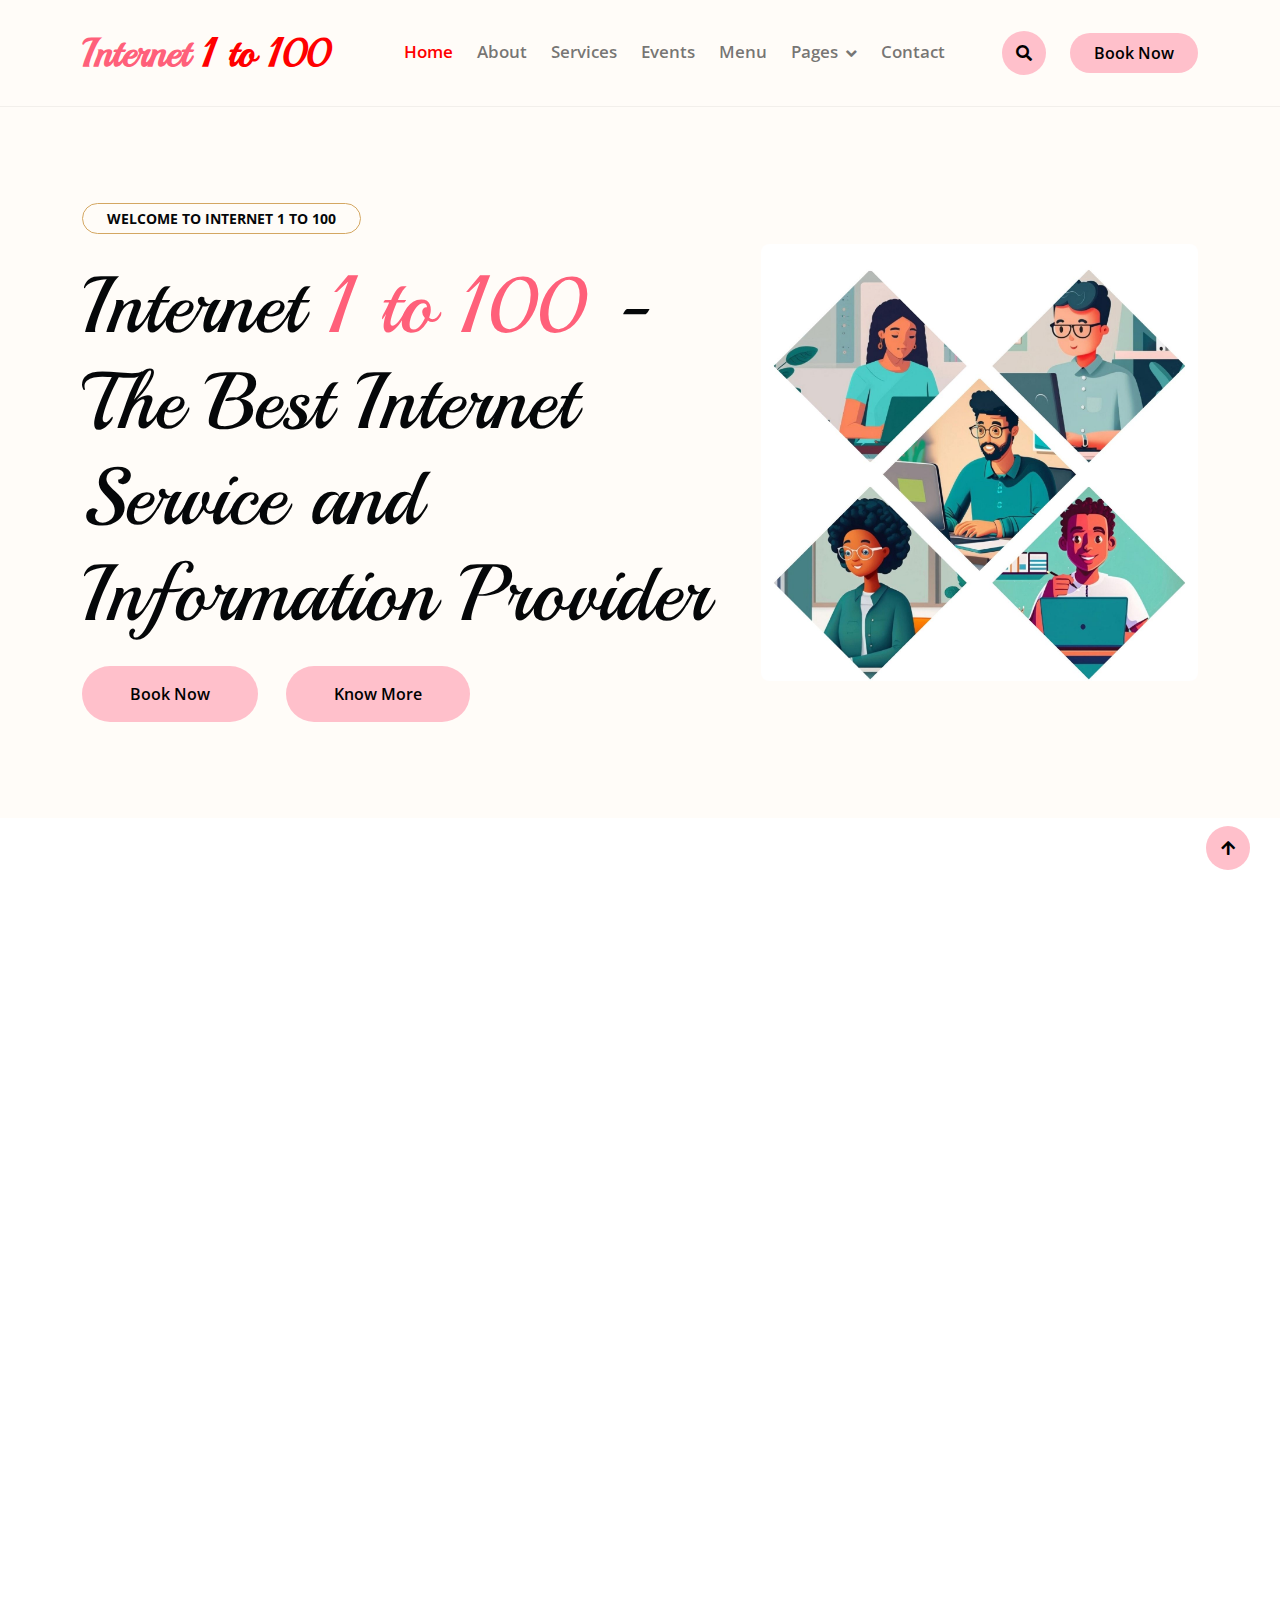
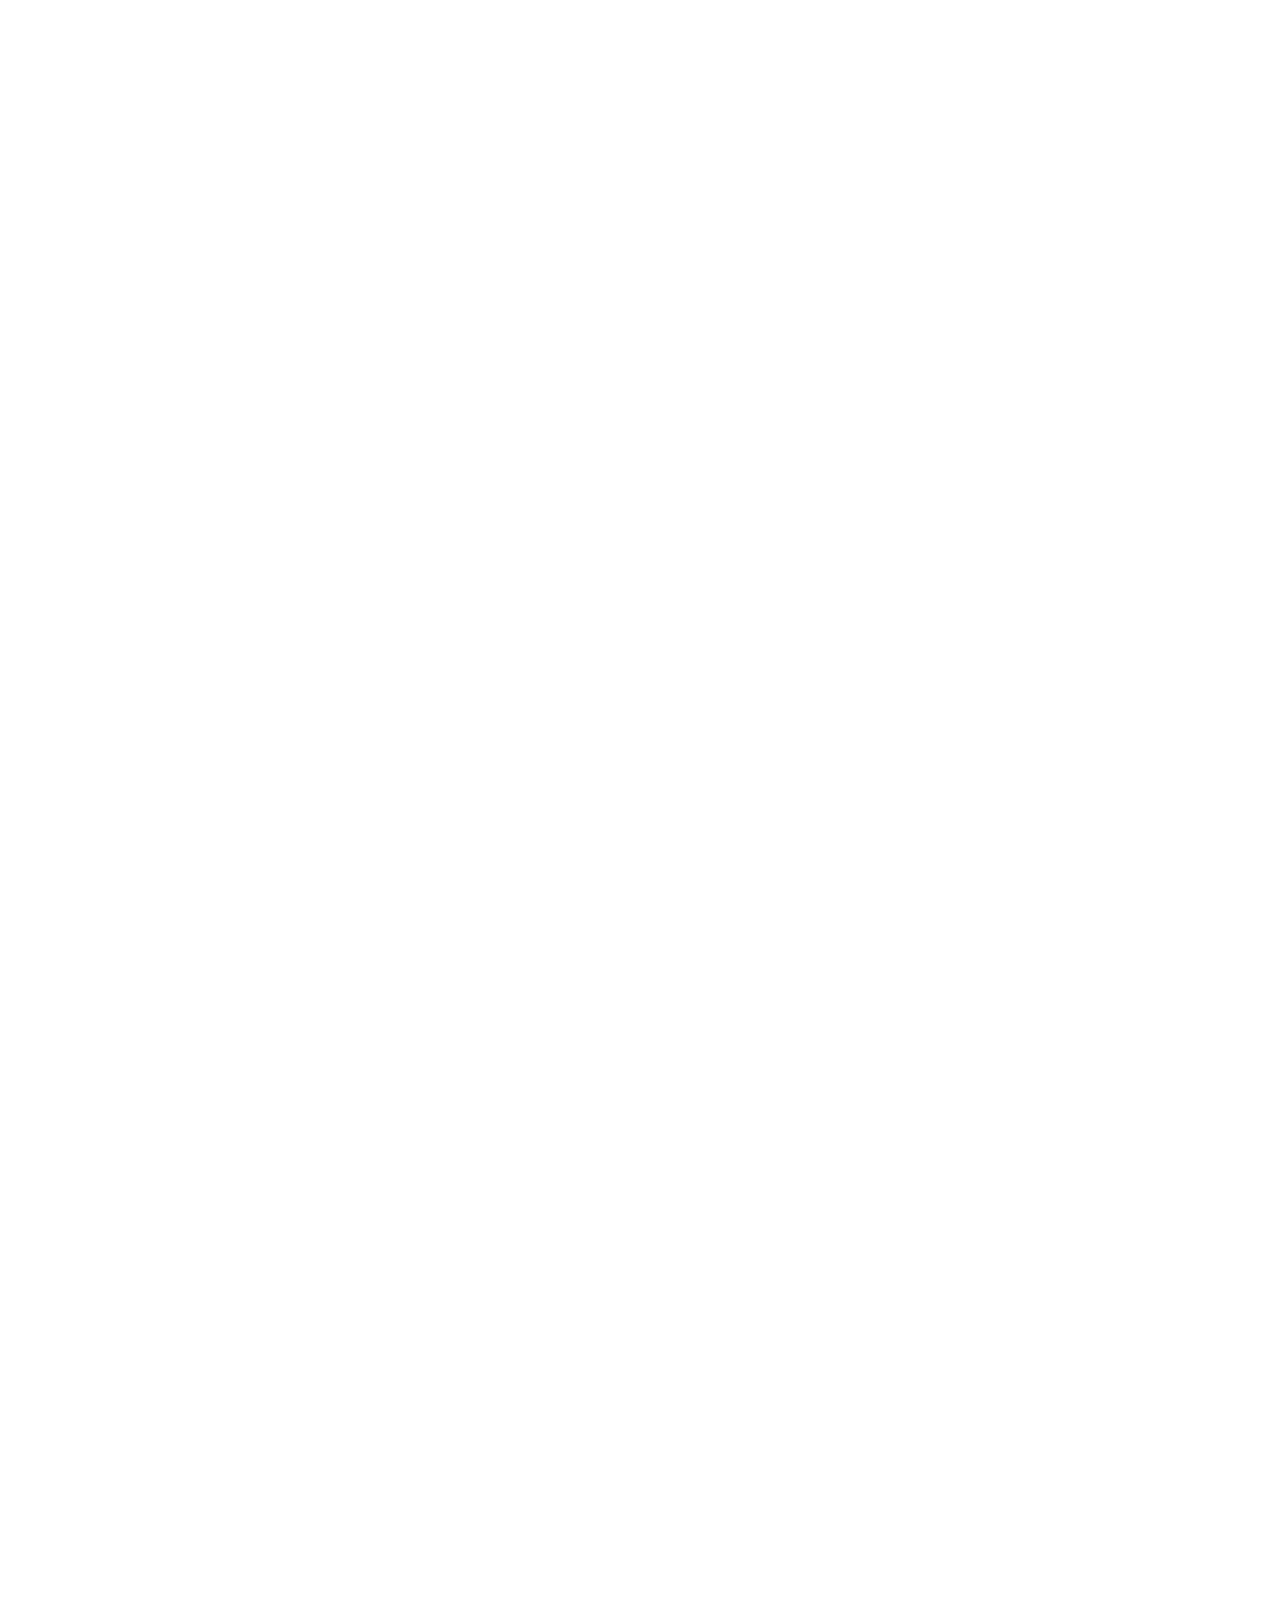
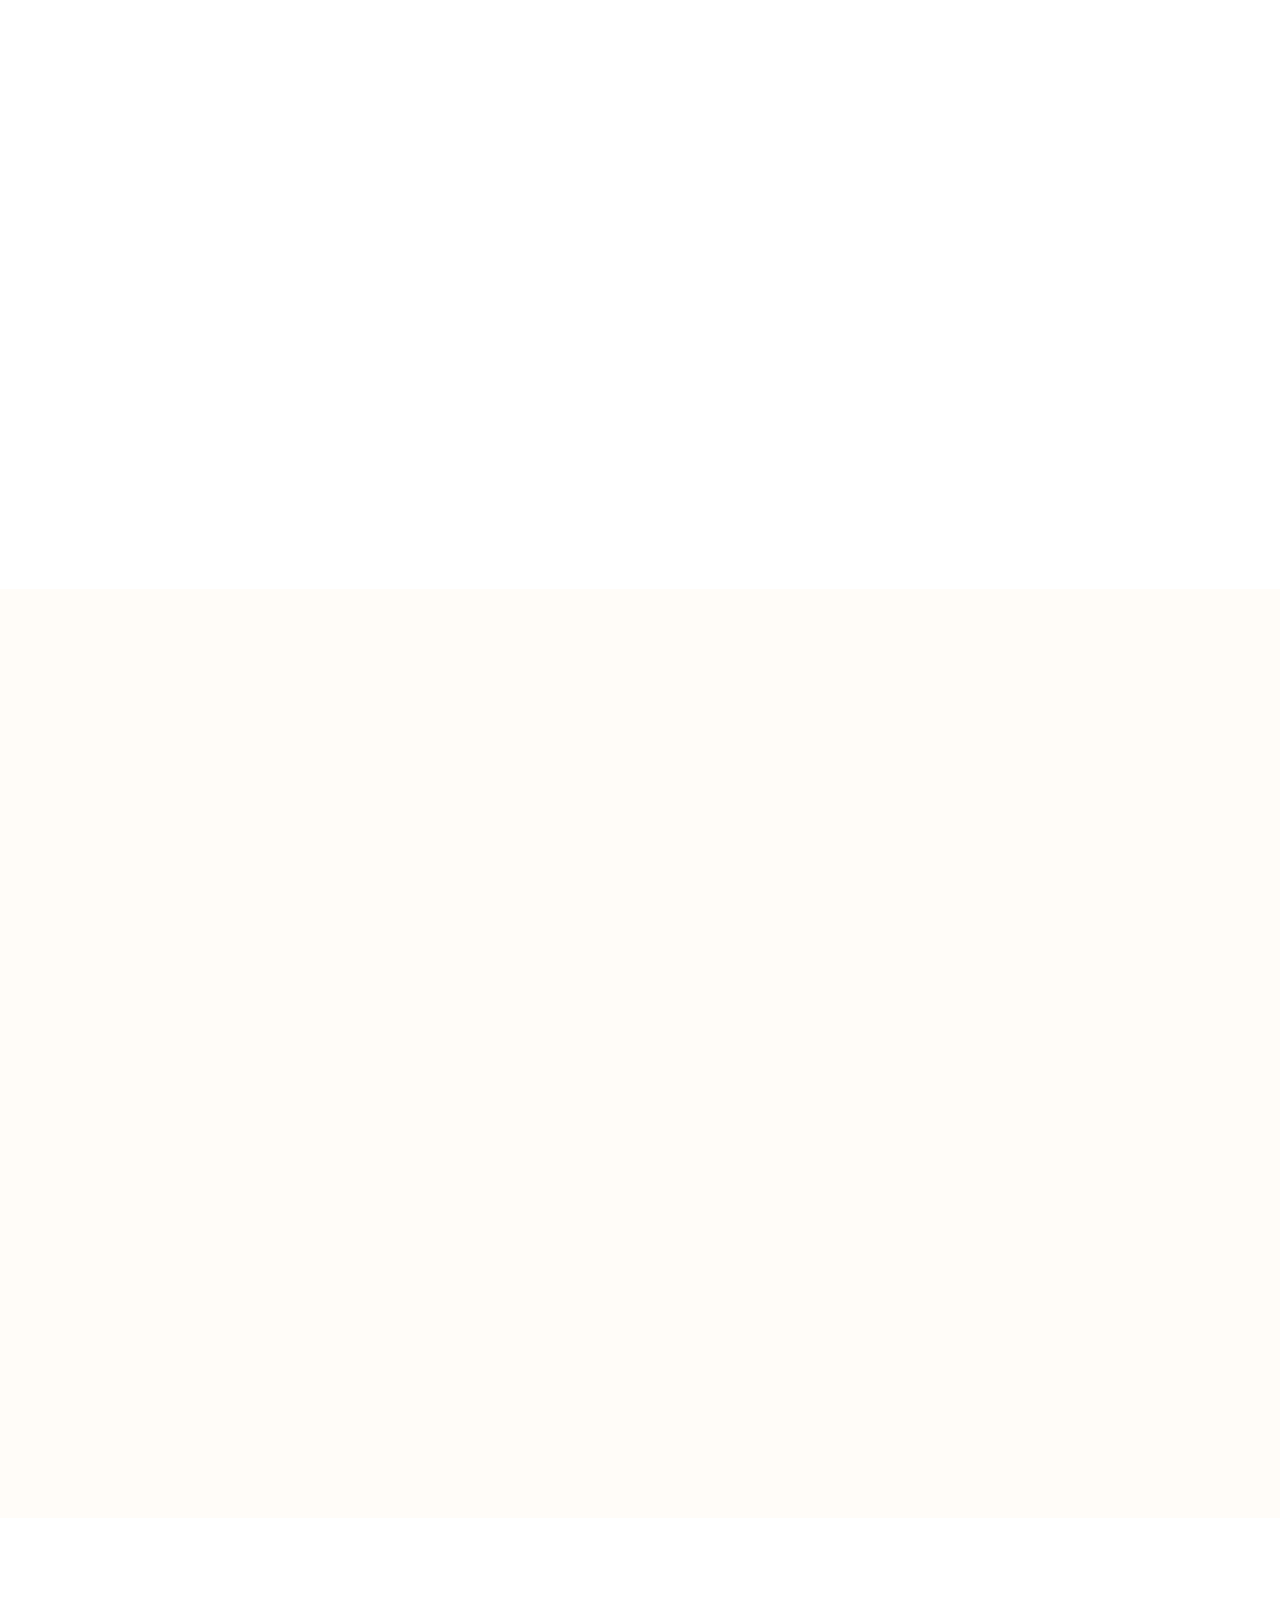
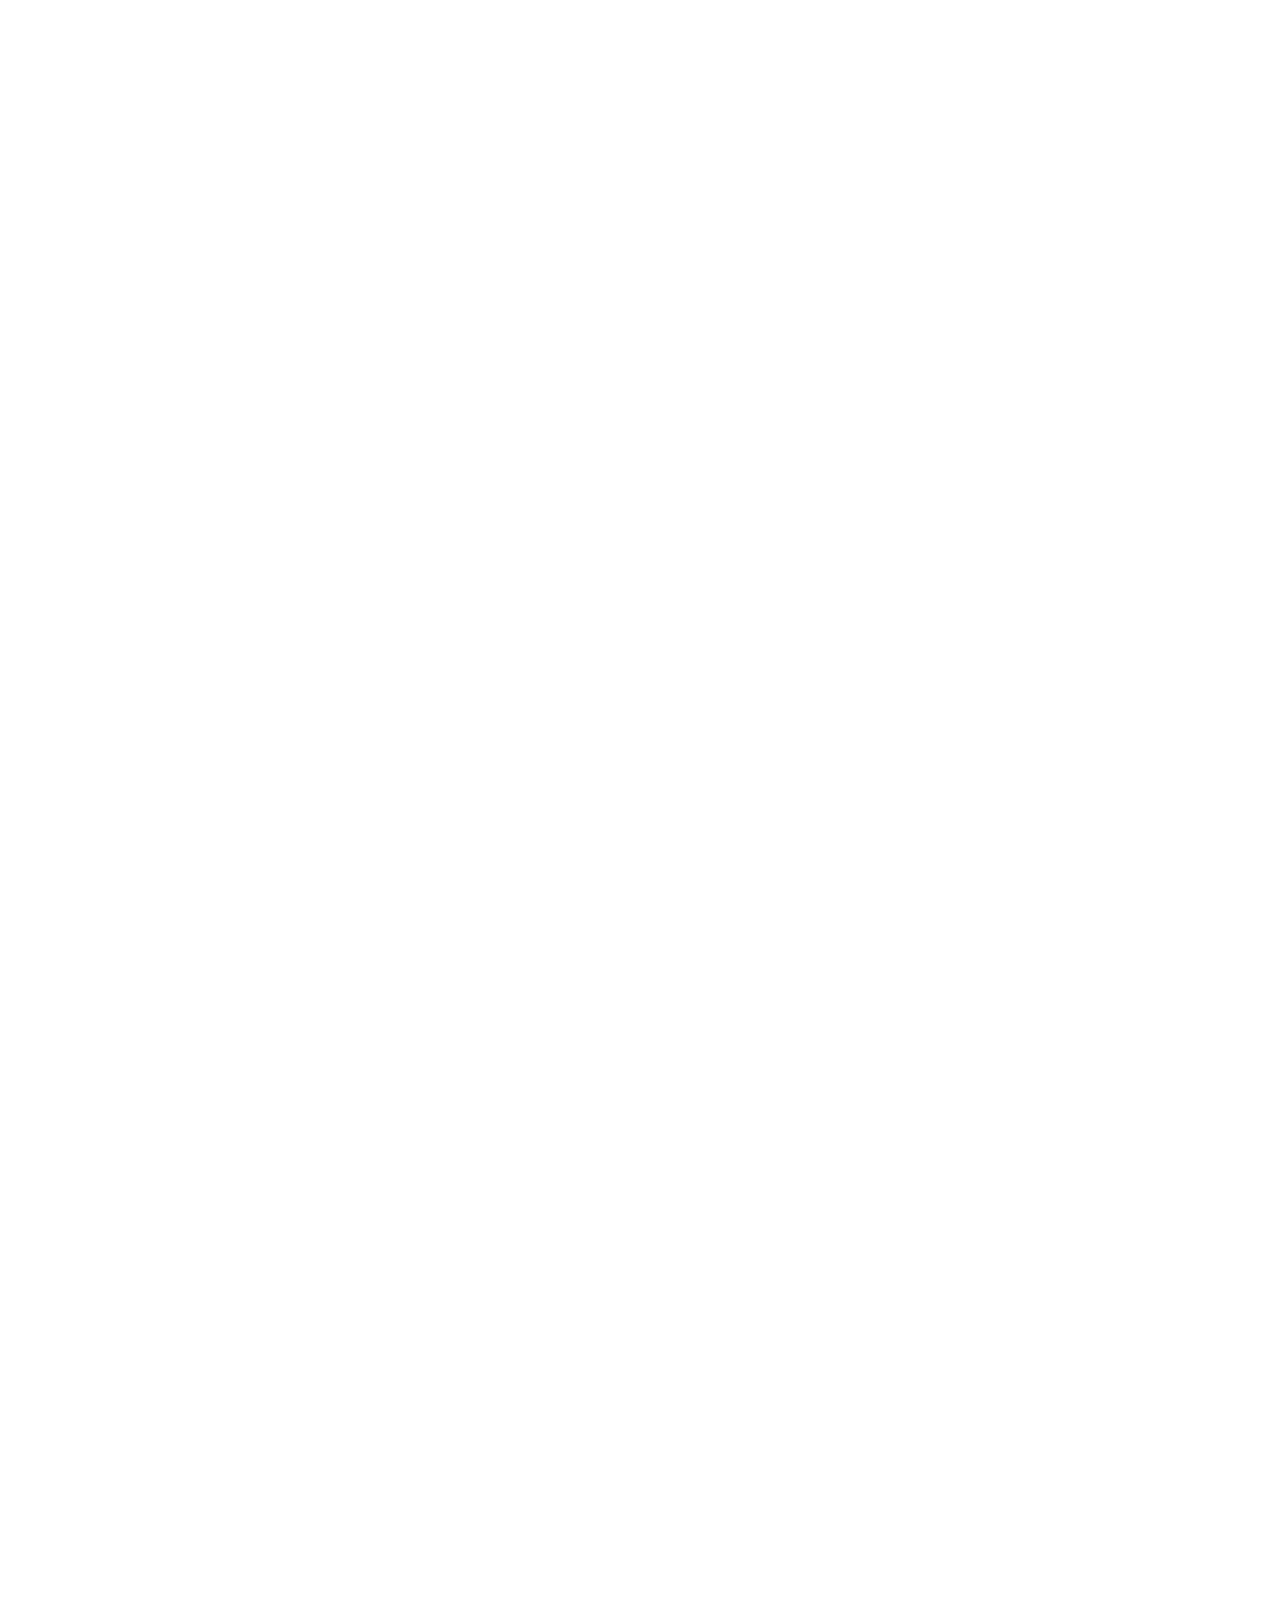
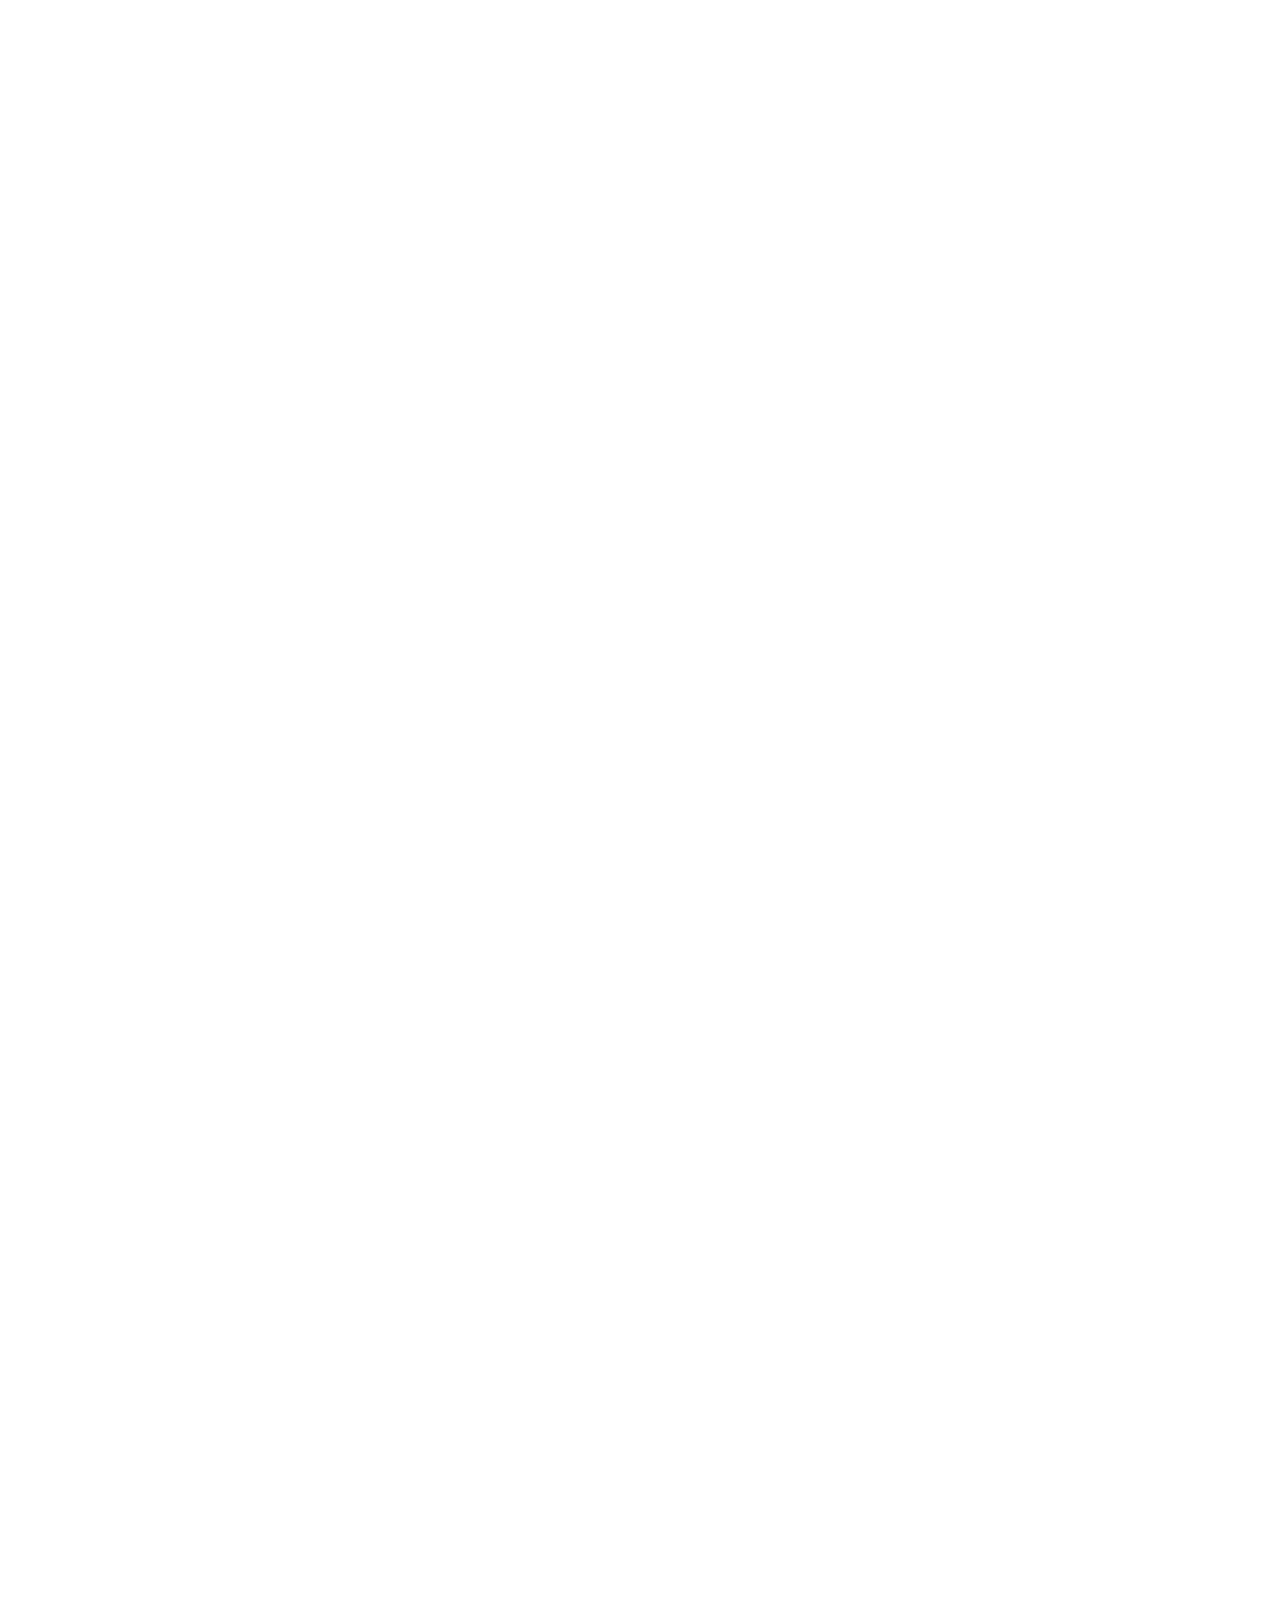
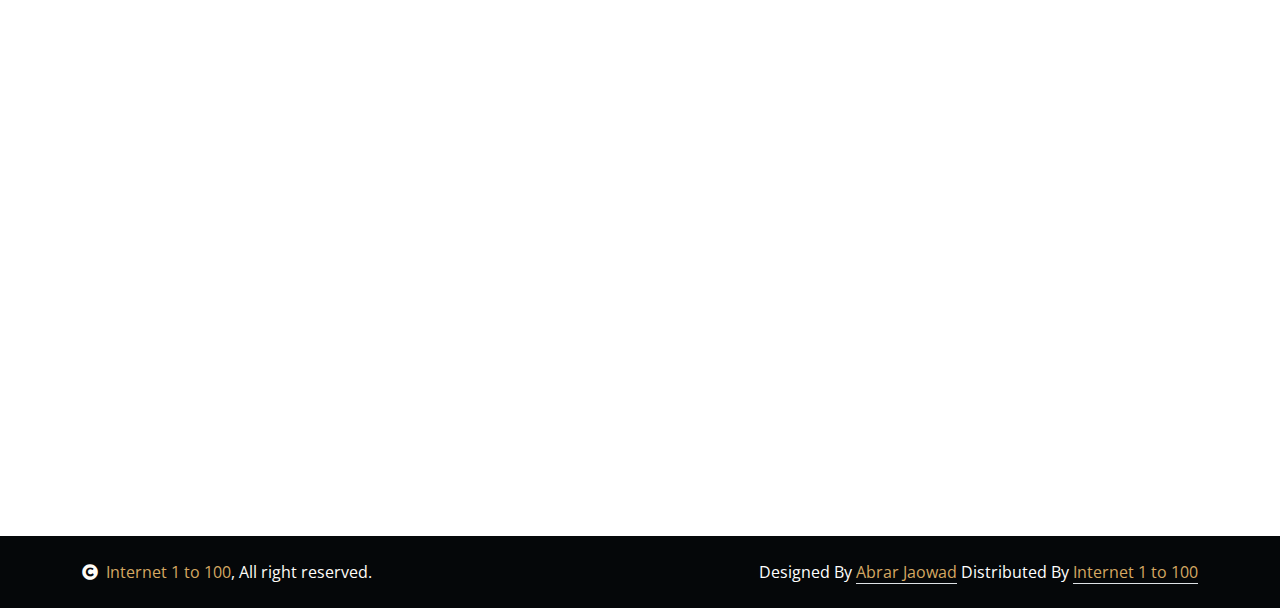
<file: index.html>
<!DOCTYPE html>
<html lang="en">

<head>
    <meta charset="utf-8">
    <title>Internet 1 to 100</title>
    <link rel="stylesheet" href="css/my-css.css">
    <meta content="width=device-width, initial-scale=1.0" name="viewport">
    <meta content="" name="keywords">
    <meta content="" name="description">

    <!-- Google Web Fonts -->
    <link rel="preconnect" href="https://fonts.googleapis.com">
    <link rel="preconnect" href="https://fonts.gstatic.com" crossorigin>
    <link href="https://fonts.googleapis.com/css2?family=Open+Sans:wght@400;600&family=Playball&display=swap"
        rel="stylesheet">

    <!-- Icon Font Stylesheet -->
    <link rel="stylesheet" href="https://use.fontawesome.com/releases/v5.15.4/css/all.css" />
    <link href="https://cdn.jsdelivr.net/npm/bootstrap-icons@1.4.1/font/bootstrap-icons.css" rel="stylesheet">

    <!-- Libraries Stylesheet -->
    <link href="lib/animate/animate.min.css" rel="stylesheet">
    <link href="lib/lightbox/css/lightbox.min.css" rel="stylesheet">
    <link href="lib/owlcarousel/owl.carousel.min.css" rel="stylesheet">

    <!-- Customized Bootstrap Stylesheet -->
    <link href="css/bootstrap.min.css" rel="stylesheet">

    <!-- Template Stylesheet -->
    <link href="css/style.css" rel="stylesheet">
</head>

<body>

    <!-- Spinner Start -->
    <div id="spinner"
        class="show w-100 vh-100 bg-white position-fixed translate-middle top-50 start-50  d-flex align-items-center justify-content-center">
        <div class="spinner-grow text-primary" role="status"></div>
    </div>
    <!-- Spinner End -->


    <!-- Navbar start -->
    <div class="container-fluid nav-bar">
        <div class="container">
            <nav class="navbar navbar-light navbar-expand-lg py-4">
                <a href="index.html" class="navbar-brand">
                    <h1 class="text-primary fw-bold mb-0">Internet <span class="red"> 1 to 100</span> </h1>
                </a>
                <button class="navbar-toggler py-2 px-3" type="button" data-bs-toggle="collapse"
                    data-bs-target="#navbarCollapse">
                    <span class="fa fa-bars text-primary"></span>
                </button>
                <div class="collapse navbar-collapse" id="navbarCollapse">
                    <div class="navbar-nav mx-auto">
                        <a href="index.html" class="nav-item nav-link active">Home</a>
                        <a href="about.html" class="nav-item nav-link">About</a>
                        <a href="service.html" class="nav-item nav-link">Services</a>
                        <a href="event.html" class="nav-item nav-link">Events</a>
                        <a href="menu.html" class="nav-item nav-link">Menu</a>
                        <div class="nav-item dropdown">
                            <a href="#" class="nav-link dropdown-toggle" data-bs-toggle="dropdown">Pages</a>
                            <div class="dropdown-menu bg-light">
                                <a href="book.html" class="dropdown-item">Booking</a>
                                <a href="blog.html" class="dropdown-item">Our Blog</a>
                                <a href="team.html" class="dropdown-item">Our Team</a>
                                <a href="testimonial.html" class="dropdown-item">Testimonial</a>
                                <a href="ppt.html" class="dropdown-item"> Marketplace</a>
                            </div>
                        </div>
                        <a href="contact.html" class="nav-item nav-link">Contact</a>
                    </div>
                    <button class="btn-search btn btn-primary btn-md-square me-4 rounded-circle d-none d-lg-inline-flex"
                        data-bs-toggle="modal" data-bs-target="#searchModal"><i class="fas fa-search"></i></button>
                    <a href="" class="btn btn-primary py-2 px-4 d-none d-xl-inline-block rounded-pill">Book Now</a>
                </div>
            </nav>
        </div>
    </div>
    <!-- Navbar End -->


    <!-- Modal Search Start -->
    <div class="modal fade" id="searchModal" tabindex="-1" aria-labelledby="exampleModalLabel" aria-hidden="true">
        <div class="modal-dialog modal-fullscreen">
            <div class="modal-content rounded-0">
                <div class="modal-header">
                    <h5 class="modal-title" id="exampleModalLabel">Search by keyword</h5>
                    <button type="button" class="btn-close" data-bs-dismiss="modal" aria-label="Close"></button>
                </div>
                <div class="modal-body d-flex align-items-center">
                    <div class="input-group w-75 mx-auto d-flex">
                        <input type="search" class="form-control bg-transparent p-3" placeholder="keywords"
                            aria-describedby="search-icon-1">
                        <span id="search-icon-1" class="input-group-text p-3"><i class="fa fa-search"></i></span>
                    </div>
                </div>
            </div>
        </div>
    </div>
    <!-- Modal Search End -->


    <!-- Hero Start -->
    <div class="container-fluid bg-light py-6 my-6 mt-0">
        <div class="container">
            <div class="row g-5 align-items-center">
                <div class="col-lg-7 col-md-12">
                    <small
                        class="d-inline-block fw-bold text-dark text-uppercase bg-light border border-primary rounded-pill px-4 py-1 mb-4 animated bounceInDown">Welcome
                        to Internet 1 to 100</small>
                    <h1 class="display-1 mb-4 animated bounceInDown">Internet <span class="text-primary">1 to 100
                        </span> - The Best Internet Service and Information Provider</h1>
                    <a href=""
                        class="btn btn-primary border-0 rounded-pill py-3 px-4 px-md-5 me-4 animated bounceInLeft">Book
                        Now</a>
                    <a href=""
                        class="btn btn-primary border-0 rounded-pill py-3 px-4 px-md-5 animated bounceInLeft">Know
                        More</a>
                </div>
                <div class="col-lg-5 col-md-12">
                    <img src="img/main.jpg" width="1000px" class="img-fluid rounded animated zoomIn" alt="">
                </div>
            </div>
        </div>
    </div>
    <!-- Hero End -->


    <!-- About Satrt -->
    <div class="container-fluid py-6">
        <div class="container">
            <div class="row g-5 align-items-center">
                <div class="col-lg-5 wow bounceInUp" data-wow-delay="0.1s">
                    <img src="img/about.jpg" class="img-fluid rounded" alt="">
                </div>
                <div class="col-lg-7 wow bounceInUp" data-wow-delay="0.3s">
                    <small
                        class="d-inline-block fw-bold text-dark text-uppercase bg-light border border-primary rounded-pill px-4 py-1 mb-3">About
                        Us</small>
                    <h1 class="display-5 mb-4">Trusted By 200 + satisfied clients</h1>
                    <p class="mb-4">Consectetur adipisicing elit, sed do eiusmod tempor incididunt ut labore eit
                        esdioilore magna aliqua. Ut enim ad minim veniam,
                        quis nostrud exercitation ullaemco laboeeiris nisi ut aliquip ex ea commodo consequat. Duis aute
                        irure
                        dolor iesdein reprehendeerit in voluptate velit esse cillum dolore.</p>
                    <div class="row g-4 text-dark mb-5">
                        <div class="col-sm-6">
                            <i class="fas fa-share text-primary me-2"></i>Full time Support
                        </div>
                        <div class="col-sm-6">
                            <i class="fas fa-share text-primary me-2"></i> Internet Guideline
                        </div>
                        <div class="col-sm-6">
                            <i class="fas fa-share text-primary me-2"></i>Easy Customization Options
                        </div>
                        <div class="col-sm-6">
                            <i class="fas fa-share text-primary me-2"></i>Good Deals for Internet Service
                        </div>
                    </div>
                    <a href="" class="btn btn-primary py-3 px-5 rounded-pill">About Us<i
                            class="fas fa-arrow-right ps-2"></i></a>
                </div>
            </div>
        </div>
    </div>
    <!-- About End -->


    <!-- Fact Start-->
    <div class="container-fluid faqt py-6">
        <div class="container">
            <div class="row g-4 align-items-center">
                <div class="col-lg-7">
                    <div class="row g-4">
                        <div class="col-sm-4 wow bounceInUp" data-wow-delay="0.3s">
                            <div class="faqt-item bg-primary rounded p-4 text-center">
                                <i class="fas fa-users fa-4x mb-4 text-white"></i>
                                <h1 class="display-4 fw-bold" data-toggle="counter-up">689</h1>
                                <p class="text-dark text-uppercase fw-bold mb-0">Happy Customers</p>
                            </div>
                        </div>
                        <div class="col-sm-4 wow bounceInUp" data-wow-delay="0.5s">
                            <div class="faqt-item bg-primary rounded p-4 text-center">
                                <i class="fas fa-users-cog fa-4x mb-4 text-white"></i>
                                <h1 class="display-4 fw-bold" data-toggle="counter-up">107</h1>
                                <p class="text-dark text-uppercase fw-bold mb-0">Expert Chefs</p>
                            </div>
                        </div>
                        <div class="col-sm-4 wow bounceInUp" data-wow-delay="0.7s">
                            <div class="faqt-item bg-primary rounded p-4 text-center">
                                <i class="fas fa-check fa-4x mb-4 text-white"></i>
                                <h1 class="display-4 fw-bold" data-toggle="counter-up">253</h1>
                                <p class="text-dark text-uppercase fw-bold mb-0">Events Complete</p>
                            </div>
                        </div>
                    </div>
                </div>
                <div class="col-lg-5 wow bounceInUp" data-wow-delay="0.1s">
                    <!-- <div class="video"> -->
                    <!-- <button type="button" class="btn btn-play" data-bs-toggle="modal" data-src="https://www.youtube.com/embed/DWRcNpR6Kdc" data-bs-target="#videoModal"> -->
                    <img class="img-fluid img-responsive" src="img/number-1.jpg" alt="">
                    <span></span>
                    </button>
                </div>
            </div>
        </div>
    </div>
    </div>
    <!-- Modal Video -->
    <div class="modal fade" id="videoModal" tabindex="-1" aria-labelledby="exampleModalLabel" aria-hidden="true">
        <div class="modal-dialog">
            <div class="modal-content rounded-0">
                <div class="modal-header">
                    <h5 class="modal-title" id="exampleModalLabel">Youtube Video</h5>
                    <button type="button" class="btn-close" data-bs-dismiss="modal" aria-label="Close"></button>
                </div>
                <div class="modal-body">
                    <!-- 16:9 aspect ratio -->
                    <div class="ratio ratio-16x9">
                        <iframe class="embed-responsive-item" src="" id="video" allowfullscreen
                            allowscriptaccess="always" allow="autoplay"></iframe>
                    </div>
                </div>
            </div>
        </div>
    </div>
    <!-- Fact End -->


    <!-- Service Start -->
    <div class="container-fluid service py-6">
        <div class="container">
            <div class="text-center wow bounceInUp" data-wow-delay="0.1s">
                <small
                    class="d-inline-block fw-bold text-dark text-uppercase bg-light border border-primary rounded-pill px-4 py-1 mb-3">Our
                    Services</small>
                <h1 class="display-5 mb-5">What We Offer</h1>
            </div>
            <div class="row g-4">
                <div class="col-lg-3 col-md-6 col-sm-12 wow bounceInUp" data-wow-delay="0.1s">
                    <div class="bg-light rounded service-item">
                        <div class="service-content d-flex align-items-center justify-content-center p-4">
                            <div class="service-content-icon text-center">

                                <h4 class="mb-3">Wedding Services</h4>
                                <p class="mb-4">Contrary to popular belief, ipsum is not simply random.</p>
                                <a href="#" class="btn btn-primary px-4 py-2 rounded-pill">Read More</a>
                            </div>
                        </div>
                    </div>
                </div>
                <div class="col-lg-3 col-md-6 col-sm-12 wow bounceInUp" data-wow-delay="0.3s">
                    <div class="bg-light rounded service-item">
                        <div class="service-content d-flex align-items-center justify-content-center p-4">
                            <div class="service-content-icon text-center">

                                <h4 class="mb-3">Corporate Catering</h4>
                                <p class="mb-4">Contrary to popular belief, ipsum is not simply random.</p>
                                <a href="#" class="btn btn-primary px-4 py-2 rounded-pill">Read More</a>
                            </div>
                        </div>
                    </div>
                </div>
                <div class="col-lg-3 col-md-6 col-sm-12 wow bounceInUp" data-wow-delay="0.5s">
                    <div class="bg-light rounded service-item">
                        <div class="service-content d-flex align-items-center justify-content-center p-4">
                            <div class="service-content-icon text-center">

                                <h4 class="mb-3">Cocktail Reception</h4>
                                <p class="mb-4">Contrary to popular belief, ipsum is not simply random.</p>
                                <a href="#" class="btn btn-primary px-4 py-2 rounded-pill">Read More</a>
                            </div>
                        </div>
                    </div>
                </div>
                <div class="col-lg-3 col-md-6 col-sm-12 wow bounceInUp" data-wow-delay="0.7s">
                    <div class="bg-light rounded service-item">
                        <div class="service-content d-flex align-items-center justify-content-center p-4">
                            <div class="service-content-icon text-center">

                                <h4 class="mb-3">Bento Catering</h4>
                                <p class="mb-4">Contrary to popular belief, ipsum is not simply random.</p>
                                <a href="#" class="btn btn-primary px-4 py-2 rounded-pill">Read More</a>
                            </div>
                        </div>
                    </div>
                </div>
                <div class="col-lg-3 col-md-6 col-sm-12 wow bounceInUp" data-wow-delay="0.1s">
                    <div class="bg-light rounded service-item">
                        <div class="service-content d-flex align-items-center justify-content-center p-4">
                            <div class="service-content-icon text-center">

                                <h4 class="mb-3">Pub Party</h4>
                                <p class="mb-4">Contrary to popular belief, ipsum is not simply random.</p>
                                <a href="#" class="btn btn-primary px-4 py-2 rounded-pill">Read More</a>
                            </div>
                        </div>
                    </div>
                </div>
                <div class="col-lg-3 col-md-6 col-sm-12 wow bounceInUp" data-wow-delay="0.3s">
                    <div class="bg-light rounded service-item">
                        <div class="service-content d-flex align-items-center justify-content-center p-4">
                            <div class="service-content-icon text-center">

                                <h4 class="mb-3">Home Delivery</h4>
                                <p class="mb-4">Contrary to popular belief, ipsum is not simply random.</p>
                                <a href="#" class="btn btn-primary px-4 py-2 rounded-pill">Read More</a>
                            </div>
                        </div>
                    </div>
                </div>
                <div class="col-lg-3 col-md-6 col-sm-12 wow bounceInUp" data-wow-delay="0.5s">
                    <div class="bg-light rounded service-item">
                        <div class="service-content d-flex align-items-center justify-content-center p-4">
                            <div class="service-content-icon text-center">

                                <h4 class="mb-3">Sit-down Catering</h4>
                                <p class="mb-4">Contrary to popular belief, ipsum is not simply random.</p>
                                <a href="#" class="btn btn-primary px-4 py-2 rounded-pill">Read More</a>
                            </div>
                        </div>
                    </div>
                </div>
                <div class="col-lg-3 col-md-6 col-sm-12 wow bounceInUp" data-wow-delay="0.7s">
                    <div class="bg-light rounded service-item">
                        <div class="service-content d-flex align-items-center justify-content-center p-4">
                            <div class="service-content-icon text-center">

                                <h4 class="mb-3">Buffet Catering</h4>
                                <p class="mb-4">Contrary to popular belief, ipsum is not simply random.</p>
                                <a href="#" class="btn btn-primary px-4 py-2 rounded-pill">Read More</a>
                            </div>
                        </div>
                    </div>
                </div>
            </div>
        </div>
    </div>
    <!-- Service End -->


    <!-- Events Start -->
    <div class="container-fluid event py-6">
        <div class="container">
            <div class="text-center wow bounceInUp" data-wow-delay="0.1s">
                <small
                    class="d-inline-block fw-bold text-dark text-uppercase bg-light border border-primary rounded-pill px-4 py-1 mb-3">Latest
                    Projects </small>
                <h1 class="display-5 mb-5">Our Most Recent and Latest Projects</h1>
            </div>
            <div class="tab-class text-center">
                <ul class="nav nav-pills d-inline-flex justify-content-center mb-5 wow bounceInUp"
                    data-wow-delay="0.1s">
                    <li class="nav-item p-2">
                        <a class="d-flex mx-2 py-2 border border-primary bg-light rounded-pill active"
                            data-bs-toggle="pill" href="#tab-1">
                            <span class="text-dark" style="width: 150px;">All Projects</span>
                        </a>
                    </li>
                    <li class="nav-item p-2">
                        <a class="d-flex py-2 mx-2 border border-primary bg-light rounded-pill" data-bs-toggle="pill"
                            href="#tab-2">
                            <span class="text-dark" style="width: 150px;">Data Entry</span>
                        </a>
                    </li>
                    <li class="nav-item p-2">
                        <a class="d-flex mx-2 py-2 border border-primary bg-light rounded-pill" data-bs-toggle="pill"
                            href="#tab-3">
                            <span class="text-dark" style="width: 150px;">Lead Generation</span>
                        </a>
                    </li>
                    <li class="nav-item p-2">
                        <a class="d-flex mx-2 py-2 border border-primary bg-light rounded-pill" data-bs-toggle="pill"
                            href="#tab-4">
                            <span class="text-dark" style="width: 150px;">Virtual Assistant</span>
                        </a>
                    </li>
                    <li class="nav-item p-2">
                        <a class="d-flex mx-2 py-2 border border-primary bg-light rounded-pill" data-bs-toggle="pill"
                            href="#tab-5">
                            <span class="text-dark" style="width: 150px;">Digital Marketing</span>
                        </a>
                    </li>
                </ul>
                <div class="tab-content">
                    <div id="tab-1" class="tab-pane fade show p-0 active">
                        <div class="row g-4">
                            <div class="col-lg-12">
                                <div class="row g-4">
                                    <div class="col-md-6 col-lg-3 wow bounceInUp" data-wow-delay="0.1s">
                                        <div class="event-img position-relative">
                                            <img class="img-fluid rounded w-100" src="img/set-1.jpg" alt="">
                                            <div class="event-overlay d-flex flex-column p-4">
                                                <h4 class="me-auto">Wedding</h4>
                                                <a href="img/set-1.jpg" data-lightbox="event-1" class="my-auto"><i
                                                        class="fas fa-search-plus text-dark fa-2x"></i></a>
                                            </div>
                                        </div>
                                    </div>
                                    <div class="col-md-6 col-lg-3 wow bounceInUp" data-wow-delay="0.3s">
                                        <div class="event-img position-relative">
                                            <img class="img-fluid rounded w-100" src="img/set-1.jpg" alt="">
                                            <div class="event-overlay d-flex flex-column p-4">
                                                <h4 class="me-auto">Corporate</h4>
                                                <a href="img/set-1.jpg" data-lightbox="event-2" class="my-auto"><i
                                                        class="fas fa-search-plus text-dark fa-2x"></i></a>
                                            </div>
                                        </div>
                                    </div>
                                    <div class="col-md-6 col-lg-3 wow bounceInUp" data-wow-delay="0.5s">
                                        <div class="event-img position-relative">
                                            <img class="img-fluid rounded w-100" src="img/images.jpeg" alt="">
                                            <div class="event-overlay d-flex flex-column p-4">
                                                <h4 class="me-auto">Data Entry</h4>
                                                <a href="img/images.jpeg" data-lightbox="event-3" class="my-auto"><i
                                                        class="fas fa-search-plus text-dark fa-2x"></i></a>
                                            </div>
                                        </div>
                                    </div>
                                    <div class="col-md-6 col-lg-3 wow bounceInUp" data-wow-delay="0.7s">
                                        <div class="event-img position-relative">
                                            <img class="img-fluid rounded w-100" src="img/images.jpeg" alt="">
                                            <div class="event-overlay d-flex flex-column p-4">
                                                <h4 class="me-auto">Buffet</h4>
                                                <a href="img/images.jpeg" data-lightbox="event-4" class="my-auto"><i
                                                        class="fas fa-search-plus text-dark fa-2x"></i></a>
                                            </div>
                                        </div>
                                    </div>
                                    <div class="col-md-6 col-lg-3 wow bounceInUp" data-wow-delay="0.1s">
                                        <div class="event-img position-relative">
                                            <img class="img-fluid rounded w-100" src="img/images.jpeg" alt="">
                                            <div class="event-overlay d-flex flex-column p-4">
                                                <h4 class="me-auto">Cocktail</h4>
                                                <a href="img/images.jpeg" data-lightbox="event-5" class="my-auto"><i
                                                        class="fas fa-search-plus text-dark fa-2x"></i></a>
                                            </div>
                                        </div>
                                    </div>
                                    <div class="col-md-6 col-lg-3 wow bounceInUp" data-wow-delay="0.3s">
                                        <div class="event-img position-relative">
                                            <img class="img-fluid rounded w-100" src="img/set-1.jpg" alt="">
                                            <div class="event-overlay d-flex flex-column p-4">
                                                <h4 class="me-auto">Wedding</h4>
                                                <a href="img/set-1.jpg" data-lightbox="event-6" class="my-auto"><i
                                                        class="fas fa-search-plus text-dark fa-2x"></i></a>
                                            </div>
                                        </div>
                                    </div>
                                    <div class="col-md-6 col-lg-3 wow bounceInUp" data-wow-delay="0.5s">
                                        <div class="event-img position-relative">
                                            <img class="img-fluid rounded w-100" src="img/images.jpeg" alt="">
                                            <div class="event-overlay d-flex flex-column p-4">
                                                <h4 class="me-auto">Buffet</h4>
                                                <a href="img/images.jpeg" data-lightbox="event-7" class="my-auto"><i
                                                        class="fas fa-search-plus text-dark fa-2x"></i></a>
                                            </div>
                                        </div>
                                    </div>
                                    <div class="col-md-6 col-lg-3 wow bounceInUp" data-wow-delay="0.7s">
                                        <div class="event-img position-relative">
                                            <img class="img-fluid rounded w-100" src="img/set-1.jpg" alt="">
                                            <div class="event-overlay d-flex flex-column p-4">
                                                <h4 class="me-auto">Corporate</h4>
                                                <a href="img/set-1.jpg" data-lightbox="event-17" class="my-auto"><i
                                                        class="fas fa-search-plus text-dark fa-2x"></i></a>
                                            </div>
                                        </div>
                                    </div>
                                </div>
                            </div>
                        </div>
                    </div>
                    <div id="tab-2" class="tab-pane fade show p-0">
                        <div class="row g-4">
                            <div class="col-lg-12">
                                <div class="row g-4">
                                    <div class="col-md-6 col-lg-3">
                                        <div class="event-img position-relative">
                                            <img class="img-fluid rounded w-100" src="img/event-1.jpg" alt="">
                                            <div class="event-overlay d-flex flex-column p-4">
                                                <h4 class="me-auto">Wedding</h4>
                                                <a href="img/01.jpg" data-lightbox="event-8" class="my-auto"><i
                                                        class="fas fa-search-plus text-dark fa-2x"></i></a>
                                            </div>
                                        </div>
                                    </div>
                                    <div class="col-md-6 col-lg-3">
                                        <div class="event-img position-relative">
                                            <img class="img-fluid rounded w-100" src="img/event-2.jpg" alt="">
                                            <div class="event-overlay d-flex flex-column p-4">
                                                <h4 class="me-auto">Wedding</h4>
                                                <a href="img/01.jpg" data-lightbox="event-9" class="my-auto"><i
                                                        class="fas fa-search-plus text-dark fa-2x"></i></a>
                                            </div>
                                        </div>
                                    </div>
                                </div>
                            </div>
                        </div>
                    </div>
                    <div id="tab-3" class="tab-pane fade show p-0">
                        <div class="row g-4">
                            <div class="col-lg-12">
                                <div class="row g-4">
                                    <div class="col-md-6 col-lg-3">
                                        <div class="event-img position-relative">
                                            <img class="img-fluid rounded w-100" src="img/event-3.jpg" alt="">
                                            <div class="event-overlay d-flex flex-column p-4">
                                                <h4 class="me-auto">Corporate</h4>
                                                <a href="img/01.jpg" data-lightbox="event-10" class="my-auto"><i
                                                        class="fas fa-search-plus text-dark fa-2x"></i></a>
                                            </div>
                                        </div>
                                    </div>
                                    <div class="col-md-6 col-lg-3">
                                        <div class="event-img position-relative">
                                            <img class="img-fluid rounded w-100" src="img/event-4.jpg" alt="">
                                            <div class="event-overlay d-flex flex-column p-4">
                                                <h4 class="me-auto">Corporate</h4>
                                                <a href="img/01.jpg" data-lightbox="event-11" class="my-auto"><i
                                                        class="fas fa-search-plus text-dark fa-2x"></i></a>
                                            </div>
                                        </div>
                                    </div>
                                </div>
                            </div>
                        </div>
                    </div>
                    <div id="tab-4" class="tab-pane fade show p-0">
                        <div class="row g-4">
                            <div class="col-lg-12">
                                <div class="row g-4">
                                    <div class="col-md-6 col-lg-3">
                                        <div class="event-img position-relative">
                                            <img class="img-fluid rounded w-100" src="img/event-5.jpg" alt="">
                                            <div class="event-overlay d-flex flex-column p-4">
                                                <h4 class="me-auto">Cocktail</h4>
                                                <a href="img/01.jpg" data-lightbox="event-12" class="my-auto"><i
                                                        class="fas fa-search-plus text-dark fa-2x"></i></a>
                                            </div>
                                        </div>
                                    </div>
                                    <div class="col-md-6 col-lg-3">
                                        <div class="event-img position-relative">
                                            <img class="img-fluid rounded w-100" src="img/event-6.jpg" alt="">
                                            <div class="event-overlay d-flex flex-column p-4">
                                                <h4 class="me-auto">Cocktail</h4>
                                                <a href="img/01.jpg" data-lightbox="event-13" class="my-auto"><i
                                                        class="fas fa-search-plus text-dark fa-2x"></i></a>
                                            </div>
                                        </div>
                                    </div>
                                </div>
                            </div>
                        </div>
                    </div>
                    <div id="tab-5" class="tab-pane fade show p-0">
                        <div class="row g-4">
                            <div class="col-lg-12">
                                <div class="row g-4">
                                    <div class="col-md-6 col-lg-3">
                                        <div class="event-img position-relative">
                                            <img class="img-fluid rounded w-100" src="img/event-7.jpg" alt="">
                                            <div class="event-overlay d-flex flex-column p-4">
                                                <h4 class="me-auto">Buffet</h4>
                                                <a href="img/01.jpg" data-lightbox="event-14" class="my-auto"><i
                                                        class="fas fa-search-plus text-dark fa-2x"></i></a>
                                            </div>
                                        </div>
                                    </div>
                                    <div class="col-md-6 col-lg-3">
                                        <div class="event-img position-relative">
                                            <img class="img-fluid rounded w-100" src="img/event-8.jpg" alt="">
                                            <div class="event-overlay d-flex flex-column p-4">
                                                <h4 class="me-auto">Buffet</h4>
                                                <a href="img/01.jpg" data-lightbox="event-15" class="my-auto"><i
                                                        class="fas fa-search-plus text-dark fa-2x"></i></a>
                                            </div>
                                        </div>
                                    </div>
                                </div>
                            </div>
                        </div>
                    </div>
                </div>
            </div>
        </div>
    </div>
    <!-- Events End -->


    <!-- Menu Start -->
    <div class="container-fluid menu bg-light py-6 my-6">
        <div class="container">
            <div class="text-center wow bounceInUp" data-wow-delay="0.1s">
                <small
                    class="d-inline-block fw-bold text-dark text-uppercase bg-light border border-primary rounded-pill px-4 py-1 mb-3">Our
                    Menu</small>
                <h1 class="display-5 mb-5">Most Popular Freelancing Services the World</h1>
            </div>
            <div class="tab-class text-center">
                <ul class="nav nav-pills d-inline-flex justify-content-center mb-5 wow bounceInUp"
                    data-wow-delay="0.1s">
                    <li class="nav-item p-2">
                        <a class="d-flex py-2 mx-2 border border-primary bg-white rounded-pill active"
                            data-bs-toggle="pill" href="#tab-6">
                            <span class="text-dark" style="width: 150px;"> Data Entry</span>
                        </a>
                    </li>
                    <li class="nav-item p-2">
                        <a class="d-flex py-2 mx-2 border border-primary bg-white rounded-pill" data-bs-toggle="pill"
                            href="#tab-7">
                            <span class="text-dark" style="width: 150px;">Lead Generation</span>
                        </a>
                    </li>
                    <li class="nav-item p-2">
                        <a class="d-flex py-2 mx-2 border border-primary bg-white rounded-pill" data-bs-toggle="pill"
                            href="#tab-8">
                            <span class="text-dark" style="width: 150px;">Graphic Design</span>
                        </a>
                    </li>
                    <li class="nav-item p-2">
                        <a class="d-flex py-2 mx-2 border border-primary bg-white rounded-pill" data-bs-toggle="pill"
                            href="#tab-9">
                            <span class="text-dark" style="width: 150px;">Digital Marketing</span>
                        </a>
                    </li>
                    <li class="nav-item p-2">
                        <a class="d-flex py-2 mx-2 border border-primary bg-white rounded-pill" data-bs-toggle="pill"
                            href="#tab-10">
                            <span class="text-dark" style="width: 150px;">Web Development</span>
                        </a>
                    </li>
                </ul>
                <div class="tab-content">
                    <div id="tab-6" class="tab-pane fade show p-0 active">
                        <div class="row g-4">
                            <div class="col-lg-6 wow bounceInUp" data-wow-delay="0.1s">
                                <div class="menu-item d-flex align-items-center">
                                    <img class="flex-shrink-0 img-fluid rounded-circle" src="img/st-1.png" width="15%"
                                        alt="">
                                    <div class="w-100 d-flex flex-column text-start ps-4">
                                        <div
                                            class="d-flex justify-content-between border-bottom border-primary pb-2 mb-2">
                                            <h4>Data Entry</h4>
                                            <h4 class="text-primary">$90</h4>
                                        </div>
                                        <p class="mb-0">Consectetur adipiscing elit sed dwso eiusmod tempor incididunt
                                            ut labore.</p>
                                    </div>
                                </div>
                            </div>
                            <div class="col-lg-6 wow bounceInUp" data-wow-delay="0.2s">
                                <div class="menu-item d-flex align-items-center">
                                    <img class="flex-shrink-0 img-fluid rounded-circle" src="img/st-2.png" width="15%"
                                        alt="">
                                    <div class="w-100 d-flex flex-column text-start ps-4">
                                        <div
                                            class="d-flex justify-content-between border-bottom border-primary pb-2 mb-2">
                                            <h4>Lead Generation</h4>
                                            <h4 class="text-primary">$90</h4>
                                        </div>
                                        <p class="mb-0">Consectetur adipiscing elit sed dwso eiusmod tempor incididunt
                                            ut labore.</p>
                                    </div>
                                </div>
                            </div>
                            <div class="col-lg-6 wow bounceInUp" data-wow-delay="0.3s">
                                <div class="menu-item d-flex align-items-center">
                                    <img class="flex-shrink-0 img-fluid rounded-circle" src="img/st-3.png" width="15%"
                                        alt="">
                                    <div class="w-100 d-flex flex-column text-start ps-4">
                                        <div
                                            class="d-flex justify-content-between border-bottom border-primary pb-2 mb-2">
                                            <h4> Copy Paste</h4>
                                            <h4 class="text-primary">$90</h4>
                                        </div>
                                        <p class="mb-0">Consectetur adipiscing elit sed dwso eiusmod tempor incididunt
                                            ut labore.</p>
                                    </div>
                                </div>
                            </div>
                            <div class="col-lg-6 wow bounceInUp" data-wow-delay="0.4s">
                                <div class="menu-item d-flex align-items-center">
                                    <img class="flex-shrink-0 img-fluid rounded-circle" src="img/st-4.png" width="15%"
                                        alt="">
                                    <div class="w-100 d-flex flex-column text-start ps-4">
                                        <div
                                            class="d-flex justify-content-between border-bottom border-primary pb-2 mb-2">
                                            <h4>Web Research</h4>
                                            <h4 class="text-primary">$90</h4>
                                        </div>
                                        <p class="mb-0">Consectetur adipiscing elit sed dwso eiusmod tempor incididunt
                                            ut labore.</p>
                                    </div>
                                </div>
                            </div>
                            <div class="col-lg-6 wow bounceInUp" data-wow-delay="0.5s">
                                <div class="menu-item d-flex align-items-center">
                                    <img class="flex-shrink-0 img-fluid rounded-circle" src="img/st-5.png" width="15%"
                                        alt="">
                                    <div class="w-100 d-flex flex-column text-start ps-4">
                                        <div
                                            class="d-flex justify-content-between border-bottom border-primary pb-2 mb-2">
                                            <h4>Bacon</h4>
                                            <h4 class="text-primary">$90</h4>
                                        </div>
                                        <p class="mb-0">Consectetur adipiscing elit sed dwso eiusmod tempor incididunt
                                            ut labore.</p>
                                    </div>
                                </div>
                            </div>
                            <div class="col-lg-6 wow bounceInUp" data-wow-delay="0.6s">
                                <div class="menu-item d-flex align-items-center">
                                    <img class="flex-shrink-0 img-fluid rounded-circle" src="img/st-1.png" width="15%"
                                        alt="">
                                    <div class="w-100 d-flex flex-column text-start ps-4">
                                        <div
                                            class="d-flex justify-content-between border-bottom border-primary pb-2 mb-2">
                                            <h4>B2b/B2c Lead Generation</h4>
                                            <h4 class="text-primary">$90</h4>
                                        </div>
                                        <p class="mb-0">Consectetur adipiscing elit sed dwso eiusmod tempor incididunt
                                            ut labore.</p>
                                    </div>
                                </div>
                            </div>
                            <div class="col-lg-6 wow bounceInUp" data-wow-delay="0.7s">
                                <div class="menu-item d-flex align-items-center">
                                    <img class="flex-shrink-0 img-fluid rounded-circle" src="img/st-2.png" width="15%"
                                        alt="">
                                    <div class="w-100 d-flex flex-column text-start ps-4">
                                        <div
                                            class="d-flex justify-content-between border-bottom border-primary pb-2 mb-2">
                                            <h4>Virtual Assistant</h4>
                                            <h4 class="text-primary">$90</h4>
                                        </div>
                                        <p class="mb-0">Consectetur adipiscing elit sed dwso eiusmod tempor incididunt
                                            ut labore.</p>
                                    </div>
                                </div>
                            </div>
                            <div class="col-lg-6 wow bounceInUp" data-wow-delay="0.8s">
                                <div class="menu-item d-flex align-items-center">
                                    <img class="flex-shrink-0 img-fluid rounded-circle" src="img/st-3.png" width="15%"
                                        alt="">
                                    <div class="w-100 d-flex flex-column text-start ps-4">
                                        <div
                                            class="d-flex justify-content-between border-bottom border-primary pb-2 mb-2">
                                            <h4>Microsoft 365</h4>
                                            <h4 class="text-primary">$90</h4>
                                        </div>
                                        <p class="mb-0">Consectetur adipiscing elit sed dwso eiusmod tempor incididunt
                                            ut labore.</p>
                                    </div>
                                </div>
                            </div>
                        </div>
                    </div>
                    <div id="tab-7" class="tab-pane fade show p-0">
                        <div class="row g-4">
                            <div class="col-lg-6">
                                <div class="menu-item d-flex align-items-center">
                                    <img class="flex-shrink-0 img-fluid rounded-circle" src="img/st-4.png" width="15%"
                                        alt="">
                                    <div class="w-100 d-flex flex-column text-start ps-4">
                                        <div
                                            class="d-flex justify-content-between border-bottom border-primary pb-2 mb-2">
                                            <h4>Pdf to Word</h4>
                                            <h4 class="text-primary">$90</h4>
                                        </div>
                                        <p class="mb-0">Consectetur adipiscing elit sed dwso eiusmod tempor incididunt
                                            ut labore.</p>
                                    </div>
                                </div>
                            </div>
                            <div class="col-lg-6">
                                <div class="menu-item d-flex align-items-center">
                                    <img class="flex-shrink-0 img-fluid rounded-circle" src="img/st-3.png" width="15%"
                                        alt="">
                                    <div class="w-100 d-flex flex-column text-start ps-4">
                                        <div
                                            class="d-flex justify-content-between border-bottom border-primary pb-2 mb-2">
                                            <h4>Crispy</h4>
                                            <h4 class="text-primary">$90</h4>
                                        </div>
                                        <p class="mb-0">Consectetur adipiscing elit sed dwso eiusmod tempor incididunt
                                            ut labore.</p>
                                    </div>
                                </div>
                            </div>
                            <div class="col-lg-6">
                                <div class="menu-item d-flex align-items-center">
                                    <img class="flex-shrink-0 img-fluid img rounded-circle" src="img/st-1.png" alt="">
                                    <div class="w-100 d-flex flex-column text-start ps-4">
                                        <div
                                            class="d-flex justify-content-between border-bottom border-primary pb-2 mb-2">
                                            <h4>Sabudana Tikki</h4>
                                            <h4 class="text-primary">$90</h4>
                                        </div>
                                        <p class="mb-0">Consectetur adipiscing elit sed dwso eiusmod tempor incididunt
                                            ut labore.</p>
                                    </div>
                                </div>
                            </div>
                            <div class="col-lg-6">
                                <div class="menu-item d-flex align-items-center">
                                    <img class="flex-shrink-0 img-fluid  rounded-circle" src="img/menu-07.jpg" alt="" width="15%">
                                    <div class="w-100 d-flex flex-column text-start ps-4">
                                        <div
                                            class="d-flex justify-content-between border-bottom border-primary pb-2 mb-2">
                                            <h4>Virtual Assistant</h4>
                                            <h4 class="text-primary">$90</h4>
                                        </div>
                                        <p class="mb-0">Consectetur adipiscing elit sed dwso eiusmod tempor incididunt
                                            ut labore.</p>
                                    </div>
                                </div>
                            </div>
                            <div class="col-lg-6">
                                <div class="menu-item d-flex align-items-center">
                                    <img class="flex-shrink-0 img-fluid rounded-circle" src="img/menu-08.jpg" alt="" width="15%">
                                    <div class="w-100 d-flex flex-column text-start ps-4">
                                        <div
                                            class="d-flex justify-content-between border-bottom border-primary pb-2 mb-2">
                                            <h4>Pdf to Word</h4>
                                            <h4 class="text-primary">$90</h4>
                                        </div>
                                        <p class="mb-0">Consectetur adipiscing elit sed dwso eiusmod tempor incididunt
                                            ut labore.</p>
                                    </div>
                                </div>
                            </div>
                            <div class="col-lg-6">
                                <div class="menu-item d-flex align-items-center">
                                    <img class="flex-shrink-0 img-fluid rounded-circle" src="img/menu-03.jpg" alt="" width="15%">
                                    <div class="w-100 d-flex flex-column text-start ps-4">
                                        <div
                                            class="d-flex justify-content-between border-bottom border-primary pb-2 mb-2">
                                            <h4>Lemon</h4>
                                            <h4 class="text-primary">$90</h4>
                                        </div>
                                        <p class="mb-0">Consectetur adipiscing elit sed dwso eiusmod tempor incididunt
                                            ut labore.</p>
                                    </div>
                                </div>
                            </div>
                            <div class="col-lg-6">
                                <div class="menu-item d-flex align-items-center">
                                    <img class="flex-shrink-0 img-fluid rounded-circle" src="img/menu-02.jpg" alt="" width="15%">
                                    <div class="w-100 d-flex flex-column text-start ps-4">
                                        <div
                                            class="d-flex justify-content-between border-bottom border-primary pb-2 mb-2">
                                            <h4>Water Drink</h4>
                                            <h4 class="text-primary">$90</h4>
                                        </div>
                                        <p class="mb-0">Consectetur adipiscing elit sed dwso eiusmod tempor incididunt
                                            ut labore.</p>
                                    </div>
                                </div>
                            </div>
                            <div class="col-lg-6">
                                <div class="menu-item d-flex align-items-center">
                                    <img class="flex-shrink-0 img-fluid rounded-circle" src="img/menu-01.jpg" alt="" width="15%">
                                    <div class="w-100 d-flex flex-column text-start ps-4">
                                        <div
                                            class="d-flex justify-content-between border-bottom border-primary pb-2 mb-2">
                                            <h4>Salty lemon</h4>
                                            <h4 class="text-primary">$90</h4>
                                        </div>
                                        <p class="mb-0">Consectetur adipiscing elit sed dwso eiusmod tempor incididunt
                                            ut labore.</p>
                                    </div>
                                </div>
                            </div>
                        </div>
                    </div>
                    <div id="tab-8" class="tab-pane fade show p-0">
                        <div class="row g-4">
                            <div class="col-lg-6">
                        width="15%"        <div class="menu-item d-flex align-items-center">
                                    <img class="flex-shrink-0 img-fluid rounded-circle" src="img/menu-01.jpg" alt="" width="15%">
                                    <div class="w-100 d-flex flex-column text-start ps-4">
                                        <div
                                            class="d-flex justify-content-between border-bottom border-primary pb-2 mb-2">
                                            <h4>Crispy water</h4>
                                            <h4 class="text-primary">$90</h4>
                                        </div>
                                        <p class="mb-0">Consectetur adipiscing elit sed dwso eiusmod tempor incididunt
                                            ut labore.</p>
                                    </div>
                                </div>
                            </div>
                            <div class="col-lg-6">
                                <div class="menu-item d-flex align-items-center">
                                    <img class="flex-shrink-0 img-fluid rounded-circle" src="img/menu-02.jpg" alt="" width="15%">
                                    <div class="w-100 d-flex flex-column text-start ps-4">
                                        <div
                                            class="d-flex justify-content-between border-bottom border-primary pb-2 mb-2">
                                            <h4>Juice</h4>
                                            <h4 class="text-primary">$90</h4>
                                        </div>
                                        <p class="mb-0">Consectetur adipiscing elit sed dwso eiusmod tempor incididunt
                                            ut labore.</p>
                                    </div>
                                </div>
                            </div>
                            <div class="col-lg-6">
                                <div class="menu-item d-flex align-items-center">
                                    <img class="flex-shrink-0 img-fluid rounded-circle" src="img/menu-03.jpg" alt="" width="15%">
                                    <div class="w-100 d-flex flex-column text-start ps-4">
                                        <div
                                            class="d-flex justify-content-between border-bottom border-primary pb-2 mb-2">
                                            <h4>Orange</h4>
                                            <h4 class="text-primary">$90</h4>
                                        </div>
                                        <p class="mb-0">Consectetur adipiscing elit sed dwso eiusmod tempor incididunt
                                            ut labore.</p>
                                    </div>
                                </div>
                            </div>
                            <div class="col-lg-6">
                                <div class="menu-item d-flex align-items-center">
                                    <img class="flex-shrink-0 img-fluid rounded-circle" src="img/menu-04.jpg" alt="" width="15%">
                                    <div class="w-100 d-flex flex-column text-start ps-4">
                                        <div
                                            class="d-flex justify-content-between border-bottom border-primary pb-2 mb-2">
                                            <h4>Apple Juice</h4>
                                            <h4 class="text-primary">$90</h4>
                                        </div>
                                        <p class="mb-0">Consectetur adipiscing elit sed dwso eiusmod tempor incididunt
                                            ut labore.</p>
                                    </div>
                                </div>
                            </div>
                            <div class="col-lg-6">
                                <div class="menu-item d-flex align-items-center">
                                    <img class="flex-shrink-0 img-fluid rounded-circle" src="img/st-5.png" alt="" width="15%">
                                    <div class="w-100 d-flex flex-column text-start ps-4">
                                        <div
                                            class="d-flex justify-content-between border-bottom border-primary pb-2 mb-2">
                                            <h4>Banana</h4>
                                            <h4 class="text-primary">$90</h4>
                                        </div>
                                        <p class="mb-0">Consectetur adipiscing elit sed dwso eiusmod tempor incididunt
                                            ut labore.</p>
                                    </div>
                                </div>
                            </div>
                            <div class="col-lg-6">
                                <div class="menu-item d-flex align-items-center">
                                    <img class="flex-shrink-0 img-fluid rounded-circle" src="img/menu-06.jpg" alt="" width="15%">
                                    <div class="w-100 d-flex flex-column text-start ps-4">
                                        <div
                                            class="d-flex justify-content-between border-bottom border-primary pb-2 mb-2">
                                            <h4>Microsoft 365 Water</h4>
                                            <h4 class="text-primary">$90</h4>
                                        </div>
                                        <p class="mb-0">Consectetur adipiscing elit sed dwso eiusmod tempor incididunt
                                            ut labore.</p>
                                    </div>
                                </div>
                            </div>
                            <div class="col-lg-6">
                                <div class="menu-item d-flex align-items-center">
                                    <img class="flex-shrink-0 img-fluid rounded-circle" src="img/menu-07.jpg" alt="" width="15%">
                                    <div class="w-100 d-flex flex-column text-start ps-4">
                                        <div
                                            class="d-flex justify-content-between border-bottom border-primary pb-2 mb-2">
                                            <h4>Hot Coffee</h4>
                                            <h4 class="text-primary">$90</h4>
                                        </div>
                                        <p class="mb-0">Consectetur adipiscing elit sed dwso eiusmod tempor incididunt
                                            ut labore.</p>
                                    </div>
                                </div>
                            </div>
                            <div class="col-lg-6">
                                <div class="menu-item d-flex align-items-center">
                                    <img class="flex-shrink-0 img-fluid rounded-circle" src="img/menu-08.jpg" alt="" width="15%">
                                    <div class="w-100 d-flex flex-column text-start ps-4">
                                        <div
                                            class="d-flex justify-content-between border-bottom border-primary pb-2 mb-2">
                                            <h4>Microsoft 365 Potato</h4>
                                            <h4 class="text-primary">$90</h4>
                                        </div>
                                        <p class="mb-0">Consectetur adipiscing elit sed dwso eiusmod tempor incididunt
                                            ut labore.</p>
                                    </div>
                                </div>
                            </div>
                        </div>
                    </div>
                    <div id="tab-9" class="tab-pane fade show p-0">
                        <div class="row g-4">
                            <div class="col-lg-6">
                                <div class="menu-item d-flex align-items-center">
                                    <img class="flex-shrink-0 img-fluid rounded-circle" src="img/menu-06.jpg" alt="" width="15%">
                                    <div class="w-100 d-flex flex-column text-start ps-4">
                                        <div
                                            class="d-flex justify-content-between border-bottom border-primary pb-2 mb-2">
                                            <h4>Sabudana Tikki</h4>
                                            <h4 class="text-primary">$90</h4>
                                        </div>
                                        <p class="mb-0">Consectetur adipiscing elit sed dwso eiusmod tempor incididunt
                                            ut labore.</p>
                                    </div>
                                </div>
                            </div>
                            <div class="col-lg-6">
                                <div class="menu-item d-flex align-items-center">
                                    <img class="flex-shrink-0 img-fluid rounded-circle" src="img/menu-07.jpg" alt="" width="15%">
                                    <div class="w-100 d-flex flex-column text-start ps-4">
                                        <div
                                            class="d-flex justify-content-between border-bottom border-primary pb-2 mb-2">
                                            <h4>Crispy</h4>
                                            <h4 class="text-primary">$90</h4>
                                        </div>
                                        <p class="mb-0">Consectetur adipiscing elit sed dwso eiusmod tempor incididunt
                                            ut labore.</p>
                                    </div>
                                </div>
                            </div>
                            <div class="col-lg-6">
                                <div class="menu-item d-flex align-items-center">
                                    <img class="flex-shrink-0 img-fluid rounded-circle" src="img/menu-09.jpg" alt="" width="15%">
                                    <div class="w-100 d-flex flex-column text-start ps-4">
                                        <div
                                            class="d-flex justify-content-between border-bottom border-primary pb-2 mb-2">
                                            <h4>Web Research</h4>
                                            <h4 class="text-primary">$90</h4>
                                        </div>
                                        <p class="mb-0">Consectetur adipiscing elit sed dwso eiusmod tempor incididunt
                                            ut labore.</p>
                                    </div>
                                </div>
                            </div>
                            <div class="col-lg-6">
                                <div class="menu-item d-flex align-items-center">
                                    <img class="flex-shrink-0 img-fluid rounded-circle" src="img/menu-02.jpg" alt="" width="15%">
                                    <div class="w-100 d-flex flex-column text-start ps-4">
                                        <div
                                            class="d-flex justify-content-between border-bottom border-primary pb-2 mb-2">
                                            <h4>Bacon</h4>
                                            <h4 class="text-primary">$90</h4>
                                        </div>
                                        <p class="mb-0">Consectetur adipiscing elit sed dwso eiusmod tempor incididunt
                                            ut labore.</p>
                                    </div>
                                </div>
                            </div>
                            <div class="col-lg-6">
                                <div class="menu-item d-flex align-items-center">
                                    <img class="flex-shrink-0 img-fluid rounded-circle" src="img/menu-03.jpg" alt="" width="15%">
                                    <div class="w-100 d-flex flex-column text-start ps-4">
                                        <div
                                            class="d-flex justify-content-between border-bottom border-primary pb-2 mb-2">
                                            <h4>B2b/B2c Lead Generation</h4>
                                            <h4 class="text-primary">$90</h4>
                                        </div>
                                        <p class="mb-0">Consectetur adipiscing elit sed dwso eiusmod tempor incididunt
                                            ut labore.</p>
                                    </div>
                                </div>
                            </div>
                            <div class="col-lg-6">
                                <div class="menu-item d-flex align-items-center">
                                    <img class="flex-shrink-0 img-fluid rounded-circle" src="img/st-5.png" alt="" width="15%">
                                    <div class="w-100 d-flex flex-column text-start ps-4">
                                        <div
                                            class="d-flex justify-content-between border-bottom border-primary pb-2 mb-2">
                                            <h4>Virtual Assistant</h4>
                                            <h4 class="text-primary">$90</h4>
                                        </div>
                                        <p class="mb-0">Consectetur adipiscing elit sed dwso eiusmod tempor incididunt
                                            ut labore.</p>
                                    </div>
                                </div>
                            </div>
                            <div class="col-lg-6">
                                <div class="menu-item d-flex align-items-center">
                                    <img class="flex-shrink-0 img-fluid rounded-circle" src="img/menu-07.jpg" alt="" width="15%">
                                    <div class="w-100 d-flex flex-column text-start ps-4">
                                        <div
                                            class="d-flex justify-content-between border-bottom border-primary pb-2 mb-2">
                                            <h4>Microsoft 365</h4>
                                            <h4 class="text-primary">$90</h4>
                                        </div>
                                        <p class="mb-0">Consectetur adipiscing elit sed dwso eiusmod tempor incididunt
                                            ut labore.</p>
                                    </div>
                                </div>
                            </div>
                            <div class="col-lg-6">
                                <div class="menu-item d-flex align-items-center">
                                    <img class="flex-shrink-0 img-fluid rounded-circle" src="img/menu-09.jpg" alt="" width="15%">
                                    <div class="w-100 d-flex flex-column text-start ps-4">
                                        <div
                                            class="d-flex justify-content-between border-bottom border-primary pb-2 mb-2">
                                            <h4>Pdf to Word</h4>
                                            <h4 class="text-primary">$90</h4>
                                        </div>
                                        <p class="mb-0">Consectetur adipiscing elit sed dwso eiusmod tempor incididunt
                                            ut labore.</p>
                                    </div>
                                </div>
                            </div>
                        </div>
                    </div>
                    <div id="tab-10" class="tab-pane fade show p-0">
                        <div class="row g-4">
                            <div class="col-lg-6">
                                <div class="menu-item d-flex align-items-center">
                                    <img class="flex-shrink-0 img-fluid rounded-circle" src="img/menu-06.jpg" alt="" width="15%">
                                    <div class="w-100 d-flex flex-column text-start ps-4">
                                        <div
                                            class="d-flex justify-content-between border-bottom border-primary pb-2 mb-2">
                                            <h4>Sabudana Tikki</h4>
                                            <h4 class="text-primary">$90</h4>
                                        </div>
                                        <p class="mb-0">Consectetur adipiscing elit sed dwso eiusmod tempor incididunt
                                            ut labore.</p>
                                    </div>
                                </div>
                            </div>
                            <div class="col-lg-6">
                                <div class="menu-item d-flex align-items-center">
                                    <img class="flex-shrink-0 img-fluid rounded-circle" src="img/menu-07.jpg" alt="" width="15%">
                                    <div class="w-100 d-flex flex-column text-start ps-4">
                                        <div
                                            class="d-flex justify-content-between border-bottom border-primary pb-2 mb-2">
                                            <h4>Crispy</h4>
                                            <h4 class="text-primary">$90</h4>
                                        </div>
                                        <p class="mb-0">Consectetur adipiscing elit sed dwso eiusmod tempor incididunt
                                            ut labore.</p>
                                    </div>
                                </div>
                            </div>
                            <div class="col-lg-6">
                                <div class="menu-item d-flex align-items-center">
                                    <img class="flex-shrink-0 img-fluid rounded-circle" src="img/menu-09.jpg" alt="" width="15%">
                                    <div class="w-100 d-flex flex-column text-start ps-4">
                                        <div
                                            class="d-flex justify-content-between border-bottom border-primary pb-2 mb-2">
                                            <h4>Web Research</h4>
                                            <h4 class="text-primary">$90</h4>
                                        </div>
                                        <p class="mb-0">Consectetur adipiscing elit sed dwso eiusmod tempor incididunt
                                            ut labore.</p>
                                    </div>
                                </div>
                            </div>
                            <div class="col-lg-6">
                                <div class="menu-item d-flex align-items-center">
                                    <img class="flex-shrink-0 img-fluid rounded-circle" src="img/menu-02.jpg" alt="" width="15%">
                                    <div class="w-100 d-flex flex-column text-start ps-4">
                                        <div
                                            class="d-flex justify-content-between border-bottom border-primary pb-2 mb-2">
                                            <h4>Bacon</h4>
                                            <h4 class="text-primary">$90</h4>
                                        </div>
                                        <p class="mb-0">Consectetur adipiscing elit sed dwso eiusmod tempor incididunt
                                            ut labore.</p>
                                    </div>
                                </div>
                            </div>
                            <div class="col-lg-6">
                                <div class="menu-item d-flex align-items-center">
                                    <img class="flex-shrink-0 img-fluid rounded-circle" src="img/menu-03.jpg" alt="" width="15%">
                                    <div class="w-100 d-flex flex-column text-start ps-4">
                                        <div
                                            class="d-flex justify-content-between border-bottom border-primary pb-2 mb-2">
                                            <h4>B2b/B2c Lead Generation</h4>
                                            <h4 class="text-primary">$90</h4>
                                        </div>
                                        <p class="mb-0">Consectetur adipiscing elit sed dwso eiusmod tempor incididunt
                                            ut labore.</p>
                                    </div>
                                </div>
                            </div>
                            <div class="col-lg-6">
                                <div class="menu-item d-flex align-items-center">
                                    <img class="flex-shrink-0 img-fluid rounded-circle" src="img/st-5.png" alt="" width="15%">
                                    <div class="w-100 d-flex flex-column text-start ps-4">
                                        <div
                                            class="d-flex justify-content-between border-bottom border-primary pb-2 mb-2">
                                            <h4>Virtual Assistant</h4>
                                            <h4 class="text-primary">$90</h4>
                                        </div>
                                        <p class="mb-0">Consectetur adipiscing elit sed dwso eiusmod tempor incididunt
                                            ut labore.</p>
                                    </div>
                                </div>
                            </div>
                            <div class="col-lg-6">
                                <div class="menu-item d-flex align-items-center">
                                    <img class="flex-shrink-0 img-fluid rounded-circle" src="img/menu-07.jpg" alt="" width="15%">
                                    <div class="w-100 d-flex flex-column text-start ps-4">
                                        <div
                                            class="d-flex justify-content-between border-bottom border-primary pb-2 mb-2">
                                            <h4>Microsoft 365</h4>
                                            <h4 class="text-primary">$90</h4>
                                        </div>
                                        <p class="mb-0">Consectetur adipiscing elit sed dwso eiusmod tempor incididunt
                                            ut labore.</p>
                                    </div>
                                </div>
                            </div>
                            <div class="col-lg-6">
                                <div class="menu-item d-flex align-items-center">
                                    <img class="flex-shrink-0 img-fluid rounded-circle" src="img/menu-09.jpg" alt="" width="15%">
                                    <div class="w-100 d-flex flex-column text-start ps-4">
                                        <div
                                            class="d-flex justify-content-between border-bottom border-primary pb-2 mb-2">
                                            <h4>Pdf to Word</h4>
                                            <h4 class="text-primary">$90</h4>
                                        </div>
                                        <p class="mb-0">Consectetur adipiscing elit sed dwso eiusmod tempor incididunt
                                            ut labore.</p>
                                    </div>
                                </div>
                            </div>
                        </div>
                    </div>
                </div>
            </div>
        </div>
    </div>
    <!-- Menu End -->


    <!-- Book Us Start -->
    <div class="container-fluid contact py-6 wow bounceInUp" data-wow-delay="0.1s">
        <div class="container">
            <div class="row g-0">
                <div class="col-1">
                    <img src="img/background-site.jpg" class="img-fluid h-100 w-100 rounded-start"
                        style="object-fit: cover; opacity: 0.7;" alt="">
                </div>
                <div class="col-10">
                    <div class="border-bottom border-top border-primary bg-light py-5 px-4">
                        <div class="text-center">
                            <small
                                class="d-inline-block fw-bold text-dark text-uppercase bg-light border border-primary rounded-pill px-4 py-1 mb-3">Book
                                Us</small>
                            <h1 class="display-5 mb-5">Where you want Our Services</h1>
                        </div>
                        <div class="row g-4 form">
                            <div class="col-lg-4 col-md-6">
                                <select class="form-select border-primary p-2" aria-label="Default select example">
                                    <option selected>Select Country</option>
                                    <option value="1">USA</option>
                                    <option value="2">UK</option>
                                    <option value="3">Other</option>
                                </select>
                            </div>
                            <div class="col-lg-4 col-md-6">
                                <select class="form-select border-primary p-2" aria-label="Default select example">
                                    <option selected>Select City</option>
                                    <option value="1">Depend On Country</option>
                                    <option value="2"></option>
                                    <option value="3"></option>
                                </select>
                            </div>
                            <div class="col-lg-4 col-md-6">
                                <select class="form-select border-primary p-2" aria-label="Default select example">
                                    <option selected>Select Palace</option>
                                    <option value="1">Depend On Country</option>
                                </select>
                            </div>
                            <div class="col-lg-4 col-md-6">
                                <select class="form-select border-primary p-2" aria-label="Default select example">
                                    <option selected>Small project</option>
                                    <option value="1">Medium Project</option>
                                    <option value="2">Big Project</option>
                                    <option value="3">Long time Project</option>
                                </select>
                            </div>
                            <div class="col-lg-4 col-md-6">
                                <select class="form-select border-primary p-2" aria-label="Default select example">
                                    <option selected>No. Of Service</option>
                                    <option value="1">1</option>
                                    <option value="2">2</option>
                                    <option value="3">3</option>
                                    <option value="4">4</option>
                                    <option value="5">5</option>
                                    <option value="6">6+</option>
                                </select>
                            </div>
                            <div class="col-lg-4 col-md-6">
                                <select class="form-select border-primary p-2" aria-label="Default select example">
                                    <option selected>Service</option>
                                    <option value="1">Data Entry</option>
                                    <option value="2">lead Generation</option>
                                    <option value="2">Virtual Assistant</option>
                                    <option value="2">Graphic Design</option>
                                    <option value="2">Web Development</option>
                                </select>
                            </div>
                            <div class="col-lg-4 col-md-6">
                                <input type="mobile" class="form-control border-primary p-2"
                                    placeholder="Your Contact No.">
                            </div>
                            <div class="col-lg-4 col-md-6">
                                <input type="date" class="form-control border-primary p-2" placeholder="Select Date">
                            </div>
                            <div class="col-lg-4 col-md-6">
                                <input type="email" class="form-control border-primary p-2"
                                    placeholder="Enter Your Email">
                            </div>
                            <div class="col-12 text-center">
                                <button type="submit" class="btn btn-primary px-5 py-3 rounded-pill">Submit Now</button>
                            </div>
                        </div>
                    </div>
                </div>
                <div class="col-1">
                    <img src="img/background-site.jpg" class="img-fluid h-100 w-100 rounded-end"
                        style="object-fit: cover; opacity: 0.7;" alt="">
                </div>
            </div>
        </div>
    </div>
    <!-- Book Us End -->


    <!-- Team Start -->
    <div class="container-fluid team py-6">
        <div class="container">
            <div class="text-center wow bounceInUp" data-wow-delay="0.1s">
                <small
                    class="d-inline-block fw-bold text-dark text-uppercase bg-light border border-primary rounded-pill px-4 py-1 mb-3">Our
                    Team</small>
                <h1 class="display-5 mb-5">We have experienced IT Team</h1>
            </div>
            <div class="row g-4">
                <div class="col-lg-3 col-md-6 wow bounceInUp" data-wow-delay="0.1s">
                    <div class="team-item rounded">
                        <img class="img-fluid rounded-top " src="img/team-1.jpg" alt="">
                        <div class="team-content text-center py-3 bg-dark rounded-bottom">
                            <h4 class="text-primary">Henry</h4>
                            <p class="text-white mb-0">Marketing Manager</p>
                        </div>
                        <div class="team-icon d-flex flex-column justify-content-center m-4">
                            <a class="share btn btn-primary btn-md-square rounded-circle mb-2" href=""><i
                                    class="fas fa-share-alt"></i></a>
                            <a class="share-link btn btn-primary btn-md-square rounded-circle mb-2" href=""><i
                                    class="fab fa-facebook-f"></i></a>
                            <a class="share-link btn btn-primary btn-md-square rounded-circle mb-2" href=""><i
                                    class="fab fa-twitter"></i></a>
                            <a class="share-link btn btn-primary btn-md-square rounded-circle mb-2" href=""><i
                                    class="fab fa-instagram"></i></a>
                        </div>
                    </div>
                </div>
                <div class="col-lg-3 col-md-6 wow bounceInUp" data-wow-delay="0.3s">
                    <div class="team-item rounded">
                        <img class="img-fluid rounded-top " src="img/team-2.jpg" alt="">
                        <div class="team-content text-center py-3 bg-dark rounded-bottom">
                            <h4 class="text-primary">Jemes Born</h4>
                            <p class="text-white mb-0">Supervisor</p>
                        </div>
                        <div class="team-icon d-flex flex-column justify-content-center m-4">
                            <a class="share btn btn-primary btn-md-square rounded-circle mb-2" href=""><i
                                    class="fas fa-share-alt"></i></a>
                            <a class="share-link btn btn-primary btn-md-square rounded-circle mb-2" href=""><i
                                    class="fab fa-facebook-f"></i></a>
                            <a class="share-link btn btn-primary btn-md-square rounded-circle mb-2" href=""><i
                                    class="fab fa-twitter"></i></a>
                            <a class="share-link btn btn-primary btn-md-square rounded-circle mb-2" href=""><i
                                    class="fab fa-instagram"></i></a>
                        </div>
                    </div>
                </div>
                <div class="col-lg-3 col-md-6 wow bounceInUp" data-wow-delay="0.5s">
                    <div class="team-item rounded">
                        <img class="img-fluid rounded-top " src="img/team-3.jpg" alt="">
                        <div class="team-content text-center py-3 bg-dark rounded-bottom">
                            <h4 class="text-primary">Martin Hill</h4>
                            <p class="text-white mb-0">CEO</p>
                        </div>
                        <div class="team-icon d-flex flex-column justify-content-center m-4">
                            <a class="share btn btn-primary btn-md-square rounded-circle mb-2" href=""><i
                                    class="fas fa-share-alt"></i></a>
                            <a class="share-link btn btn-primary btn-md-square rounded-circle mb-2" href=""><i
                                    class="fab fa-facebook-f"></i></a>
                            <a class="share-link btn btn-primary btn-md-square rounded-circle mb-2" href=""><i
                                    class="fab fa-twitter"></i></a>
                            <a class="share-link btn btn-primary btn-md-square rounded-circle mb-2" href=""><i
                                    class="fab fa-instagram"></i></a>
                        </div>
                    </div>
                </div>
                <div class="col-lg-3 col-md-6 wow bounceInUp" data-wow-delay="0.7s">
                    <div class="team-item rounded">
                        <img class="img-fluid rounded-top " src="img/team-4.jpg" alt="">
                        <div class="team-content text-center py-3 bg-dark rounded-bottom">
                            <h4 class="text-primary">Adam Smith</h4>
                            <p class="text-white mb-0">Hiring Manager(It Department)</p>
                        </div>
                        <div class="team-icon d-flex flex-column justify-content-center m-4">
                            <a class="share btn btn-primary btn-md-square rounded-circle mb-2" href=""><i
                                    class="fas fa-share-alt"></i></a>
                            <a class="share-link btn btn-primary btn-md-square rounded-circle mb-2" href=""><i
                                    class="fab fa-facebook-f"></i></a>
                            <a class="share-link btn btn-primary btn-md-square rounded-circle mb-2" href=""><i
                                    class="fab fa-twitter"></i></a>
                            <a class="share-link btn btn-primary btn-md-square rounded-circle mb-2" href=""><i
                                    class="fab fa-instagram"></i></a>
                        </div>
                    </div>
                </div>
            </div>
        </div>
    </div>
    <!-- Team End -->


    <!-- Testimonial Start -->
    <div class="container-fluid py-6">
        <div class="container">
            <div class="text-center wow bounceInUp" data-wow-delay="0.1s">
                <small
                    class="d-inline-block fw-bold text-dark text-uppercase bg-light border border-primary rounded-pill px-4 py-1 mb-3">Testimonial</small>
                <h1 class="display-5 mb-5">What Our Customers says!</h1>
            </div>
            <div class="owl-carousel owl-theme testimonial-carousel testimonial-carousel-1 mb-4 wow bounceInUp"
                data-wow-delay="0.1s">
                <div class="testimonial-item rounded bg-light">
                    <div class="d-flex mb-3">
                        <img src="img/testimonial-1.jpg" class="img-fluid rounded-circle flex-shrink-0" alt="">
                        <div class="position-absolute" style="top: 15px; right: 20px;">
                            <i class="fa fa-quote-right fa-2x"></i>
                        </div>
                        <div class="ps-3 my-auto">
                            <h4 class="mb-0">Person Name</h4>
                            <p class="m-0">Profession</p>
                        </div>
                    </div>
                    <div class="testimonial-content">
                        <div class="d-flex">
                            <i class="fas fa-star text-primary"></i>
                            <i class="fas fa-star text-primary"></i>
                            <i class="fas fa-star text-primary"></i>
                            <i class="fas fa-star text-primary"></i>
                            <i class="fas fa-star text-primary"></i>
                        </div>
                        <p class="fs-5 m-0 pt-3">Lorem ipsum dolor sit amet elit, sed do eiusmod tempor ut labore et
                            dolore magna aliqua.</p>
                    </div>
                </div>
                <div class="testimonial-item rounded bg-light">
                    <div class="d-flex mb-3">
                        <img src="img/testimonial-2.jpg" class="img-fluid rounded-circle flex-shrink-0" alt="">
                        <div class="position-absolute" style="top: 15px; right: 20px;">
                            <i class="fa fa-quote-right fa-2x"></i>
                        </div>
                        <div class="ps-3 my-auto">
                            <h4 class="mb-0">Person Name</h4>
                            <p class="m-0">Profession</p>
                        </div>
                    </div>
                    <div class="testimonial-content">
                        <div class="d-flex">
                            <i class="fas fa-star text-primary"></i>
                            <i class="fas fa-star text-primary"></i>
                            <i class="fas fa-star text-primary"></i>
                            <i class="fas fa-star text-primary"></i>
                            <i class="fas fa-star text-primary"></i>
                        </div>
                        <p class="fs-5 m-0 pt-3">Lorem ipsum dolor sit amet elit, sed do eiusmod tempor ut labore et
                            dolore magna aliqua.</p>
                    </div>
                </div>
                <div class="testimonial-item rounded bg-light">
                    <div class="d-flex mb-3">
                        <img src="img/testimonial-3.jpg" class="img-fluid rounded-circle flex-shrink-0" alt="">
                        <div class="position-absolute" style="top: 15px; right: 20px;">
                            <i class="fa fa-quote-right fa-2x"></i>
                        </div>
                        <div class="ps-3 my-auto">
                            <h4 class="mb-0">Person Name</h4>
                            <p class="m-0">Profession</p>
                        </div>
                    </div>
                    <div class="testimonial-content">
                        <div class="d-flex">
                            <i class="fas fa-star text-primary"></i>
                            <i class="fas fa-star text-primary"></i>
                            <i class="fas fa-star text-primary"></i>
                            <i class="fas fa-star text-primary"></i>
                            <i class="fas fa-star text-primary"></i>
                        </div>
                        <p class="fs-5 m-0 pt-3">Lorem ipsum dolor sit amet elit, sed do eiusmod tempor ut labore et
                            dolore magna aliqua.</p>
                    </div>
                </div>
                <div class="testimonial-item rounded bg-light">
                    <div class="d-flex mb-3">
                        <img src="img/testimonial-4.jpg" class="img-fluid rounded-circle flex-shrink-0" alt="">
                        <div class="position-absolute" style="top: 15px; right: 20px;">
                            <i class="fa fa-quote-right fa-2x"></i>
                        </div>
                        <div class="ps-3 my-auto">
                            <h4 class="mb-0">Person Name</h4>
                            <p class="m-0">Profession</p>
                        </div>
                    </div>
                    <div class="testimonial-content">
                        <div class="d-flex">
                            <i class="fas fa-star text-primary"></i>
                            <i class="fas fa-star text-primary"></i>
                            <i class="fas fa-star text-primary"></i>
                            <i class="fas fa-star text-primary"></i>
                            <i class="fas fa-star text-primary"></i>
                        </div>
                        <p class="fs-5 m-0 pt-3">Lorem ipsum dolor sit amet elit, sed do eiusmod tempor ut labore et
                            dolore magna aliqua.</p>
                    </div>
                </div>
            </div>
            <div class="owl-carousel testimonial-carousel testimonial-carousel-2 wow bounceInUp" data-wow-delay="0.3s">
                <div class="testimonial-item rounded bg-light">
                    <div class="d-flex mb-3">
                        <img src="img/testimonial-1.jpg" class="img-fluid rounded-circle flex-shrink-0" alt="">
                        <div class="position-absolute" style="top: 15px; right: 20px;">
                            <i class="fa fa-quote-right fa-2x"></i>
                        </div>
                        <div class="ps-3 my-auto">
                            <h4 class="mb-0">Person Name</h4>
                            <p class="m-0">Profession</p>
                        </div>
                    </div>
                    <div class="testimonial-content">
                        <div class="d-flex">
                            <i class="fas fa-star text-primary"></i>
                            <i class="fas fa-star text-primary"></i>
                            <i class="fas fa-star text-primary"></i>
                            <i class="fas fa-star text-primary"></i>
                            <i class="fas fa-star text-primary"></i>
                        </div>
                        <p class="fs-5 m-0 pt-3">Lorem ipsum dolor sit amet elit, sed do eiusmod tempor ut labore et
                            dolore magna aliqua.</p>
                    </div>
                </div>
                <div class="testimonial-item rounded bg-light">
                    <div class="d-flex mb-3">
                        <img src="img/testimonial-2.jpg" class="img-fluid rounded-circle flex-shrink-0" alt="">
                        <div class="position-absolute" style="top: 15px; right: 20px;">
                            <i class="fa fa-quote-right fa-2x"></i>
                        </div>
                        <div class="ps-3 my-auto">
                            <h4 class="mb-0">Person Name</h4>
                            <p class="m-0">Profession</p>
                        </div>
                    </div>
                    <div class="testimonial-content">
                        <div class="d-flex">
                            <i class="fas fa-star text-primary"></i>
                            <i class="fas fa-star text-primary"></i>
                            <i class="fas fa-star text-primary"></i>
                            <i class="fas fa-star text-primary"></i>
                            <i class="fas fa-star text-primary"></i>
                        </div>
                        <p class="fs-5 m-0 pt-3">Lorem ipsum dolor sit amet elit, sed do eiusmod tempor ut labore et
                            dolore magna aliqua.</p>
                    </div>
                </div>
                <div class="testimonial-item rounded bg-light">
                    <div class="d-flex mb-3">
                        <img src="img/testimonial-3.jpg" class="img-fluid rounded-circle flex-shrink-0" alt="">
                        <div class="position-absolute" style="top: 15px; right: 20px;">
                            <i class="fa fa-quote-right fa-2x"></i>
                        </div>
                        <div class="ps-3 my-auto">
                            <h4 class="mb-0">Person Name</h4>
                            <p class="m-0">Profession</p>
                        </div>
                    </div>
                    <div class="testimonial-content">
                        <div class="d-flex">
                            <i class="fas fa-star text-primary"></i>
                            <i class="fas fa-star text-primary"></i>
                            <i class="fas fa-star text-primary"></i>
                            <i class="fas fa-star text-primary"></i>
                            <i class="fas fa-star text-primary"></i>
                        </div>
                        <p class="fs-5 m-0 pt-3">Lorem ipsum dolor sit amet elit, sed do eiusmod tempor ut labore et
                            dolore magna aliqua.</p>
                    </div>
                </div>
                <div class="testimonial-item rounded bg-light">
                    <div class="d-flex mb-3">
                        <img src="img/testimonial-4.jpg" class="img-fluid rounded-circle flex-shrink-0" alt="">
                        <div class="position-absolute" style="top: 15px; right: 20px;">
                            <i class="fa fa-quote-right fa-2x"></i>
                        </div>
                        <div class="ps-3 my-auto">
                            <h4 class="mb-0">Person Name</h4>
                            <p class="m-0">Profession</p>
                        </div>
                    </div>
                    <div class="testimonial-content">
                        <div class="d-flex">
                            <i class="fas fa-star text-primary"></i>
                            <i class="fas fa-star text-primary"></i>
                            <i class="fas fa-star text-primary"></i>
                            <i class="fas fa-star text-primary"></i>
                            <i class="fas fa-star text-primary"></i>
                        </div>
                        <p class="fs-5 m-0 pt-3">Lorem ipsum dolor sit amet elit, sed do eiusmod tempor ut labore et
                            dolore magna aliqua.</p>
                    </div>
                </div>
            </div>
        </div>
    </div>
    <!-- Testimonial End -->


    <!-- Blog Start -->
    <div class="container-fluid blog py-6">
        <div class="container">
            <div class="text-center wow bounceInUp" data-wow-delay="0.1s">
                <small
                    class="d-inline-block fw-bold text-dark text-uppercase bg-light border border-primary rounded-pill px-4 py-1 mb-3">Our
                    Blog</small>
                <h1 class="display-5 mb-5">Be Ready for what coming next</h1>
            </div>
            <div class="row gx-4 justify-content-center">
                <div class="col-md-6 col-lg-4 wow bounceInUp" data-wow-delay="0.1s">
                    <div class="blog-item">
                        <div class="overflow-hidden rounded">
                            <img src="img/vector-3.jpg" class="img-fluid w-100" alt="">
                        </div>
                        <div class="blog-content mx-4 d-flex rounded bg-light">
                            <div class="text-dark bg-primary rounded-start">
                                <div class="h-100 p-3 d-flex flex-column justify-content-center text-center">
                                    <p class="fw-bold mb-0">16</p>
                                    <p class="fw-bold mb-0">Sep</p>
                                </div>
                            </div>
                            <a href="blogs.html" class="h5 lh-base my-auto primary-animation h-100 p-3">How to be good
                                at content writing</a>
                        </div>
                    </div>
                </div>
                <div class="col-md-6 col-lg-4 wow bounceInUp" data-wow-delay="0.3s">
                    <div class="blog-item">
                        <div class="overflow-hidden rounded">
                            <img src="img/vector-2.jpg" class="img-fluid w-100" alt="">
                        </div>
                        <div class="blog-content mx-4 d-flex rounded bg-light">
                            <div class="text-dark bg-primary rounded-start">
                                <div class="h-100 p-3 d-flex flex-column justify-content-center text-center">
                                    <p class="fw-bold mb-0">16</p>
                                    <p class="fw-bold mb-0">Sep</p>
                                </div>
                            </div>
                            <a href="blogs.html" class="h5 lh-base primary-animation my-auto h-100 p-3">How to be a
                                successful freelancer</a>
                        </div>
                    </div>
                </div>
                <div class="col-md-6 col-lg-4 wow bounceInUp" data-wow-delay="0.5s">
                    <div class="blog-item">
                        <div class="overflow-hidden rounded">
                            <img src="img/vector-1.jpg" class="img-fluid w-100" alt="">
                        </div>
                        <div class="blog-content mx-4 d-flex rounded bg-light">
                            <div class="text-dark bg-primary rounded-start">
                                <div class="h-100 p-3 d-flex flex-column justify-content-center text-center">
                                    <p class="fw-bold mb-0">16</p>
                                    <p class="fw-bold mb-0">Sep</p>
                                </div>
                            </div>
                            <a href="blogs.html" class=" primary-animation h5 lh-base my-auto h-100 p-3">How to get
                                jobs/orders in marketplace </a>
                        </div>
                    </div>
                </div>
            </div>
        </div>
    </div>
    <!-- Blog End -->


    <!-- Footer Start -->
    <div class="container-fluid footer py-6 my-6 mb-0 bg-light wow bounceInUp" data-wow-delay="0.1s">
        <div class="container">
            <div class="row">
                <div class="col-lg-3 col-md-6">
                    <div class="footer-item">
                        <h1 class="text-primary">Internet <span class="red">1 to 100</span></h1>
                        <p class="lh-lg mb-4">There cursus massa at urnaaculis estieSed aliquamellus vitae ultrs
                            condmentum leo massamollis its estiegittis miristum.</p>
                        <div class="footer-icon d-flex">
                            <a class="btn btn-primary btn-sm-square me-2 rounded-circle" href=""><i
                                    class="fab fa-facebook-f"></i></a>
                            <a class="btn btn-primary btn-sm-square me-2 rounded-circle" href=""><i
                                    class="fab fa-twitter"></i></a>
                            <a href="#" class="btn btn-primary btn-sm-square me-2 rounded-circle"><i
                                    class="fab fa-instagram"></i></a>
                            <a href="#" class="btn btn-primary btn-sm-square rounded-circle"><i
                                    class="fab fa-linkedin-in"></i></a>
                        </div>
                    </div>
                </div>
                <div class="col-lg-3 col-md-6">
                    <div class="footer-item">
                        <h4 class="mb-4">Special Facilities</h4>
                        <div class="d-flex flex-column align-items-start">
                            <a class="text-body mb-3" href=""><i class="fa fa-check text-primary me-2"></i>Data
                                Entry</a>
                            <a class="text-body mb-3" href=""><i class="fa fa-check text-primary me-2"></i>lead
                                Generation</a>
                            <a class="text-body mb-3" href=""><i class="fa fa-check text-primary me-2"></i>Virtual
                                Assistant</a>
                            <a class="text-body mb-3" href=""><i class="fa fa-check text-primary me-2"></i>Web
                                Research</a>
                        </div>
                    </div>
                </div>
                <div class="col-lg-3 col-md-6">
                    <div class="footer-item">
                        <h4 class="mb-4">Contact Us</h4>
                        <div class="d-flex flex-column align-items-start">
                            <p><i class="fa fa-map-marker-alt text-primary me-2"></i> 123 Street, New York, USA</p>
                            <p><i class="fa fa-phone-alt text-primary me-2"></i> (+012) 3456 7890 123</p>
                            <p><i class="fas fa-envelope text-primary me-2"></i> info@example.com</p>
                            <p><i class="fa fa-clock text-primary me-2"></i> 26/7 Hours Service</p>
                        </div>
                    </div>
                </div>
                <div class="col-lg-3 col-md-6">
                    <div class="footer-item">
                        <h4 class="mb-4">Social Gallery</h4>
                        <div class="row g-2">
                            <div class="col-4">
                                <img src="img/menu-04.jpg" class="img-fluid rounded-circle border border-primary p-2"
                                    alt="">
                            </div>
                            <div class="col-4">
                                <img src="img/menu-04.jpg" class="img-fluid rounded-circle border border-primary p-2"
                                    alt="">
                            </div>
                            <div class="col-4">
                                <img src="img/menu-03.jpg" class="img-fluid rounded-circle border border-primary p-2"
                                    alt="">
                            </div>
                            <div class="col-4">
                                <img src="img/menu-04.jpg" class="img-fluid rounded-circle border border-primary p-2"
                                    alt="">
                            </div>
                            <div class="col-4">
                                <img src="img/st-5.png" class="img-fluid rounded-circle border border-primary p-2"
                                    alt="">
                            </div>
                            <div class="col-4">
                                <img src="img/menu-06.jpg" class="img-fluid rounded-circle border border-primary p-2"
                                    alt="">
                            </div>
                        </div>
                    </div>
                </div>
            </div>
        </div>
    </div>
    <!-- Footer End -->


    <!-- Copyright Start -->
    <div class="container-fluid copyright bg-dark py-4">
        <div class="container">
            <div class="row">
                <div class="col-md-6 text-center text-md-start mb-3 mb-md-0">
                    <span class="text-light"><a href="#"><i class="fas fa-copyright text-light me-2"></i>Internet 1 to
                            100</a>, All right reserved.</span>
                </div>
                <div class="col-md-6 my-auto text-center text-md-end text-white">
                    <!--/*** This template is free as long as you keep the below author’s credit link/attribution link/backlink. ***/-->
                    <!--/*** If you'd like to use the template without the below author’s credit link/attribution link/backlink, ***/-->
                    <!--/*** you can purchase the Credit Removal License from "https://htmlcodex.com/credit-removal". ***/-->
                    Designed By <a class="border-bottom" href="abrar.html">Abrar Jaowad</a> Distributed By <a
                        class="border-bottom" href="index.html">Internet 1 to 100</a>
                </div>
            </div>
        </div>
    </div>
    <!-- Copyright End -->


    <!-- Back to Top -->
    <a href="#" class="btn btn-md-square btn-primary rounded-circle back-to-top"><i class="fa fa-arrow-up"></i></a>


    <!-- JavaScript Libraries -->
    <script src="https://ajax.googleapis.com/ajax/libs/jquery/1.12.4/jquery.min.js"></script>
    <script src="https://cdn.jsdelivr.net/npm/bootstrap@5.0.0/dist/js/bootstrap.bundle.min.js"></script>
    <script src="lib/wow/wow.min.js"></script>
    <script src="lib/easing/easing.min.js"></script>
    <script src="lib/waypoints/waypoints.min.js"></script>
    <script src="lib/counterup/counterup.min.js"></script>
    <script src="lib/lightbox/js/lightbox.min.js"></script>
    <script src="lib/owlcarousel/owl.carousel.min.js"></script>

    <!-- Template Javascript -->
    <script src="js/main.js"></script>
</body>

</html>
</file>
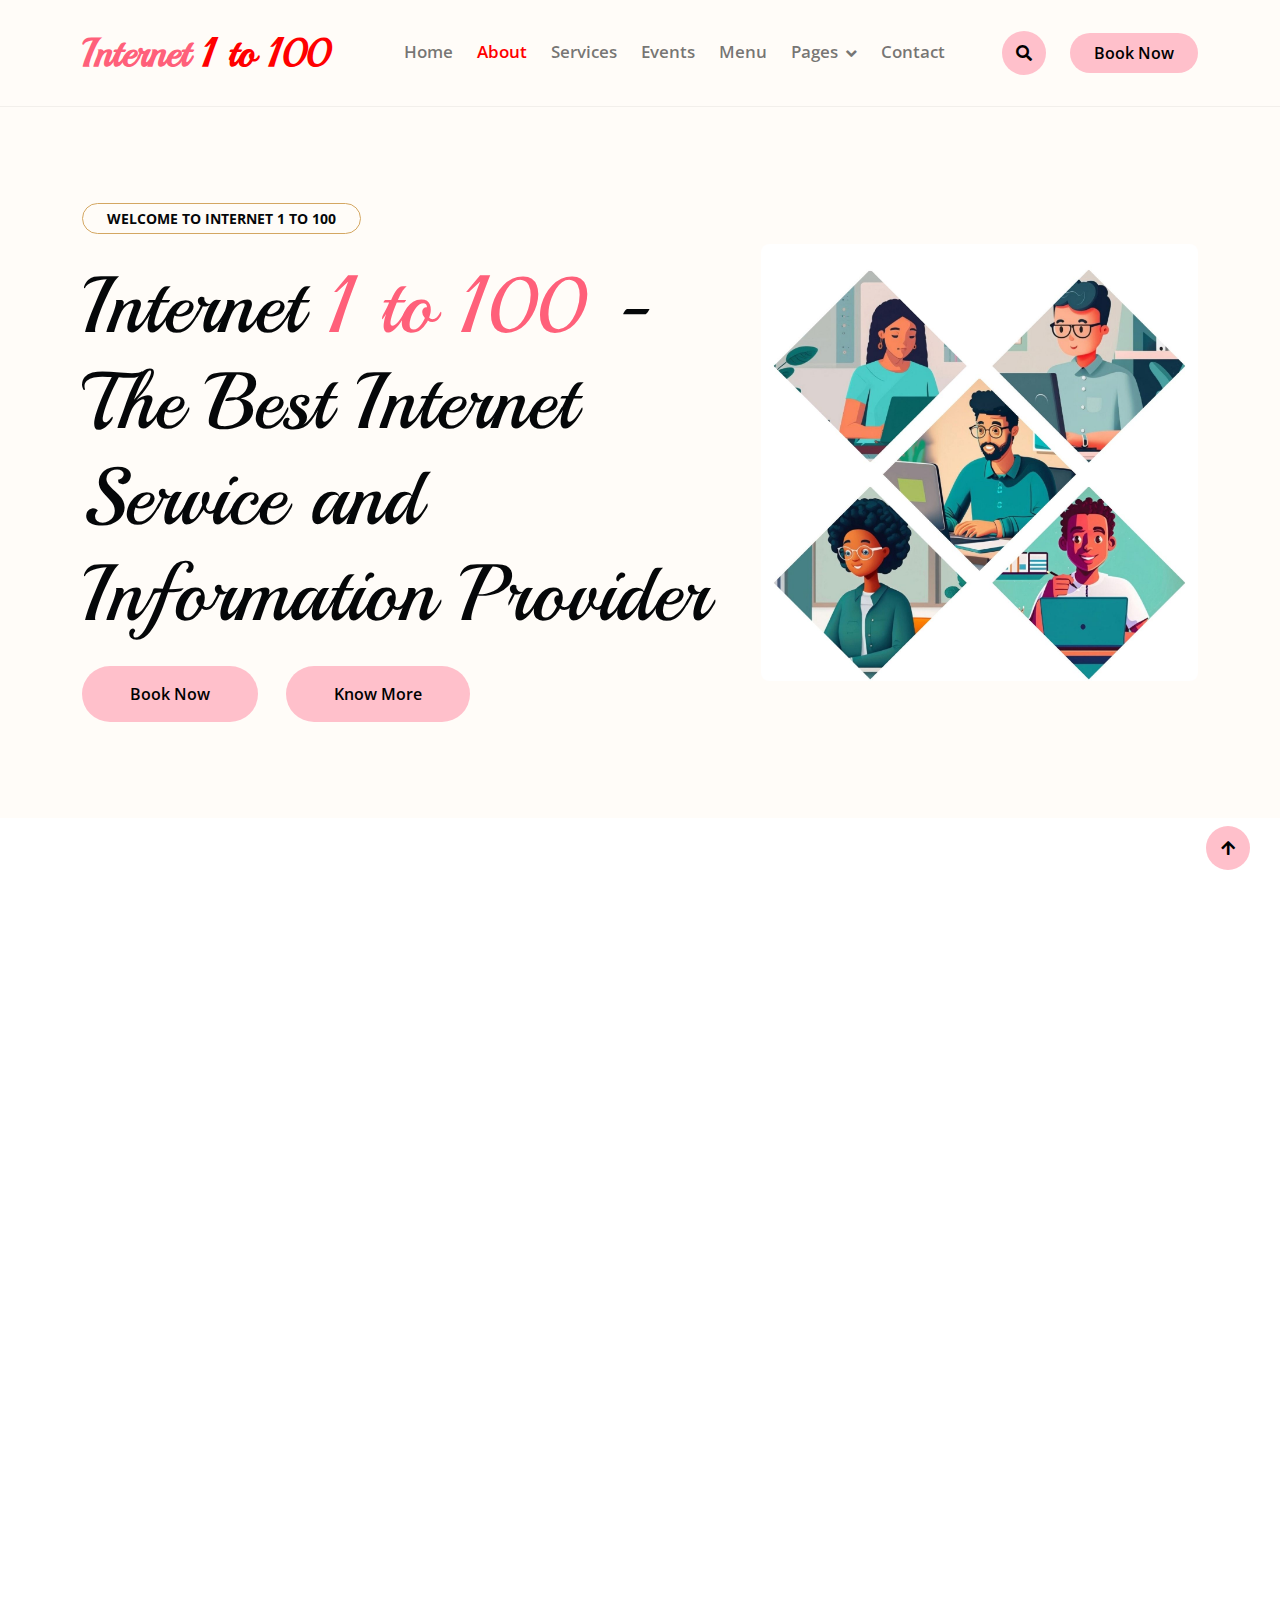
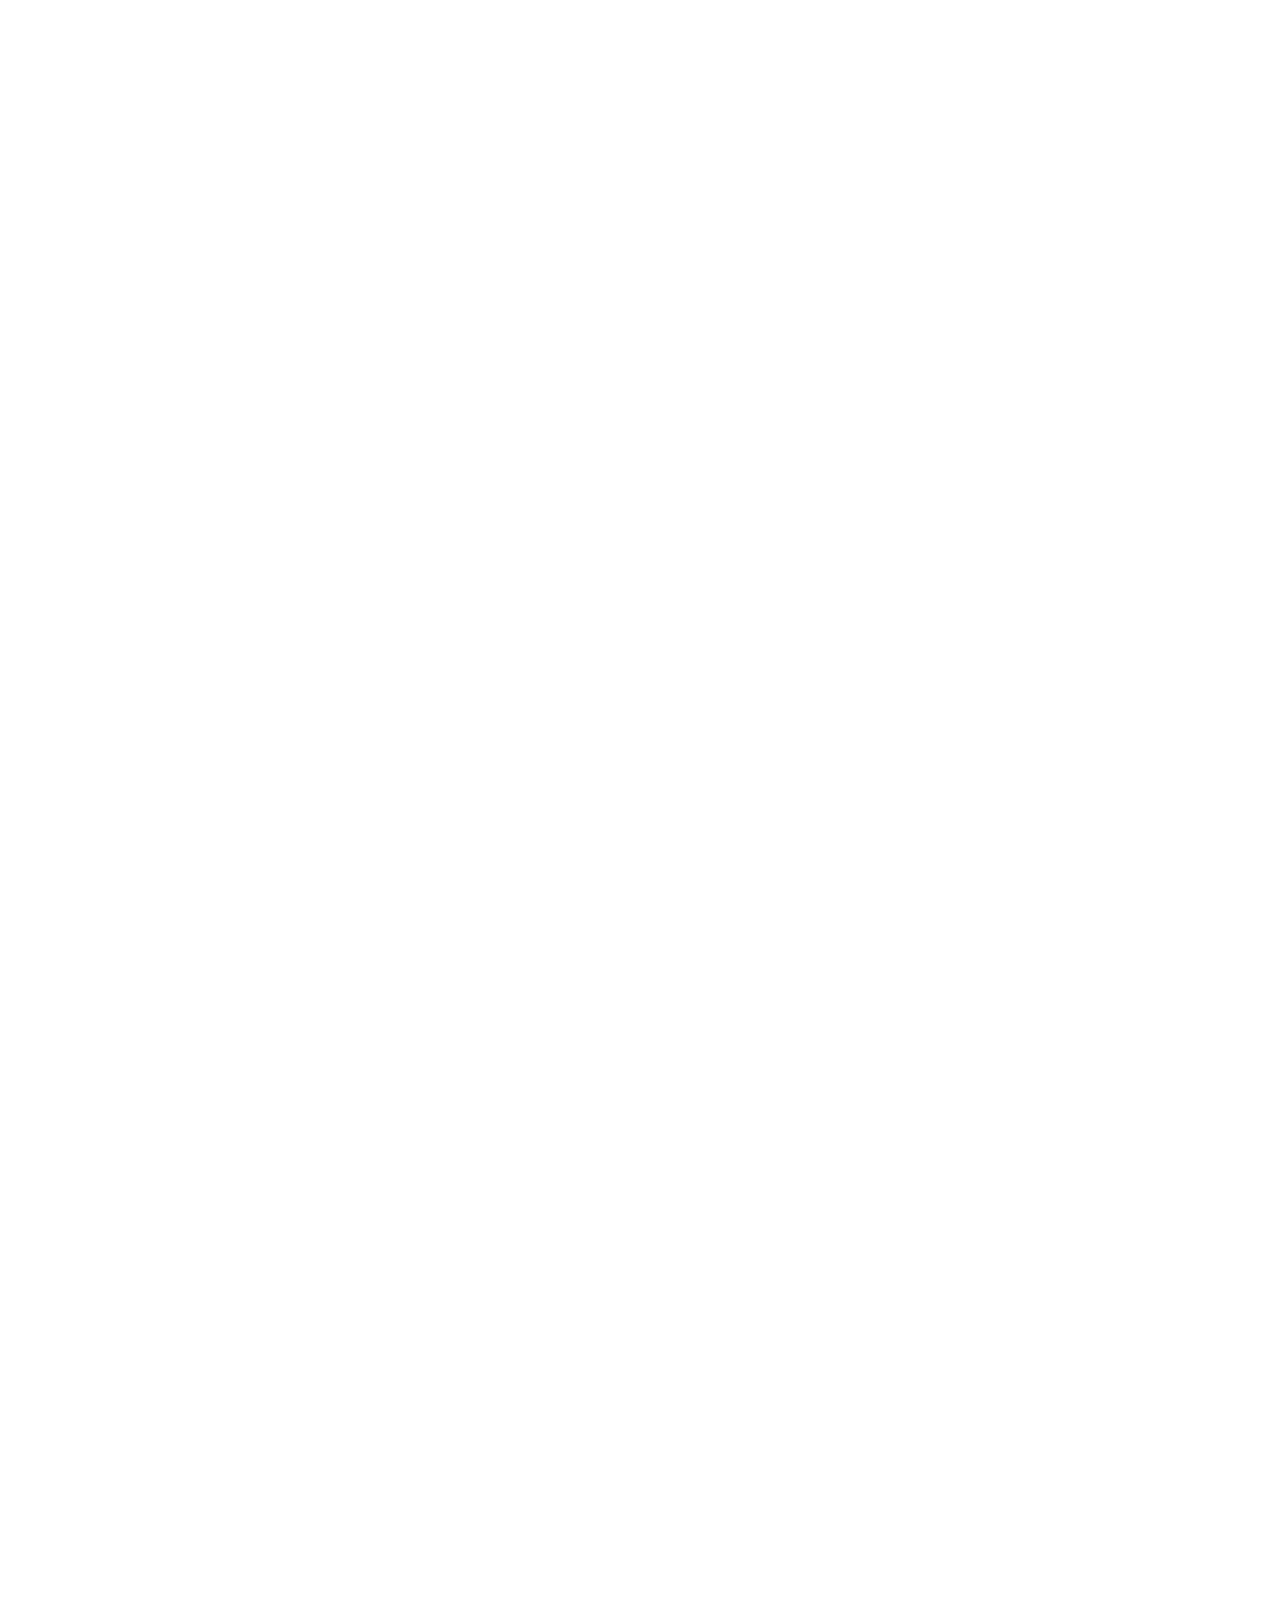
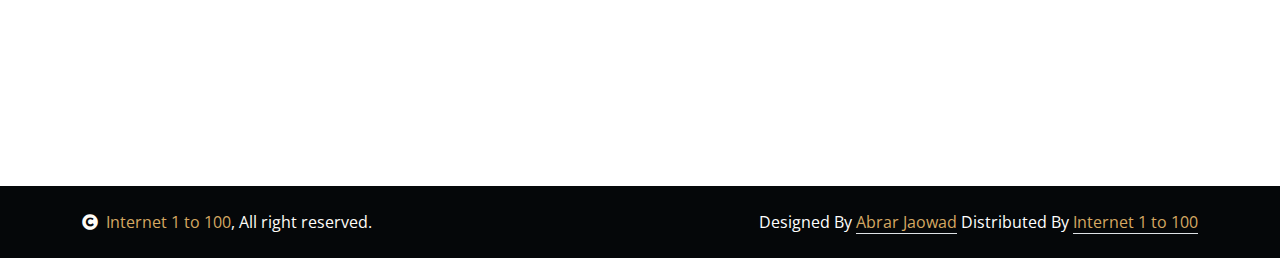
<file: about.html>
<!DOCTYPE html>
<html lang="en">

    <head>
        <meta charset="utf-8">
        <title>Internet 1 to 100</title>
        <link rel="stylesheet" href="css/my-css.css">
        <meta content="width=device-width, initial-scale=1.0" name="viewport">
        <meta content="" name="keywords">
        <meta content="" name="description">

        <!-- Google Web Fonts -->
        <link rel="preconnect" href="https://fonts.googleapis.com">
        <link rel="preconnect" href="https://fonts.gstatic.com" crossorigin>
        <link href="https://fonts.googleapis.com/css2?family=Open+Sans:wght@400;600&family=Playball&display=swap" rel="stylesheet">

        <!-- Icon Font Stylesheet -->
        <link rel="stylesheet" href="https://use.fontawesome.com/releases/v5.15.4/css/all.css"/>
        <link href="https://cdn.jsdelivr.net/npm/bootstrap-icons@1.4.1/font/bootstrap-icons.css" rel="stylesheet">

        <!-- Libraries Stylesheet -->
        <link href="lib/animate/animate.min.css" rel="stylesheet">
        <link href="lib/lightbox/css/lightbox.min.css" rel="stylesheet">
        <link href="lib/owlcarousel/owl.carousel.min.css" rel="stylesheet">

        <!-- Customized Bootstrap Stylesheet -->
        <link href="css/bootstrap.min.css" rel="stylesheet">

        <!-- Template Stylesheet -->
        <link href="css/style.css" rel="stylesheet">
    </head>

    <body>

        <!-- Spinner Start -->
        <div id="spinner" class="show w-100 vh-100 bg-white position-fixed translate-middle top-50 start-50  d-flex align-items-center justify-content-center">
            <div class="spinner-grow text-primary" role="status"></div>
        </div>
        <!-- Spinner End -->


        <!-- Navbar start -->
        <div class="container-fluid nav-bar">
            <div class="container">
                <nav class="navbar navbar-light navbar-expand-lg py-4">
                    <a href="index.html" class="navbar-brand">
                        <h1 class="pink fw-bold mb-0">Internet <span class="red">1 to 100</span> </h1>
                    </a>
                    <button class="navbar-toggler py-2 px-3" type="button" data-bs-toggle="collapse" data-bs-target="#navbarCollapse">
                        <span class="fa fa-bars text-primary"></span>
                    </button>
                    <div class="collapse navbar-collapse" id="navbarCollapse">
                        <div class="navbar-nav mx-auto">
                            <a href="index.html" class="nav-item nav-link">Home</a>
                            <a href="about.html" class="nav-item nav-link active">About</a>
                            <a href="service.html" class="nav-item nav-link">Services</a>
                            <a href="event.html" class="nav-item nav-link">Events</a>
                            <a href="menu.html" class="nav-item nav-link">Menu</a>
                            <div class="nav-item dropdown">
                                <a href="#" class="nav-link dropdown-toggle" data-bs-toggle="dropdown">Pages</a>
                                <div class="dropdown-menu bg-light">
                                    <a href="book.html" class="dropdown-item">Booking</a>
                                    <a href="blog.html" class="dropdown-item">Our Blog</a>
                                    <a href="team.html" class="dropdown-item">Our Team</a>
                                    <a href="testimonial.html" class="dropdown-item">Testimonial</a>
                                    <a href="404.html" class="dropdown-item">404 Page</a>
                                </div>
                            </div>
                            <a href="contact.html" class="nav-item nav-link">Contact</a>
                        </div>
                        <button class="btn-search btn btn-primary btn-md-square me-4 rounded-circle d-none d-lg-inline-flex" data-bs-toggle="modal" data-bs-target="#searchModal"><i class="fas fa-search"></i></button>
                        <a href="" class="btn btn-primary py-2 px-4 d-none d-xl-inline-block rounded-pill">Book Now</a>
                    </div>
                </nav>
            </div>
        </div>
        <!-- Navbar End -->


        <!-- Modal Search Start -->
        <div class="modal fade" id="searchModal" tabindex="-1" aria-labelledby="exampleModalLabel" aria-hidden="true">
            <div class="modal-dialog modal-fullscreen">
                <div class="modal-content rounded-0">
                    <div class="modal-header">
                        <h5 class="modal-title" id="exampleModalLabel">Search by keyword</h5>
                        <button type="button" class="btn-close" data-bs-dismiss="modal" aria-label="Close"></button>
                    </div>
                    <div class="modal-body d-flex align-items-center">
                        <div class="input-group w-75 mx-auto d-flex">
                            <input type="search" class="form-control bg-transparent p-3" placeholder="keywords" aria-describedby="search-icon-1">
                            <span id="search-icon-1" class="input-group-text p-3"><i class="fa fa-search"></i></span>
                        </div>
                    </div>
                </div>
            </div>
        </div>
        <!-- Modal Search End -->


        <!-- Hero Start -->
        <div class="container-fluid bg-light py-6 my-6 mt-0">
            <div class="container">
                <div class="row g-5 align-items-center">
                    <div class="col-lg-7 col-md-12">
                        <small
                            class="d-inline-block fw-bold text-dark text-uppercase bg-light border border-primary rounded-pill px-4 py-1 mb-4 animated bounceInDown">Welcome
                            to Internet 1 to 100</small>
                        <h1 class="display-1 mb-4 animated bounceInDown">Internet <span class="text-primary">1 to 100
                            </span> - The Best Internet Service and Information Provider</h1>
                        <a href=""
                            class="btn btn-primary border-0 rounded-pill py-3 px-4 px-md-5 me-4 animated bounceInLeft">Book
                            Now</a>
                        <a href=""
                            class="btn btn-primary border-0 rounded-pill py-3 px-4 px-md-5 animated bounceInLeft">Know
                            More</a>
                    </div>
                    <div class="col-lg-5 col-md-12">
                        <img src="img/main.jpg" width="1000px" class="img-fluid rounded animated zoomIn" alt="">
                    </div>
                </div>
            </div>
        </div>
        <!-- Hero End -->


        <!-- About Satrt -->
        <div class="container-fluid py-6">
            <div class="container">
                <div class="row g-5 align-items-center">
                    <div class="col-lg-5 wow bounceInUp" data-wow-delay="0.1s">
                        <img src="img/about.jpg" class="img-fluid rounded" alt="">
                    </div>
                    <div class="col-lg-7 wow bounceInUp" data-wow-delay="0.3s">
                        <small
                            class="d-inline-block fw-bold text-dark text-uppercase bg-light border border-primary rounded-pill px-4 py-1 mb-3">About
                            Us</small>
                        <h1 class="display-5 mb-4">Trusted By 200 + satisfied clients</h1>
                        <p class="mb-4">Consectetur adipisicing elit, sed do eiusmod tempor incididunt ut labore eit
                            esdioilore magna aliqua. Ut enim ad minim veniam,
                            quis nostrud exercitation ullaemco laboeeiris nisi ut aliquip ex ea commodo consequat. Duis aute
                            irure
                            dolor iesdein reprehendeerit in voluptate velit esse cillum dolore.</p>
                        <div class="row g-4 text-dark mb-5">
                            <div class="col-sm-6">
                                <i class="fas fa-share text-primary me-2"></i>Full time Support
                            </div>
                            <div class="col-sm-6">
                                <i class="fas fa-share text-primary me-2"></i> Internet Guideline
                            </div>
                            <div class="col-sm-6">
                                <i class="fas fa-share text-primary me-2"></i>Easy Customization Options
                            </div>
                            <div class="col-sm-6">
                                <i class="fas fa-share text-primary me-2"></i>Good Deals for Internet Service
                            </div>
                        </div>
                        <a href="" class="btn btn-primary py-3 px-5 rounded-pill">About Us<i
                                class="fas fa-arrow-right ps-2"></i></a>
                    </div>
                </div>
            </div>
        </div>
        <!-- About End -->


        <!-- Fact Start-->
        <div class="container-fluid faqt py-6">
            <div class="container">
                <div class="row g-4 align-items-center">
                    <div class="col-lg-7">
                        <div class="row g-4">
                            <div class="col-sm-4 wow bounceInUp" data-wow-delay="0.3s">
                                <div class="faqt-item bg-primary rounded p-4 text-center">
                                    <i class="fas fa-users fa-4x mb-4 text-white"></i>
                                    <h1 class="display-4 fw-bold" data-toggle="counter-up">689</h1>
                                    <p class="text-dark text-uppercase fw-bold mb-0">Happy Customers</p>
                                </div>
                            </div>
                            <div class="col-sm-4 wow bounceInUp" data-wow-delay="0.5s">
                                <div class="faqt-item bg-primary rounded p-4 text-center">
                                    <i class="fas fa-users-cog fa-4x mb-4 text-white"></i>
                                    <h1 class="display-4 fw-bold" data-toggle="counter-up">107</h1>
                                    <p class="text-dark text-uppercase fw-bold mb-0">Expert Chefs</p>
                                </div>
                            </div>
                            <div class="col-sm-4 wow bounceInUp" data-wow-delay="0.7s">
                                <div class="faqt-item bg-primary rounded p-4 text-center">
                                    <i class="fas fa-check fa-4x mb-4 text-white"></i>
                                    <h1 class="display-4 fw-bold" data-toggle="counter-up">253</h1>
                                    <p class="text-dark text-uppercase fw-bold mb-0">Events Complete</p>
                                </div>
                            </div>
                        </div>
                    </div>
                    <div class="col-lg-5 wow bounceInUp" data-wow-delay="0.1s">
                        <!-- <div class="video"> -->
                        <!-- <button type="button" class="btn btn-play" data-bs-toggle="modal" data-src="https://www.youtube.com/embed/DWRcNpR6Kdc" data-bs-target="#videoModal"> -->
                        <img class="img-fluid img-responsive" src="img/number-1.jpg" alt="">
                        <span></span>
                        </button>
                    </div>
                </div>
            </div>
        </div>
        </div>
        <!-- Modal Video -->
        <div class="modal fade" id="videoModal" tabindex="-1" aria-labelledby="exampleModalLabel" aria-hidden="true">
            <div class="modal-dialog">
                <div class="modal-content rounded-0">
                    <div class="modal-header">
                        <h5 class="modal-title" id="exampleModalLabel">Youtube Video</h5>
                        <button type="button" class="btn-close" data-bs-dismiss="modal" aria-label="Close"></button>
                    </div>
                    <div class="modal-body">
                        <!-- 16:9 aspect ratio -->
                        <div class="ratio ratio-16x9">
                            <iframe class="embed-responsive-item" src="" id="video" allowfullscreen allowscriptaccess="always"
                                allow="autoplay"></iframe>
                        </div>
                    </div>
                </div>
            </div>
        </div>
        <!-- Fact End -->


        <!-- Team Start -->
        <div class="container-fluid team py-6">
            <div class="container">
                <div class="text-center wow bounceInUp" data-wow-delay="0.1s">
                    <small
                        class="d-inline-block fw-bold text-dark text-uppercase bg-light border border-primary rounded-pill px-4 py-1 mb-3">Our
                        Team</small>
                    <h1 class="display-5 mb-5">We have experienced IT Team</h1>
                </div>
                <div class="row g-4">
                    <div class="col-lg-3 col-md-6 wow bounceInUp" data-wow-delay="0.1s">
                        <div class="team-item rounded">
                            <img class="img-fluid rounded-top " src="img/team-1.jpg" alt="">
                            <div class="team-content text-center py-3 bg-dark rounded-bottom">
                                <h4 class="text-primary">Henry</h4>
                                <p class="text-white mb-0">Marketing Manager</p>
                            </div>
                            <div class="team-icon d-flex flex-column justify-content-center m-4">
                                <a class="share btn btn-primary btn-md-square rounded-circle mb-2" href=""><i
                                        class="fas fa-share-alt"></i></a>
                                <a class="share-link btn btn-primary btn-md-square rounded-circle mb-2" href=""><i
                                        class="fab fa-facebook-f"></i></a>
                                <a class="share-link btn btn-primary btn-md-square rounded-circle mb-2" href=""><i
                                        class="fab fa-twitter"></i></a>
                                <a class="share-link btn btn-primary btn-md-square rounded-circle mb-2" href=""><i
                                        class="fab fa-instagram"></i></a>
                            </div>
                        </div>
                    </div>
                    <div class="col-lg-3 col-md-6 wow bounceInUp" data-wow-delay="0.3s">
                        <div class="team-item rounded">
                            <img class="img-fluid rounded-top " src="img/team-2.jpg" alt="">
                            <div class="team-content text-center py-3 bg-dark rounded-bottom">
                                <h4 class="text-primary">Jemes Born</h4>
                                <p class="text-white mb-0">Supervisor</p>
                            </div>
                            <div class="team-icon d-flex flex-column justify-content-center m-4">
                                <a class="share btn btn-primary btn-md-square rounded-circle mb-2" href=""><i
                                        class="fas fa-share-alt"></i></a>
                                <a class="share-link btn btn-primary btn-md-square rounded-circle mb-2" href=""><i
                                        class="fab fa-facebook-f"></i></a>
                                <a class="share-link btn btn-primary btn-md-square rounded-circle mb-2" href=""><i
                                        class="fab fa-twitter"></i></a>
                                <a class="share-link btn btn-primary btn-md-square rounded-circle mb-2" href=""><i
                                        class="fab fa-instagram"></i></a>
                            </div>
                        </div>
                    </div>
                    <div class="col-lg-3 col-md-6 wow bounceInUp" data-wow-delay="0.5s">
                        <div class="team-item rounded">
                            <img class="img-fluid rounded-top " src="img/team-3.jpg" alt="">
                            <div class="team-content text-center py-3 bg-dark rounded-bottom">
                                <h4 class="text-primary">Martin Hill</h4>
                                <p class="text-white mb-0">CEO</p>
                            </div>
                            <div class="team-icon d-flex flex-column justify-content-center m-4">
                                <a class="share btn btn-primary btn-md-square rounded-circle mb-2" href=""><i
                                        class="fas fa-share-alt"></i></a>
                                <a class="share-link btn btn-primary btn-md-square rounded-circle mb-2" href=""><i
                                        class="fab fa-facebook-f"></i></a>
                                <a class="share-link btn btn-primary btn-md-square rounded-circle mb-2" href=""><i
                                        class="fab fa-twitter"></i></a>
                                <a class="share-link btn btn-primary btn-md-square rounded-circle mb-2" href=""><i
                                        class="fab fa-instagram"></i></a>
                            </div>
                        </div>
                    </div>
                    <div class="col-lg-3 col-md-6 wow bounceInUp" data-wow-delay="0.7s">
                        <div class="team-item rounded">
                            <img class="img-fluid rounded-top " src="img/team-4.jpg" alt="">
                            <div class="team-content text-center py-3 bg-dark rounded-bottom">
                                <h4 class="text-primary">Adam Smith</h4>
                                <p class="text-white mb-0">Hiring Manager(It Department)</p>
                            </div>
                            <div class="team-icon d-flex flex-column justify-content-center m-4">
                                <a class="share btn btn-primary btn-md-square rounded-circle mb-2" href=""><i
                                        class="fas fa-share-alt"></i></a>
                                <a class="share-link btn btn-primary btn-md-square rounded-circle mb-2" href=""><i
                                        class="fab fa-facebook-f"></i></a>
                                <a class="share-link btn btn-primary btn-md-square rounded-circle mb-2" href=""><i
                                        class="fab fa-twitter"></i></a>
                                <a class="share-link btn btn-primary btn-md-square rounded-circle mb-2" href=""><i
                                        class="fab fa-instagram"></i></a>
                            </div>
                        </div>
                    </div>
                </div>
            </div>
        </div>
        <!-- Team End -->


        <!-- Footer Start -->
        <div class="container-fluid footer py-6 my-6 mb-0 bg-light wow bounceInUp" data-wow-delay="0.1s">
            <div class="container">
                <div class="row">
                    <div class="col-lg-3 col-md-6">
                        <div class="footer-item">
                            <h1 class="text-primary">Internet <span class="red">1 to 100</span></h1>
                            <p class="lh-lg mb-4">There cursus massa at urnaaculis estieSed aliquamellus vitae ultrs
                                condmentum leo massamollis its estiegittis miristum.</p>
                            <div class="footer-icon d-flex">
                                <a class="btn btn-primary btn-sm-square me-2 rounded-circle" href=""><i
                                        class="fab fa-facebook-f"></i></a>
                                <a class="btn btn-primary btn-sm-square me-2 rounded-circle" href=""><i
                                        class="fab fa-twitter"></i></a>
                                <a href="#" class="btn btn-primary btn-sm-square me-2 rounded-circle"><i
                                        class="fab fa-instagram"></i></a>
                                <a href="#" class="btn btn-primary btn-sm-square rounded-circle"><i
                                        class="fab fa-linkedin-in"></i></a>
                            </div>
                        </div>
                    </div>
                    <div class="col-lg-3 col-md-6">
                        <div class="footer-item">
                            <h4 class="mb-4">Special Facilities</h4>
                            <div class="d-flex flex-column align-items-start">
                                <a class="text-body mb-3" href=""><i class="fa fa-check text-primary me-2"></i>Data
                                    Entry</a>
                                <a class="text-body mb-3" href=""><i class="fa fa-check text-primary me-2"></i>lead
                                    Generation</a>
                                <a class="text-body mb-3" href=""><i class="fa fa-check text-primary me-2"></i>Virtual
                                    Assistant</a>
                                <a class="text-body mb-3" href=""><i class="fa fa-check text-primary me-2"></i>Web
                                    Research</a>
                            </div>
                        </div>
                    </div>
                    <div class="col-lg-3 col-md-6">
                        <div class="footer-item">
                            <h4 class="mb-4">Contact Us</h4>
                            <div class="d-flex flex-column align-items-start">
                                <p><i class="fa fa-map-marker-alt text-primary me-2"></i> 123 Street, New York, USA</p>
                                <p><i class="fa fa-phone-alt text-primary me-2"></i> (+012) 3456 7890 123</p>
                                <p><i class="fas fa-envelope text-primary me-2"></i> info@example.com</p>
                                <p><i class="fa fa-clock text-primary me-2"></i> 26/7 Hours Service</p>
                            </div>
                        </div>
                    </div>
                    <div class="col-lg-3 col-md-6">
                        <div class="footer-item">
                            <h4 class="mb-4">Social Gallery</h4>
                            <div class="row g-2">
                                <div class="col-4">
                                    <img src="img/menu-04.jpg" class="img-fluid rounded-circle border border-primary p-2"
                                        alt="">
                                </div>
                                <div class="col-4">
                                    <img src="img/menu-04.jpg" class="img-fluid rounded-circle border border-primary p-2"
                                        alt="">
                                </div>
                                <div class="col-4">
                                    <img src="img/menu-03.jpg" class="img-fluid rounded-circle border border-primary p-2"
                                        alt="">
                                </div>
                                <div class="col-4">
                                    <img src="img/menu-04.jpg" class="img-fluid rounded-circle border border-primary p-2"
                                        alt="">
                                </div>
                                <div class="col-4">
                                    <img src="img/st-5.png" class="img-fluid rounded-circle border border-primary p-2"
                                        alt="">
                                </div>
                                <div class="col-4">
                                    <img src="img/menu-06.jpg" class="img-fluid rounded-circle border border-primary p-2"
                                        alt="">
                                </div>
                            </div>
                        </div>
                    </div>
                </div>
            </div>
        </div>
        <!-- Footer End -->


        <!-- Copyright Start -->
        <div class="container-fluid copyright bg-dark py-4">
            <div class="container">
                <div class="row">
                    <div class="col-md-6 text-center text-md-start mb-3 mb-md-0">
                        <span class="text-light"><a href="#"><i class="fas fa-copyright text-light me-2"></i>Internet 1 to
                                100</a>, All right reserved.</span>
                    </div>
                    <div class="col-md-6 my-auto text-center text-md-end text-white">
                        <!--/*** This template is free as long as you keep the below author’s credit link/attribution link/backlink. ***/-->
                        <!--/*** If you'd like to use the template without the below author’s credit link/attribution link/backlink, ***/-->
                        <!--/*** you can purchase the Credit Removal License from "https://htmlcodex.com/credit-removal". ***/-->
                        Designed By <a class="border-bottom" href="abrar.html">Abrar Jaowad</a> Distributed By <a
                            class="border-bottom" href="index.html">Internet 1 to 100</a>
                    </div>
                </div>
            </div>
        </div>
        <!-- Copyright End -->


        <!-- Back to Top -->
        <a href="#" class="btn btn-md-square btn-primary rounded-circle back-to-top"><i class="fa fa-arrow-up"></i></a>   

        
        <!-- JavaScript Libraries -->
        <script src="https://ajax.googleapis.com/ajax/libs/jquery/1.12.4/jquery.min.js"></script>
        <script src="https://cdn.jsdelivr.net/npm/bootstrap@5.0.0/dist/js/bootstrap.bundle.min.js"></script>
        <script src="lib/wow/wow.min.js"></script>
        <script src="lib/easing/easing.min.js"></script>
        <script src="lib/waypoints/waypoints.min.js"></script>
        <script src="lib/counterup/counterup.min.js"></script>
        <script src="lib/lightbox/js/lightbox.min.js"></script>
        <script src="lib/owlcarousel/owl.carousel.min.js"></script>

        <!-- Template Javascript -->
        <script src="js/main.js"></script>
    </body>
</html>
</file>
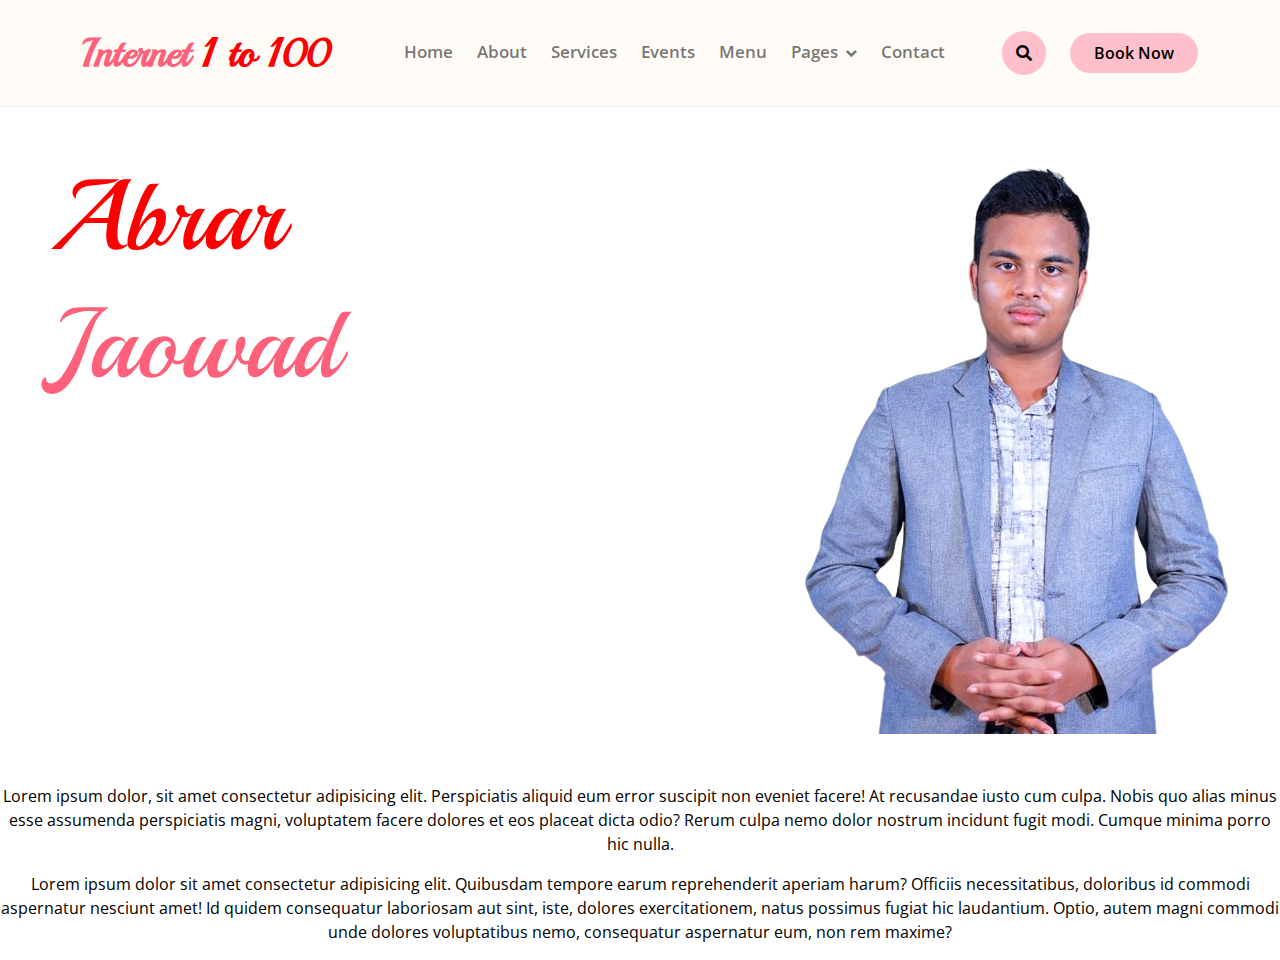
<file: abrar.html>
<!DOCTYPE html>
<html lang="en">
<head>
    <meta charset="UTF-8">
    <meta name="viewport" content="width=device-width, initial-scale=1.0">
    <title>Internet Solution</title>
</head>
<body>
    <link rel="stylesheet" href="css/my-css.css">
    <meta content="width=device-width, initial-scale=1.0" name="viewport">
    <meta content="" name="keywords">
    <meta content="" name="description">

    <!-- Google Web Fonts -->
    <link rel="preconnect" href="https://fonts.googleapis.com">
    <link rel="preconnect" href="https://fonts.gstatic.com" crossorigin>
    <link href="https://fonts.googleapis.com/css2?family=Open+Sans:wght@400;600&family=Playball&display=swap"
        rel="stylesheet">

    <!-- Icon Font Stylesheet -->
    <link rel="stylesheet" href="https://use.fontawesome.com/releases/v5.15.4/css/all.css" />
    <link href="https://cdn.jsdelivr.net/npm/bootstrap-icons@1.4.1/font/bootstrap-icons.css" rel="stylesheet">

    <!-- Libraries Stylesheet -->
    <link href="lib/animate/animate.min.css" rel="stylesheet">
    <link href="lib/lightbox/css/lightbox.min.css" rel="stylesheet">
    <link href="lib/owlcarousel/owl.carousel.min.css" rel="stylesheet">

    <!-- Customized Bootstrap Stylesheet -->
    <link href="css/bootstrap.min.css" rel="stylesheet">

    <!-- Template Stylesheet -->
    <link href="css/style.css" rel="stylesheet">
</head>

<body>
    <!-- Navbar start -->
    <div class="container-fluid nav-bar">
        <div class="container">
            <nav class="navbar navbar-light navbar-expand-lg py-4">
                <a href="index.html" class="navbar-brand">
                    <h1 class="text-primary fw-bold mb-0">Internet <span class="red"> 1 to 100</span> </h1>
                </a>
                <button class="navbar-toggler py-2 px-3" type="button" data-bs-toggle="collapse"
                    data-bs-target="#navbarCollapse">
                    <span class="fa fa-bars text-primary"></span>
                </button>
                <div class="collapse navbar-collapse" id="navbarCollapse">
                    <div class="navbar-nav mx-auto">
                        <a href="index.html" class="nav-item nav-link">Home</a>
                        <a href="about.html" class="nav-item nav-link">About</a>
                        <a href="service.html" class="nav-item nav-link">Services</a>
                        <a href="event.html" class="nav-item nav-link">Events</a>
                        <a href="menu.html" class="nav-item nav-link">Menu</a>
                        <div class="nav-item dropdown">
                            <a href="#" class="nav-link dropdown-toggle" data-bs-toggle="dropdown">Pages</a>
                            <div class="dropdown-menu bg-light">
                                <a href="book.html" class="dropdown-item">Booking</a>
                                <a href="blog.html" class="dropdown-item">Our Blog</a>
                                <a href="team.html" class="dropdown-item">Our Team</a>
                                <a href="testimonial.html" class="dropdown-item">Testimonial</a>
                                <a href="404.html" class="dropdown-item">404 Page</a>
                            </div>
                        </div>
                        <a href="contact.html" class="nav-item nav-link">Contact</a>
                    </div>
                    <button class="btn-search btn btn-primary btn-md-square me-4 rounded-circle d-none d-lg-inline-flex"
                        data-bs-toggle="modal" data-bs-target="#searchModal"><i class="fas fa-search"></i></button>
                    <a href="" class="btn btn-primary py-2 px-4 d-none d-xl-inline-block rounded-pill">Book Now</a>
                </div>
            </nav>
        </div>
    </div>
    <!-- Navbar End -->
    <div class="flex space-beetwen">
        <div class="m-8">
            <h1 class=" h-large red"> Abrar</h1> <h1 class=" h-large pink">Jaowad</h1>
        </div >
        <div class="m-8 ">
            <img class="img-fluid" src="img/my-img.png" alt="">
        </div>
    </div>
    <p class="black middle"> Lorem ipsum dolor, sit amet consectetur adipisicing elit. Perspiciatis aliquid eum error suscipit non eveniet facere! At recusandae iusto cum culpa. Nobis quo alias minus esse assumenda perspiciatis magni, voluptatem facere dolores et eos placeat dicta odio? Rerum culpa nemo dolor nostrum incidunt fugit modi. Cumque minima porro hic nulla.</p>
    <p class="black middle">Lorem ipsum dolor sit amet consectetur adipisicing elit. Quibusdam tempore earum reprehenderit aperiam harum? Officiis necessitatibus, doloribus id commodi aspernatur nesciunt amet! Id quidem consequatur laboriosam aut sint, iste, dolores exercitationem, natus possimus fugiat hic laudantium. Optio, autem magni commodi unde dolores voluptatibus nemo, consequatur aspernatur eum, non rem maxime?</p>
</body>
</html>
</file>
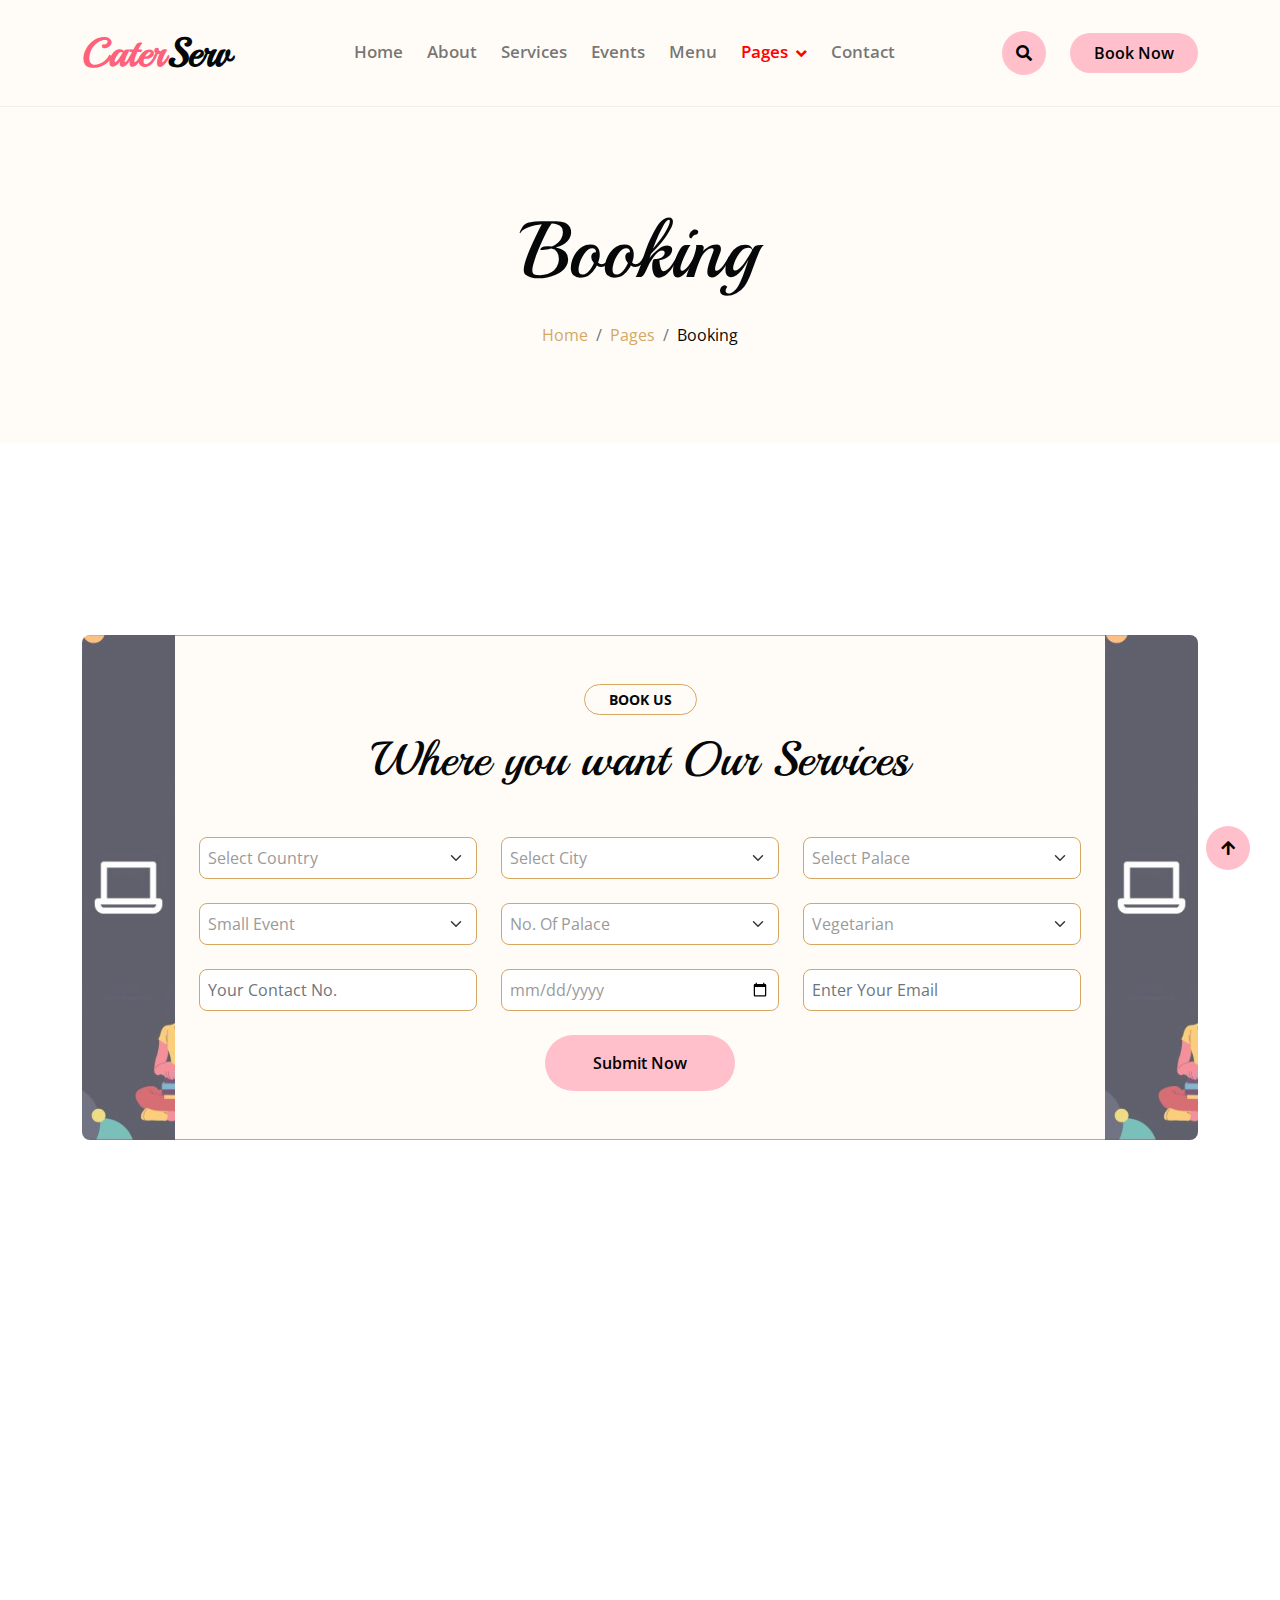
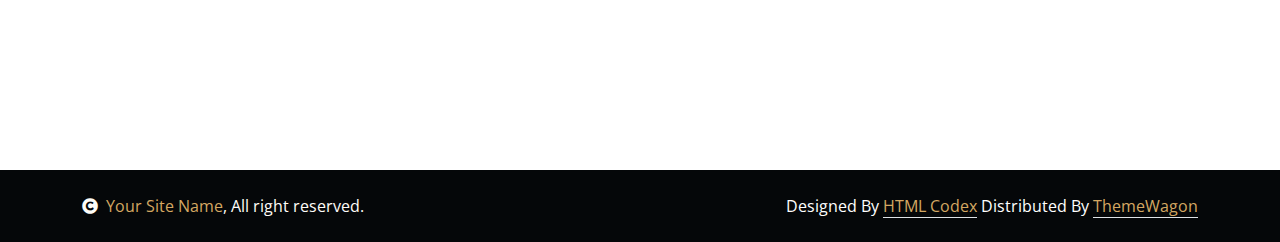
<file: book.html>
<!DOCTYPE html>
<html lang="en">

    <head>
        <meta charset="utf-8">
        <title>CaterServ - Catering Services Website Template</title>
        <meta content="width=device-width, initial-scale=1.0" name="viewport">
        <meta content="" name="keywords">
        <meta content="" name="description">

        <!-- Google Web Fonts -->
        <link rel="preconnect" href="https://fonts.googleapis.com">
        <link rel="preconnect" href="https://fonts.gstatic.com" crossorigin>
        <link href="https://fonts.googleapis.com/css2?family=Open+Sans:wght@400;600&family=Playball&display=swap" rel="stylesheet">

        <!-- Icon Font Stylesheet -->
        <link rel="stylesheet" href="https://use.fontawesome.com/releases/v5.15.4/css/all.css"/>
        <link href="https://cdn.jsdelivr.net/npm/bootstrap-icons@1.4.1/font/bootstrap-icons.css" rel="stylesheet">

        <!-- Libraries Stylesheet -->
        <link href="lib/animate/animate.min.css" rel="stylesheet">
        <link href="lib/lightbox/css/lightbox.min.css" rel="stylesheet">
        <link href="lib/owlcarousel/owl.carousel.min.css" rel="stylesheet">

        <!-- Customized Bootstrap Stylesheet -->
        <link href="css/bootstrap.min.css" rel="stylesheet">

        <!-- Template Stylesheet -->
        <link href="css/style.css" rel="stylesheet">
    </head>

    <body>

        <!-- Spinner Start -->
        <div id="spinner" class="show w-100 vh-100 bg-white position-fixed translate-middle top-50 start-50  d-flex align-items-center justify-content-center">
            <div class="spinner-grow text-primary" role="status"></div>
        </div>
        <!-- Spinner End -->


        <!-- Navbar start -->
        <div class="container-fluid nav-bar">
            <div class="container">
                <nav class="navbar navbar-light navbar-expand-lg py-4">
                    <a href="index.html" class="navbar-brand">
                        <h1 class="text-primary fw-bold mb-0">Cater<span class="text-dark">Serv</span> </h1>
                    </a>
                    <button class="navbar-toggler py-2 px-3" type="button" data-bs-toggle="collapse" data-bs-target="#navbarCollapse">
                        <span class="fa fa-bars text-primary"></span>
                    </button>
                    <div class="collapse navbar-collapse" id="navbarCollapse">
                        <div class="navbar-nav mx-auto">
                            <a href="index.html" class="nav-item nav-link">Home</a>
                            <a href="about.html" class="nav-item nav-link">About</a>
                            <a href="service.html" class="nav-item nav-link">Services</a>
                            <a href="event.html" class="nav-item nav-link">Events</a>
                            <a href="menu.html" class="nav-item nav-link">Menu</a>
                            <div class="nav-item dropdown">
                                <a href="#" class="nav-link dropdown-toggle active" data-bs-toggle="dropdown">Pages</a>
                                <div class="dropdown-menu bg-light">
                                    <a href="book.html" class="dropdown-item active">Booking</a>
                                    <a href="blog.html" class="dropdown-item">Our Blog</a>
                                    <a href="team.html" class="dropdown-item">Our Team</a>
                                    <a href="testimonial.html" class="dropdown-item">Testimonial</a>
                                    <a href="404.html" class="dropdown-item">404 Page</a>
                                </div>
                            </div>
                            <a href="contact.html" class="nav-item nav-link">Contact</a>
                        </div>
                        <button class="btn-search btn btn-primary btn-md-square me-4 rounded-circle d-none d-lg-inline-flex" data-bs-toggle="modal" data-bs-target="#searchModal"><i class="fas fa-search"></i></button>
                        <a href="" class="btn btn-primary py-2 px-4 d-none d-xl-inline-block rounded-pill">Book Now</a>
                    </div>
                </nav>
            </div>
        </div>
        <!-- Navbar End -->


        <!-- Modal Search Start -->
        <div class="modal fade" id="searchModal" tabindex="-1" aria-labelledby="exampleModalLabel" aria-hidden="true">
            <div class="modal-dialog modal-fullscreen">
                <div class="modal-content rounded-0">
                    <div class="modal-header">
                        <h5 class="modal-title" id="exampleModalLabel">Search by keyword</h5>
                        <button type="button" class="btn-close" data-bs-dismiss="modal" aria-label="Close"></button>
                    </div>
                    <div class="modal-body d-flex align-items-center">
                        <div class="input-group w-75 mx-auto d-flex">
                            <input type="search" class="form-control bg-transparent p-3" placeholder="keywords" aria-describedby="search-icon-1">
                            <span id="search-icon-1" class="input-group-text p-3"><i class="fa fa-search"></i></span>
                        </div>
                    </div>
                </div>
            </div>
        </div>
        <!-- Modal Search End -->


        <!-- Hero Start -->
        <div class="container-fluid bg-light py-6 my-6 mt-0">
            <div class="container text-center animated bounceInDown">
                <h1 class="display-1 mb-4">Booking</h1>
                <ol class="breadcrumb justify-content-center mb-0 animated bounceInDown">
                    <li class="breadcrumb-item"><a href="#">Home</a></li>
                    <li class="breadcrumb-item"><a href="#">Pages</a></li>
                    <li class="breadcrumb-item text-dark" aria-current="page">Booking</li>
                </ol>
            </div>
        </div>
        <!-- Hero End -->


        <!-- Book Us Start -->
        <div class="container-fluid contact py-6 wow bounceInUp" data-wow-delay="0.1s">
            <div class="container">
                <div class="row g-0">
                    <div class="col-1">
                        <img src="img/background-site.jpg" class="img-fluid h-100 w-100 rounded-start" style="object-fit: cover; opacity: 0.7;" alt="">
                    </div>
                    <div class="col-10">
                        <div class="border-bottom border-top border-primary bg-light py-5 px-4">
                            <div class="text-center">
                                <small class="d-inline-block fw-bold text-dark text-uppercase bg-light border border-primary rounded-pill px-4 py-1 mb-3">Book Us</small>
                                <h1 class="display-5 mb-5">Where you want Our Services</h1>
                            </div>
                            <div class="row g-4 form">
                                <div class="col-lg-4 col-md-6">
                                    <select class="form-select border-primary p-2" aria-label="Default select example">
                                        <option selected>Select Country</option>
                                        <option value="1">USA</option>
                                        <option value="2">UK</option>
                                        <option value="3">India</option>
                                    </select>
                                </div>
                                <div class="col-lg-4 col-md-6">
                                    <select class="form-select border-primary p-2" aria-label="Default select example">
                                        <option selected>Select City</option>
                                        <option value="1">Depend On Country</option>
                                        <option value="2">UK</option>
                                        <option value="3">India</option>
                                    </select>
                                </div>
                                <div class="col-lg-4 col-md-6">
                                    <select class="form-select border-primary p-2" aria-label="Default select example">
                                        <option selected>Select Palace</option>
                                        <option value="1">Depend On Country</option>
                                        <option value="2">UK</option>
                                        <option value="3">India</option>
                                    </select>
                                </div>
                                <div class="col-lg-4 col-md-6">
                                    <select class="form-select border-primary p-2" aria-label="Default select example">
                                        <option selected>Small Event</option>
                                        <option value="1">Event Type</option>
                                        <option value="2">Big Event</option>
                                        <option value="3">Small Event</option>
                                    </select>
                                </div>
                                <div class="col-lg-4 col-md-6">
                                    <select class="form-select border-primary p-2" aria-label="Default select example">
                                        <option selected>No. Of Palace</option>
                                        <option value="1">100-200</option>
                                        <option value="2">300-400</option>
                                        <option value="3">500-600</option>
                                        <option value="4">700-800</option>
                                        <option value="5">900-1000</option>
                                        <option value="6">1000+</option>
                                    </select>
                                </div>
                                <div class="col-lg-4 col-md-6">
                                    <select class="form-select border-primary p-2" aria-label="Default select example">
                                        <option selected>Vegetarian</option>
                                        <option value="1">Vegetarian</option>
                                        <option value="2">Non Vegetarian</option>
                                    </select>
                                </div>
                                <div class="col-lg-4 col-md-6">
                                    <input type="mobile" class="form-control border-primary p-2" placeholder="Your Contact No.">
                                </div>
                                <div class="col-lg-4 col-md-6">
                                    <input type="date" class="form-control border-primary p-2" placeholder="Select Date">
                                </div>
                                <div class="col-lg-4 col-md-6">
                                    <input type="email" class="form-control border-primary p-2" placeholder="Enter Your Email">
                                </div>
                                <div class="col-12 text-center">
                                    <button type="submit" class="btn btn-primary px-5 py-3 rounded-pill">Submit Now</button>
                                </div>
                            </div>
                        </div>
                    </div>
                    <div class="col-1">
                        <img src="img/background-site.jpg" class="img-fluid h-100 w-100 rounded-end" style="object-fit: cover; opacity: 0.7;" alt="">
                    </div>
                </div>
            </div>
        </div>
        <!-- Book Us End -->


        <!-- Footer Start -->
        <div class="container-fluid footer py-6 my-6 mb-0 bg-light wow bounceInUp" data-wow-delay="0.1s">
            <div class="container">
                <div class="row">
                    <div class="col-lg-3 col-md-6">
                        <div class="footer-item">
                            <h1 class="text-primary">Cater<span class="text-dark">Serv</span></h1>
                            <p class="lh-lg mb-4">There cursus massa at urnaaculis estieSed aliquamellus vitae ultrs condmentum leo massamollis its estiegittis miristum.</p>
                            <div class="footer-icon d-flex">
                                <a class="btn btn-primary btn-sm-square me-2 rounded-circle" href=""><i class="fab fa-facebook-f"></i></a>
                                <a class="btn btn-primary btn-sm-square me-2 rounded-circle" href=""><i class="fab fa-twitter"></i></a>
                                <a href="#" class="btn btn-primary btn-sm-square me-2 rounded-circle"><i class="fab fa-instagram"></i></a>
                                <a href="#" class="btn btn-primary btn-sm-square rounded-circle"><i class="fab fa-linkedin-in"></i></a>
                            </div>
                        </div>
                    </div>
                    <div class="col-lg-3 col-md-6">
                        <div class="footer-item">
                            <h4 class="mb-4">Special Facilities</h4>
                            <div class="d-flex flex-column align-items-start">
                                <a class="text-body mb-3" href=""><i class="fa fa-check text-primary me-2"></i>Cheese Burger</a>
                                <a class="text-body mb-3" href=""><i class="fa fa-check text-primary me-2"></i>Sandwich</a>
                                <a class="text-body mb-3" href=""><i class="fa fa-check text-primary me-2"></i>Panner Burger</a>
                                <a class="text-body mb-3" href=""><i class="fa fa-check text-primary me-2"></i>Special Sweets</a>
                            </div>
                        </div>
                    </div>
                    <div class="col-lg-3 col-md-6">
                        <div class="footer-item">
                            <h4 class="mb-4">Contact Us</h4>
                            <div class="d-flex flex-column align-items-start">
                                <p><i class="fa fa-map-marker-alt text-primary me-2"></i> 123 Street, New York, USA</p>
                                <p><i class="fa fa-phone-alt text-primary me-2"></i> (+012) 3456 7890 123</p>
                                <p><i class="fas fa-envelope text-primary me-2"></i> info@example.com</p>
                                <p><i class="fa fa-clock text-primary me-2"></i> 26/7 Hours Service</p>
                            </div>
                        </div>
                    </div>
                    <div class="col-lg-3 col-md-6">
                        <div class="footer-item">
                            <h4 class="mb-4">Social Gallery</h4>
                            <div class="row g-2">
                                <div class="col-4">
                                     <img src="img/menu-01.jpg" class="img-fluid rounded-circle border border-primary p-2" alt="">
                                </div>
                                <div class="col-4">
                                     <img src="img/menu-02.jpg" class="img-fluid rounded-circle border border-primary p-2" alt="">
                                </div>
                                <div class="col-4">
                                     <img src="img/menu-03.jpg" class="img-fluid rounded-circle border border-primary p-2" alt="">
                                </div>
                                <div class="col-4">
                                     <img src="img/menu-04.jpg" class="img-fluid rounded-circle border border-primary p-2" alt="">
                                </div>
                                <div class="col-4">
                                     <img src="img/menu-05.jpg" class="img-fluid rounded-circle border border-primary p-2" alt="">
                                </div>
                                <div class="col-4">
                                     <img src="img/menu-06.jpg" class="img-fluid rounded-circle border border-primary p-2" alt="">
                                </div>
                            </div>
                        </div>
                    </div>
                </div>
            </div>
        </div>
        <!-- Footer End -->


        <!-- Copyright Start -->
        <div class="container-fluid copyright bg-dark py-4">
            <div class="container">
                <div class="row">
                    <div class="col-md-6 text-center text-md-start mb-3 mb-md-0">
                        <span class="text-light"><a href="#"><i class="fas fa-copyright text-light me-2"></i>Your Site Name</a>, All right reserved.</span>
                    </div>
                    <div class="col-md-6 my-auto text-center text-md-end text-white">
                        <!--/*** This template is free as long as you keep the below author’s credit link/attribution link/backlink. ***/-->
                        <!--/*** If you'd like to use the template without the below author’s credit link/attribution link/backlink, ***/-->
                        <!--/*** you can purchase the Credit Removal License from "https://htmlcodex.com/credit-removal". ***/-->
                        Designed By <a class="border-bottom" href="https://htmlcodex.com">HTML Codex</a> Distributed By <a class="border-bottom" href="https://themewagon.com">ThemeWagon</a>
                    </div>
                </div>
            </div>
        </div>
        <!-- Copyright End -->


        <!-- Back to Top -->
        <a href="#" class="btn btn-md-square btn-primary rounded-circle back-to-top"><i class="fa fa-arrow-up"></i></a>   

        
    <!-- JavaScript Libraries -->
    <script src="https://ajax.googleapis.com/ajax/libs/jquery/1.12.4/jquery.min.js"></script>
    <script src="https://cdn.jsdelivr.net/npm/bootstrap@5.0.0/dist/js/bootstrap.bundle.min.js"></script>
    <script src="lib/wow/wow.min.js"></script>
    <script src="lib/easing/easing.min.js"></script>
    <script src="lib/waypoints/waypoints.min.js"></script>
    <script src="lib/counterup/counterup.min.js"></script>
    <script src="lib/lightbox/js/lightbox.min.js"></script>
    <script src="lib/owlcarousel/owl.carousel.min.js"></script>

    <!-- Template Javascript -->
    <script src="js/main.js"></script>
    </body>

</html>
</file>
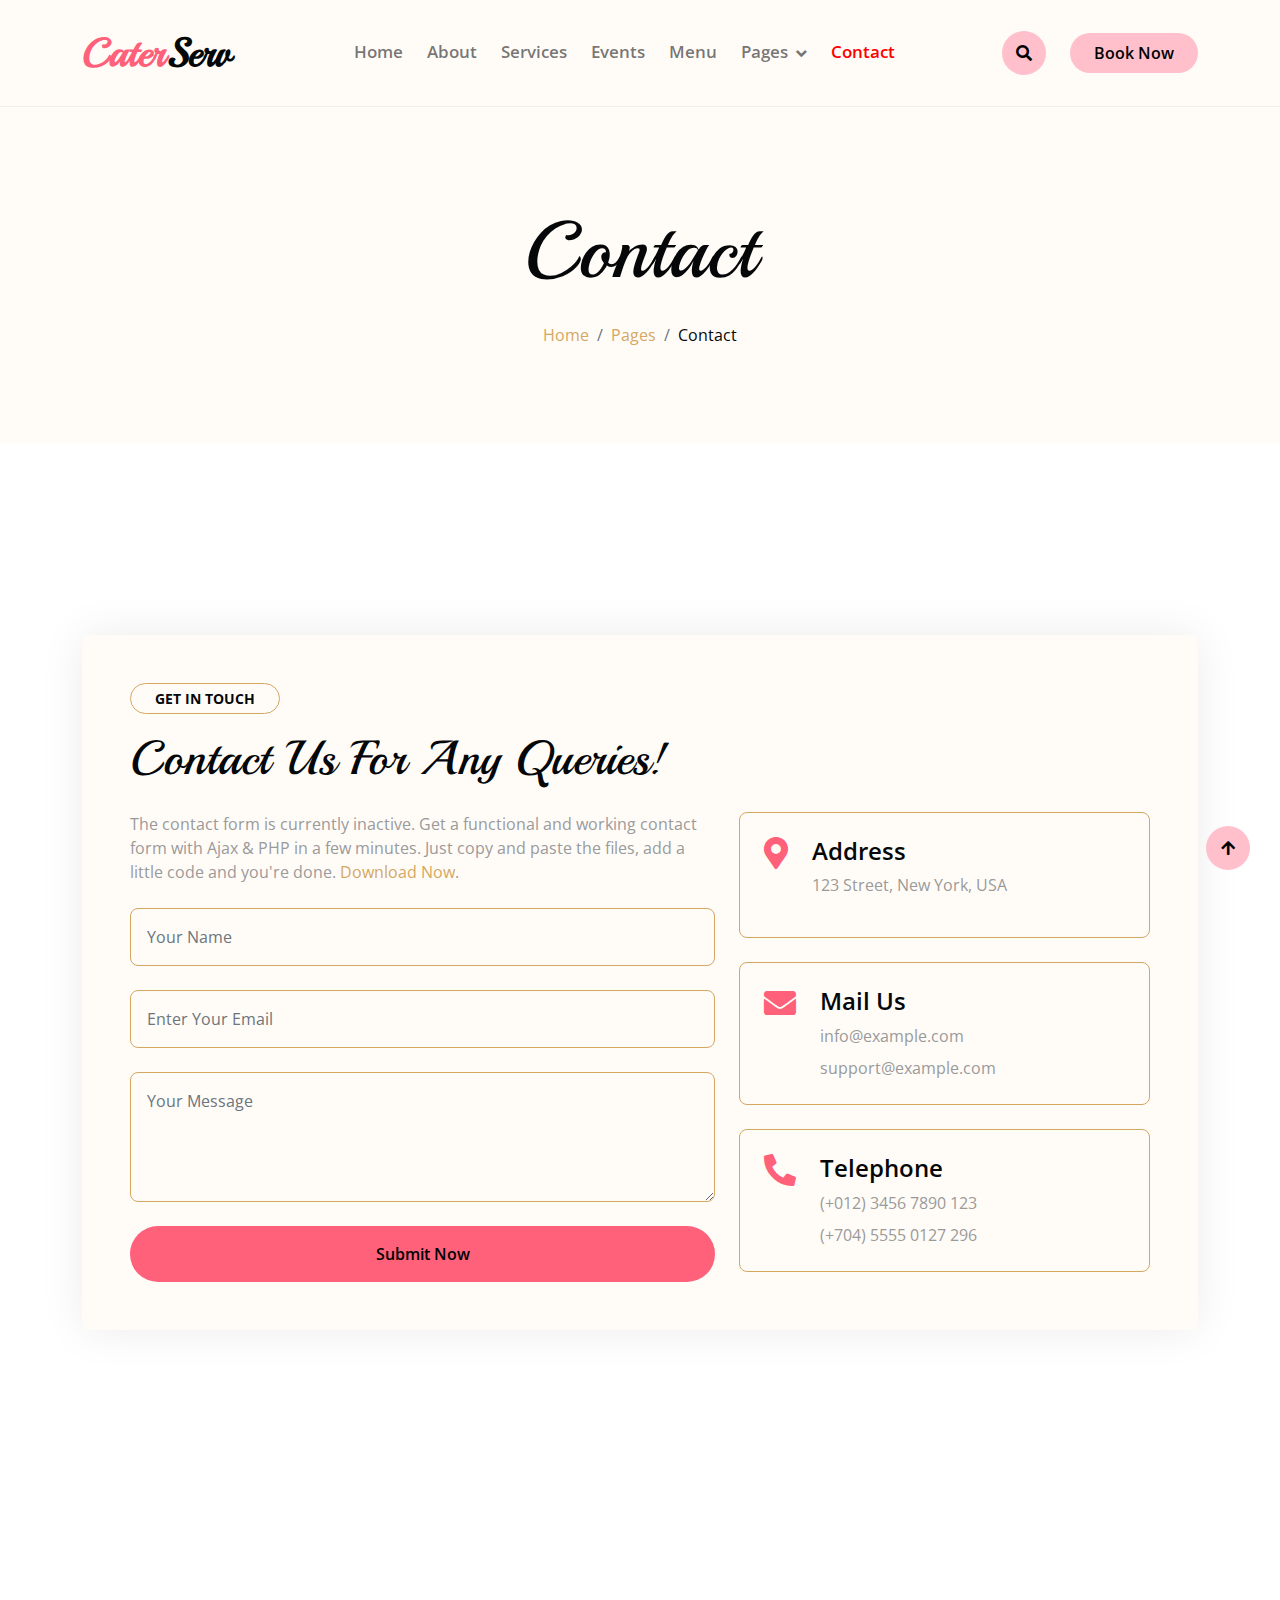
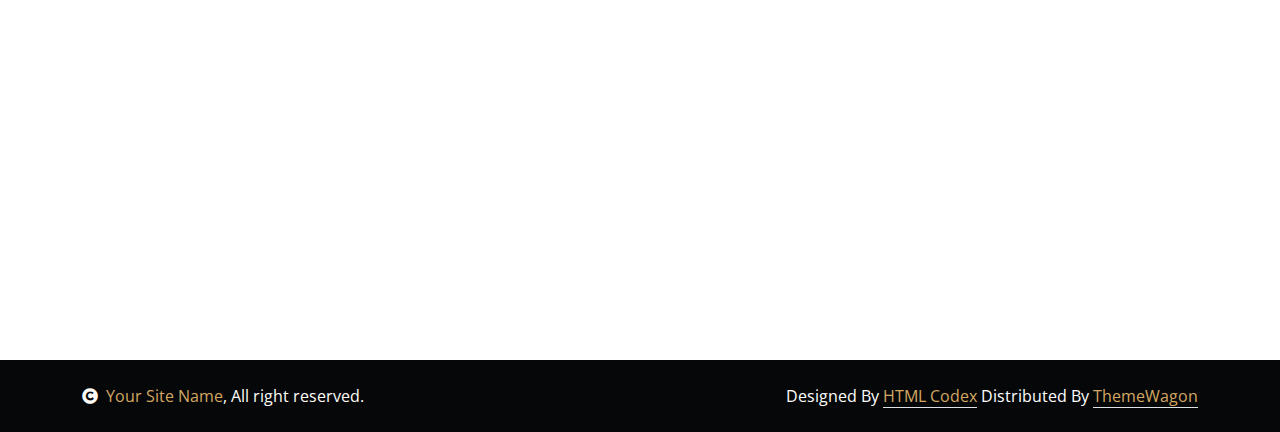
<file: contact.html>
<!DOCTYPE html>
<html lang="en">

    <head>
        <meta charset="utf-8">
        <title>CaterServ - Catering Services Website Template</title>
        <meta content="width=device-width, initial-scale=1.0" name="viewport">
        <meta content="" name="keywords">
        <meta content="" name="description">

        <!-- Google Web Fonts -->
        <link rel="preconnect" href="https://fonts.googleapis.com">
        <link rel="preconnect" href="https://fonts.gstatic.com" crossorigin>
        <link href="https://fonts.googleapis.com/css2?family=Open+Sans:wght@400;600&family=Playball&display=swap" rel="stylesheet">

        <!-- Icon Font Stylesheet -->
        <link rel="stylesheet" href="https://use.fontawesome.com/releases/v5.15.4/css/all.css"/>
        <link href="https://cdn.jsdelivr.net/npm/bootstrap-icons@1.4.1/font/bootstrap-icons.css" rel="stylesheet">

        <!-- Libraries Stylesheet -->
        <link href="lib/animate/animate.min.css" rel="stylesheet">
        <link href="lib/lightbox/css/lightbox.min.css" rel="stylesheet">
        <link href="lib/owlcarousel/owl.carousel.min.css" rel="stylesheet">

        <!-- Customized Bootstrap Stylesheet -->
        <link href="css/bootstrap.min.css" rel="stylesheet">

        <!-- Template Stylesheet -->
        <link href="css/style.css" rel="stylesheet">
    </head>

    <body>

        <!-- Spinner Start -->
        <div id="spinner" class="show w-100 vh-100 bg-white position-fixed translate-middle top-50 start-50  d-flex align-items-center justify-content-center">
            <div class="spinner-grow text-primary" role="status"></div>
        </div>
        <!-- Spinner End -->


        <!-- Navbar start -->
        <div class="container-fluid nav-bar">
            <div class="container">
                <nav class="navbar navbar-light navbar-expand-lg py-4">
                    <a href="index.html" class="navbar-brand">
                        <h1 class="text-primary fw-bold mb-0">Cater<span class="text-dark">Serv</span> </h1>
                    </a>
                    <button class="navbar-toggler py-2 px-3" type="button" data-bs-toggle="collapse" data-bs-target="#navbarCollapse">
                        <span class="fa fa-bars text-primary"></span>
                    </button>
                    <div class="collapse navbar-collapse" id="navbarCollapse">
                        <div class="navbar-nav mx-auto">
                            <a href="index.html" class="nav-item nav-link">Home</a>
                            <a href="about.html" class="nav-item nav-link">About</a>
                            <a href="service.html" class="nav-item nav-link">Services</a>
                            <a href="event.html" class="nav-item nav-link">Events</a>
                            <a href="menu.html" class="nav-item nav-link">Menu</a>
                            <div class="nav-item dropdown">
                                <a href="#" class="nav-link dropdown-toggle" data-bs-toggle="dropdown">Pages</a>
                                <div class="dropdown-menu bg-light">
                                    <a href="book.html" class="dropdown-item">Booking</a>
                                    <a href="blog.html" class="dropdown-item">Our Blog</a>
                                    <a href="team.html" class="dropdown-item">Our Team</a>
                                    <a href="testimonial.html" class="dropdown-item">Testimonial</a>
                                    <a href="404.html" class="dropdown-item">404 Page</a>
                                </div>
                            </div>
                            <a href="contact.html" class="nav-item nav-link active">Contact</a>
                        </div>
                        <button class="btn-search btn btn-primary btn-md-square me-4 rounded-circle d-none d-lg-inline-flex" data-bs-toggle="modal" data-bs-target="#searchModal"><i class="fas fa-search"></i></button>
                        <a href="" class="btn btn-primary py-2 px-4 d-none d-xl-inline-block rounded-pill">Book Now</a>
                    </div>
                </nav>
            </div>
        </div>
        <!-- Navbar End -->


        <!-- Modal Search Start -->
        <div class="modal fade" id="searchModal" tabindex="-1" aria-labelledby="exampleModalLabel" aria-hidden="true">
            <div class="modal-dialog modal-fullscreen">
                <div class="modal-content rounded-0">
                    <div class="modal-header">
                        <h5 class="modal-title" id="exampleModalLabel">Search by keyword</h5>
                        <button type="button" class="btn-close" data-bs-dismiss="modal" aria-label="Close"></button>
                    </div>
                    <div class="modal-body d-flex align-items-center">
                        <div class="input-group w-75 mx-auto d-flex">
                            <input type="search" class="form-control bg-transparent p-3" placeholder="keywords" aria-describedby="search-icon-1">
                            <span id="search-icon-1" class="input-group-text p-3"><i class="fa fa-search"></i></span>
                        </div>
                    </div>
                </div>
            </div>
        </div>
        <!-- Modal Search End -->


        <!-- Hero Start -->
        <div class="container-fluid bg-light py-6 my-6 mt-0">
            <div class="container text-center animated bounceInDown">
                <h1 class="display-1 mb-4">Contact</h1>
                <ol class="breadcrumb justify-content-center mb-0 animated bounceInDown">
                    <li class="breadcrumb-item"><a href="#">Home</a></li>
                    <li class="breadcrumb-item"><a href="#">Pages</a></li>
                    <li class="breadcrumb-item text-dark" aria-current="page">Contact</li>
                </ol>
            </div>
        </div>
        <!-- Hero End -->


        <!-- Contact Start -->
        <div class="container-fluid contact py-6 wow bounceInUp" data-wow-delay="0.1s">
            <div class="container">
                <div class="p-5 bg-light rounded contact-form">
                    <div class="row g-4">
                        <div class="col-12">
                            <small class="d-inline-block fw-bold text-dark text-uppercase bg-light border border-primary rounded-pill px-4 py-1 mb-3">Get in touch</small>
                            <h1 class="display-5 mb-0">Contact Us For Any Queries!</h1>
                        </div>
                        <div class="col-md-6 col-lg-7">
                            <p class="mb-4">The contact form is currently inactive. Get a functional and working contact form with Ajax & PHP in a few minutes. Just copy and paste the files, add a little code and you're done. <a href="https://htmlcodex.com/contact-form">Download Now</a>.</p>
                            <form>
                                <input type="text" class="w-100 form-control p-3 mb-4 border-primary bg-light" placeholder="Your Name">
                                <input type="email" class="w-100 form-control p-3 mb-4 border-primary bg-light" placeholder="Enter Your Email">
                                <textarea class="w-100 form-control mb-4 p-3 border-primary bg-light" rows="4" cols="10" placeholder="Your Message"></textarea>
                                <button class="w-100 btn btn-primary form-control p-3 border-primary bg-primary rounded-pill" type="submit">Submit Now</button>
                            </form>
                        </div>
                        <div class="col-md-6 col-lg-5">
                            <div>
                                <div class="d-inline-flex w-100 border border-primary p-4 rounded mb-4">
                                    <i class="fas fa-map-marker-alt fa-2x text-primary me-4"></i>
                                    <div class="">
                                        <h4>Address</h4>
                                        <p>123 Street, New York, USA</p>
                                    </div>
                                </div>
                                <div class="d-inline-flex w-100 border border-primary p-4 rounded mb-4">
                                    <i class="fas fa-envelope fa-2x text-primary me-4"></i>
                                    <div class="">
                                        <h4>Mail Us</h4>
                                        <p class="mb-2">info@example.com</p>
                                        <p class="mb-0">support@example.com</p>
                                    </div>
                                </div>
                                <div class="d-inline-flex w-100 border border-primary p-4 rounded">
                                    <i class="fa fa-phone-alt fa-2x text-primary me-4"></i>
                                    <div class="">
                                        <h4>Telephone</h4>
                                        <p class="mb-2">(+012) 3456 7890 123</p>
                                        <p class="mb-0">(+704) 5555 0127 296</p>
                                    </div>
                                </div>
                            </div>
                        </div>
                    </div>
                </div>
            </div>
        </div>
        <!-- Contact End -->


        <!-- Footer Start -->
        <div class="container-fluid footer py-6 my-6 mb-0 bg-light wow bounceInUp" data-wow-delay="0.1s">
            <div class="container">
                <div class="row">
                    <div class="col-lg-3 col-md-6">
                        <div class="footer-item">
                            <h1 class="text-primary">Cater<span class="text-dark">Serv</span></h1>
                            <p class="lh-lg mb-4">There cursus massa at urnaaculis estieSed aliquamellus vitae ultrs condmentum leo massamollis its estiegittis miristum.</p>
                            <div class="footer-icon d-flex">
                                <a class="btn btn-primary btn-sm-square me-2 rounded-circle" href=""><i class="fab fa-facebook-f"></i></a>
                                <a class="btn btn-primary btn-sm-square me-2 rounded-circle" href=""><i class="fab fa-twitter"></i></a>
                                <a href="#" class="btn btn-primary btn-sm-square me-2 rounded-circle"><i class="fab fa-instagram"></i></a>
                                <a href="#" class="btn btn-primary btn-sm-square rounded-circle"><i class="fab fa-linkedin-in"></i></a>
                            </div>
                        </div>
                    </div>
                    <div class="col-lg-3 col-md-6">
                        <div class="footer-item">
                            <h4 class="mb-4">Special Facilities</h4>
                            <div class="d-flex flex-column align-items-start">
                                <a class="text-body mb-3" href=""><i class="fa fa-check text-primary me-2"></i>Cheese Burger</a>
                                <a class="text-body mb-3" href=""><i class="fa fa-check text-primary me-2"></i>Sandwich</a>
                                <a class="text-body mb-3" href=""><i class="fa fa-check text-primary me-2"></i>Panner Burger</a>
                                <a class="text-body mb-3" href=""><i class="fa fa-check text-primary me-2"></i>Special Sweets</a>
                            </div>
                        </div>
                    </div>
                    <div class="col-lg-3 col-md-6">
                        <div class="footer-item">
                            <h4 class="mb-4">Contact Us</h4>
                            <div class="d-flex flex-column align-items-start">
                                <p><i class="fa fa-map-marker-alt text-primary me-2"></i> 123 Street, New York, USA</p>
                                <p><i class="fa fa-phone-alt text-primary me-2"></i> (+012) 3456 7890 123</p>
                                <p><i class="fas fa-envelope text-primary me-2"></i> info@example.com</p>
                                <p><i class="fa fa-clock text-primary me-2"></i> 26/7 Hours Service</p>
                            </div>
                        </div>
                    </div>
                    <div class="col-lg-3 col-md-6">
                        <div class="footer-item">
                            <h4 class="mb-4">Social Gallery</h4>
                            <div class="row g-2">
                                <div class="col-4">
                                     <img src="img/menu-01.jpg" class="img-fluid rounded-circle border border-primary p-2" alt="">
                                </div>
                                <div class="col-4">
                                     <img src="img/menu-02.jpg" class="img-fluid rounded-circle border border-primary p-2" alt="">
                                </div>
                                <div class="col-4">
                                     <img src="img/menu-03.jpg" class="img-fluid rounded-circle border border-primary p-2" alt="">
                                </div>
                                <div class="col-4">
                                     <img src="img/menu-04.jpg" class="img-fluid rounded-circle border border-primary p-2" alt="">
                                </div>
                                <div class="col-4">
                                     <img src="img/menu-05.jpg" class="img-fluid rounded-circle border border-primary p-2" alt="">
                                </div>
                                <div class="col-4">
                                     <img src="img/menu-06.jpg" class="img-fluid rounded-circle border border-primary p-2" alt="">
                                </div>
                            </div>
                        </div>
                    </div>
                </div>
            </div>
        </div>
        <!-- Footer End -->


        <!-- Copyright Start -->
        <div class="container-fluid copyright bg-dark py-4">
            <div class="container">
                <div class="row">
                    <div class="col-md-6 text-center text-md-start mb-3 mb-md-0">
                        <span class="text-light"><a href="#"><i class="fas fa-copyright text-light me-2"></i>Your Site Name</a>, All right reserved.</span>
                    </div>
                    <div class="col-md-6 my-auto text-center text-md-end text-white">
                        <!--/*** This template is free as long as you keep the below author’s credit link/attribution link/backlink. ***/-->
                        <!--/*** If you'd like to use the template without the below author’s credit link/attribution link/backlink, ***/-->
                        <!--/*** you can purchase the Credit Removal License from "https://htmlcodex.com/credit-removal". ***/-->
                        Designed By <a class="border-bottom" href="https://htmlcodex.com">HTML Codex</a> Distributed By <a class="border-bottom" href="https://themewagon.com">ThemeWagon</a>
                    </div>
                </div>
            </div>
        </div>
        <!-- Copyright End -->


        <!-- Back to Top -->
        <a href="#" class="btn btn-md-square btn-primary rounded-circle back-to-top"><i class="fa fa-arrow-up"></i></a>   

        
    <!-- JavaScript Libraries -->
    <script src="https://ajax.googleapis.com/ajax/libs/jquery/1.12.4/jquery.min.js"></script>
    <script src="https://cdn.jsdelivr.net/npm/bootstrap@5.0.0/dist/js/bootstrap.bundle.min.js"></script>
    <script src="lib/wow/wow.min.js"></script>
    <script src="lib/easing/easing.min.js"></script>
    <script src="lib/waypoints/waypoints.min.js"></script>
    <script src="lib/counterup/counterup.min.js"></script>
    <script src="lib/lightbox/js/lightbox.min.js"></script>
    <script src="lib/owlcarousel/owl.carousel.min.js"></script>

    <!-- Template Javascript -->
    <script src="js/main.js"></script>
    </body>

</html>
</file>
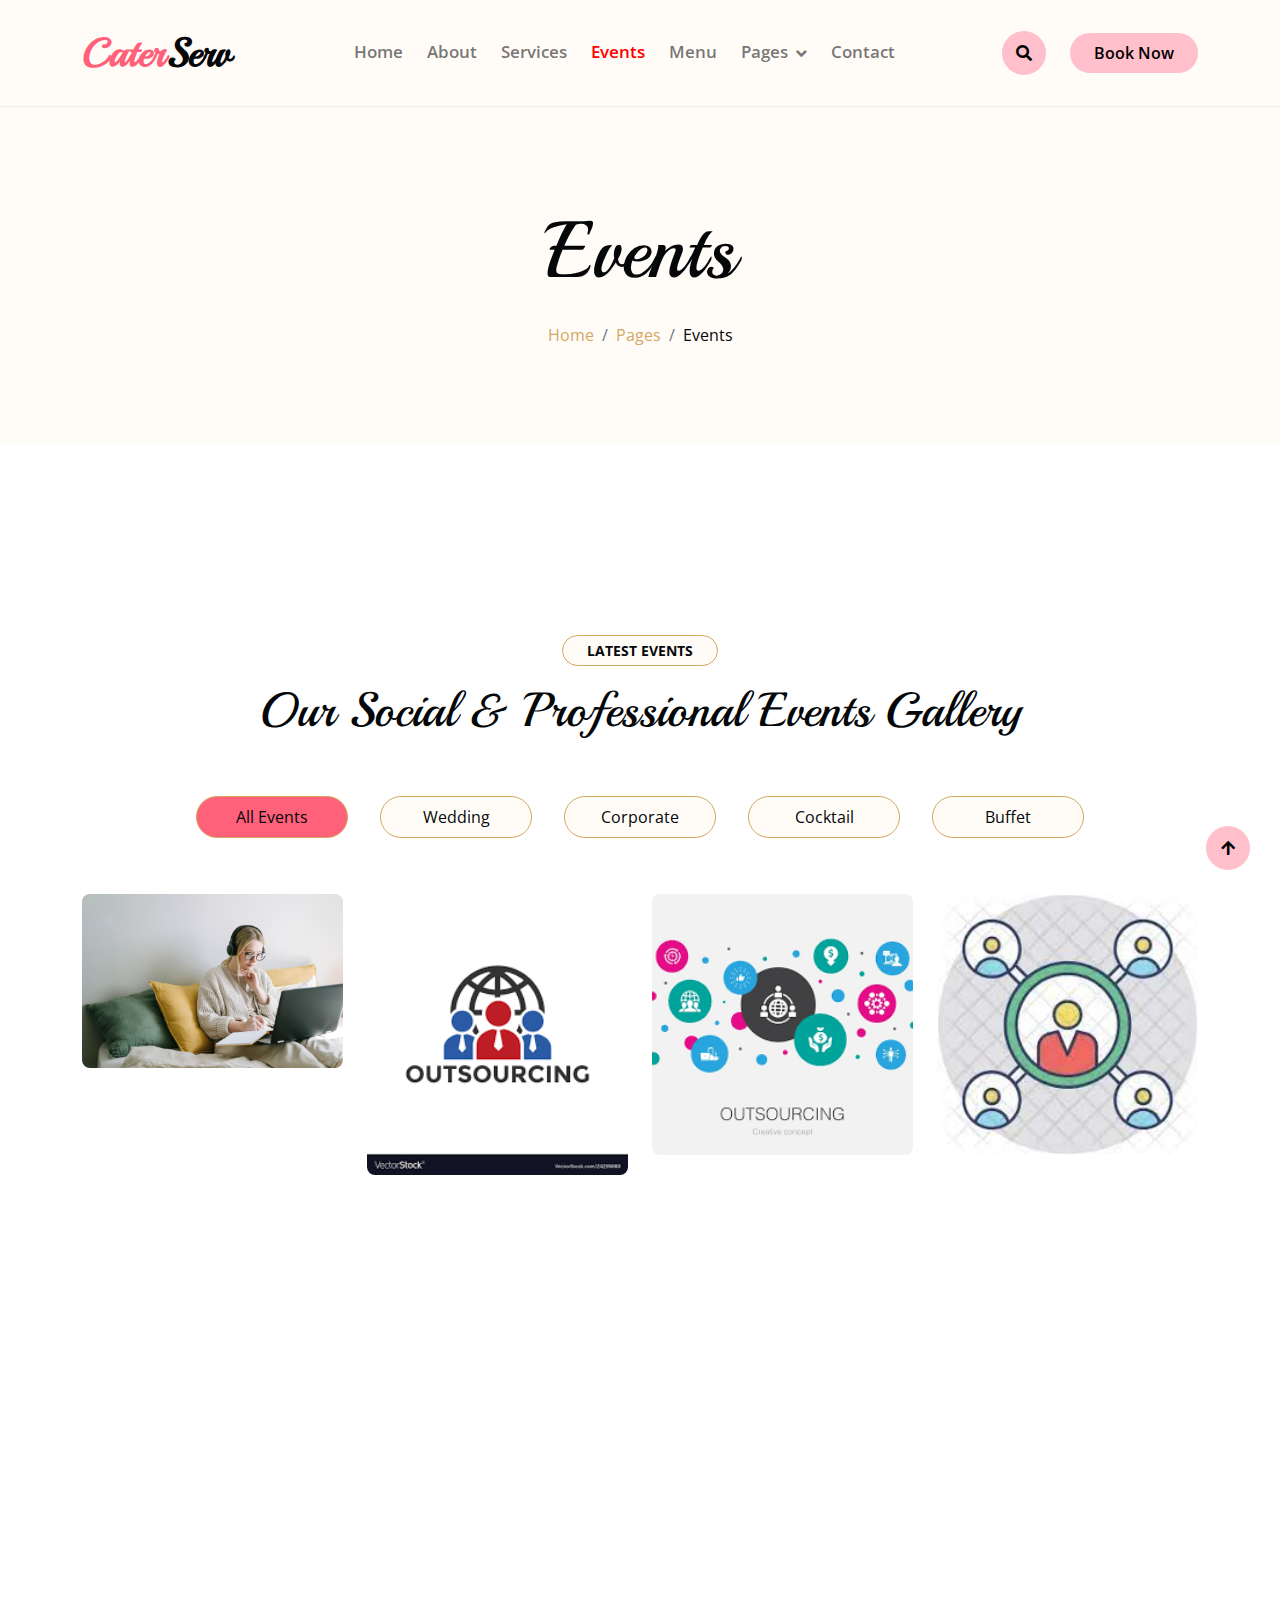
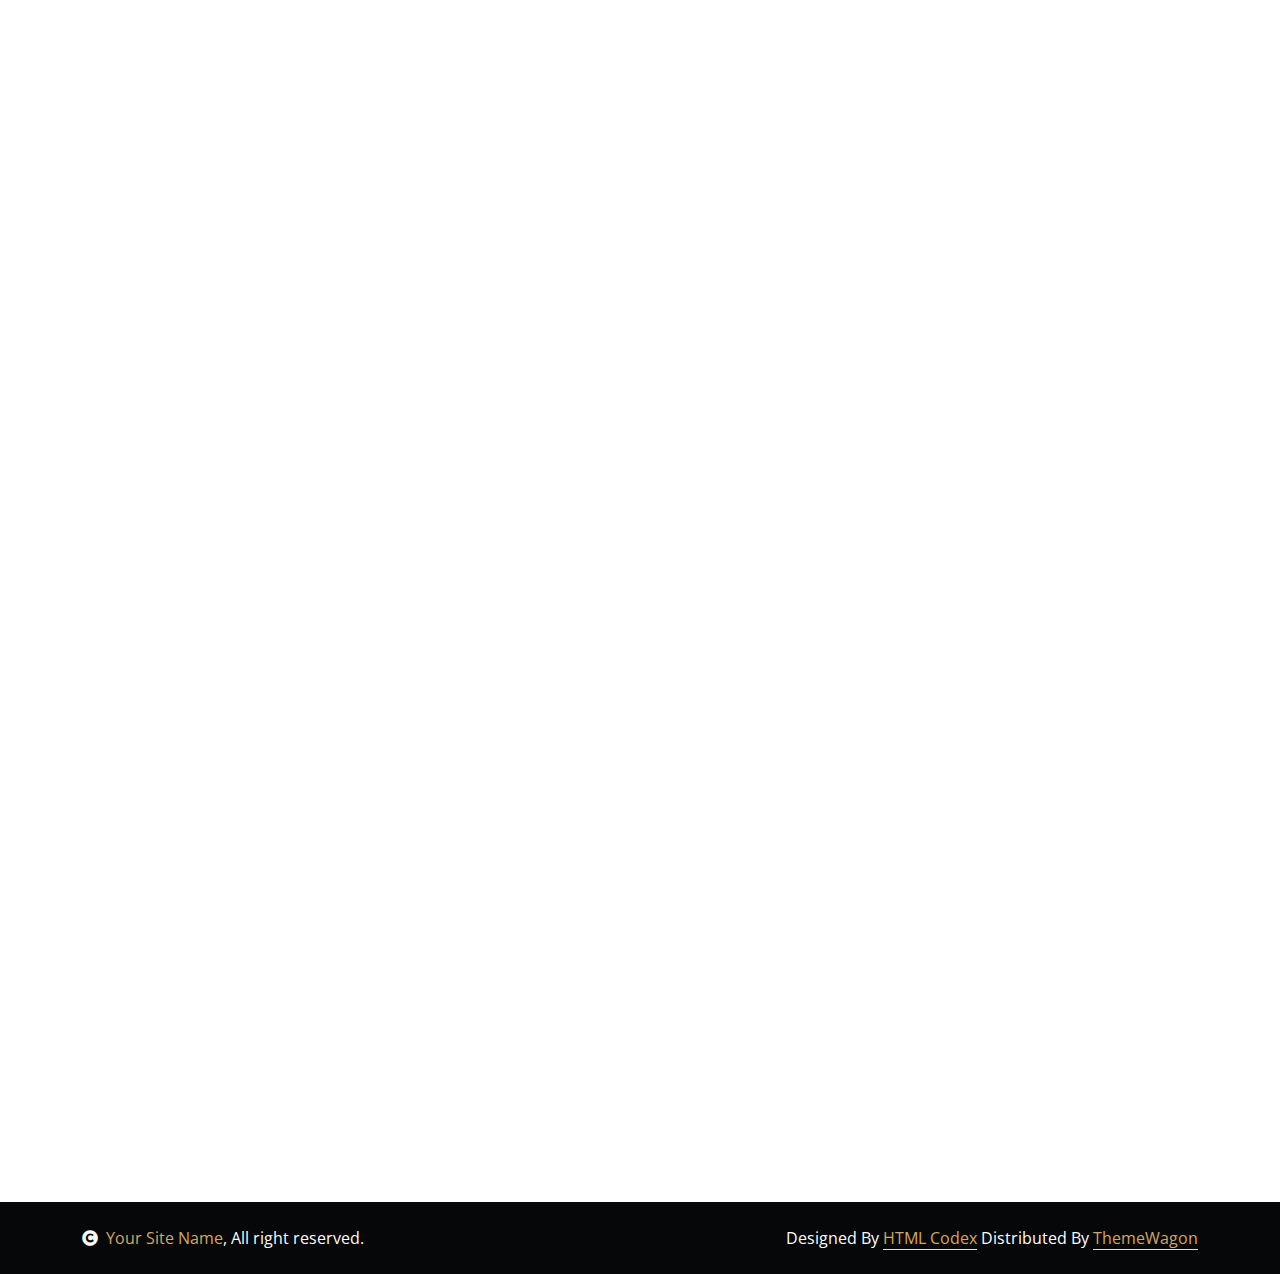
<file: event.html>
<!DOCTYPE html>
<html lang="en">

    <head>
        <meta charset="utf-8">
        <title>CaterServ - Catering Services Website Template</title>
        <meta content="width=device-width, initial-scale=1.0" name="viewport">
        <meta content="" name="keywords">
        <meta content="" name="description">

        <!-- Google Web Fonts -->
        <link rel="preconnect" href="https://fonts.googleapis.com">
        <link rel="preconnect" href="https://fonts.gstatic.com" crossorigin>
        <link href="https://fonts.googleapis.com/css2?family=Open+Sans:wght@400;600&family=Playball&display=swap" rel="stylesheet">

        <!-- Icon Font Stylesheet -->
        <link rel="stylesheet" href="https://use.fontawesome.com/releases/v5.15.4/css/all.css"/>
        <link href="https://cdn.jsdelivr.net/npm/bootstrap-icons@1.4.1/font/bootstrap-icons.css" rel="stylesheet">

        <!-- Libraries Stylesheet -->
        <link href="lib/animate/animate.min.css" rel="stylesheet">
        <link href="lib/lightbox/css/lightbox.min.css" rel="stylesheet">
        <link href="lib/owlcarousel/owl.carousel.min.css" rel="stylesheet">

        <!-- Customized Bootstrap Stylesheet -->
        <link href="css/bootstrap.min.css" rel="stylesheet">

        <!-- Template Stylesheet -->
        <link href="css/style.css" rel="stylesheet">
    </head>

    <body>

        <!-- Spinner Start -->
        <div id="spinner" class="show w-100 vh-100 bg-white position-fixed translate-middle top-50 start-50  d-flex align-items-center justify-content-center">
            <div class="spinner-grow text-primary" role="status"></div>
        </div>
        <!-- Spinner End -->


        <!-- Navbar start -->
        <div class="container-fluid nav-bar">
            <div class="container">
                <nav class="navbar navbar-light navbar-expand-lg py-4">
                    <a href="index.html" class="navbar-brand">
                        <h1 class="text-primary fw-bold mb-0">Cater<span class="text-dark">Serv</span> </h1>
                    </a>
                    <button class="navbar-toggler py-2 px-3" type="button" data-bs-toggle="collapse" data-bs-target="#navbarCollapse">
                        <span class="fa fa-bars text-primary"></span>
                    </button>
                    <div class="collapse navbar-collapse" id="navbarCollapse">
                        <div class="navbar-nav mx-auto">
                            <a href="index.html" class="nav-item nav-link">Home</a>
                            <a href="about.html" class="nav-item nav-link">About</a>
                            <a href="service.html" class="nav-item nav-link">Services</a>
                            <a href="event.html" class="nav-item nav-link active">Events</a>
                            <a href="menu.html" class="nav-item nav-link">Menu</a>
                            <div class="nav-item dropdown">
                                <a href="#" class="nav-link dropdown-toggle" data-bs-toggle="dropdown">Pages</a>
                                <div class="dropdown-menu bg-light">
                                    <a href="book.html" class="dropdown-item">Booking</a>
                                    <a href="blog.html" class="dropdown-item">Our Blog</a>
                                    <a href="team.html" class="dropdown-item">Our Team</a>
                                    <a href="testimonial.html" class="dropdown-item">Testimonial</a>
                                    <a href="404.html" class="dropdown-item">404 Page</a>
                                </div>
                            </div>
                            <a href="contact.html" class="nav-item nav-link">Contact</a>
                        </div>
                        <button class="btn-search btn btn-primary btn-md-square me-4 rounded-circle d-none d-lg-inline-flex" data-bs-toggle="modal" data-bs-target="#searchModal"><i class="fas fa-search"></i></button>
                        <a href="" class="btn btn-primary py-2 px-4 d-none d-xl-inline-block rounded-pill">Book Now</a>
                    </div>
                </nav>
            </div>
        </div>
        <!-- Navbar End -->


        <!-- Modal Search Start -->
        <div class="modal fade" id="searchModal" tabindex="-1" aria-labelledby="exampleModalLabel" aria-hidden="true">
            <div class="modal-dialog modal-fullscreen">
                <div class="modal-content rounded-0">
                    <div class="modal-header">
                        <h5 class="modal-title" id="exampleModalLabel">Search by keyword</h5>
                        <button type="button" class="btn-close" data-bs-dismiss="modal" aria-label="Close"></button>
                    </div>
                    <div class="modal-body d-flex align-items-center">
                        <div class="input-group w-75 mx-auto d-flex">
                            <input type="search" class="form-control bg-transparent p-3" placeholder="keywords" aria-describedby="search-icon-1">
                            <span id="search-icon-1" class="input-group-text p-3"><i class="fa fa-search"></i></span>
                        </div>
                    </div>
                </div>
            </div>
        </div>
        <!-- Modal Search End -->


        <!-- Hero Start -->
        <div class="container-fluid bg-light py-6 my-6 mt-0">
            <div class="container text-center animated bounceInDown">
                <h1 class="display-1 mb-4">Events</h1>
                <ol class="breadcrumb justify-content-center mb-0 animated bounceInDown">
                    <li class="breadcrumb-item"><a href="#">Home</a></li>
                    <li class="breadcrumb-item"><a href="#">Pages</a></li>
                    <li class="breadcrumb-item text-dark" aria-current="page">Events</li>
                </ol>
            </div>
        </div>
        <!-- Hero End -->


        <!-- Events Start -->
        <div class="container-fluid event py-6">
            <div class="container">
                <div class="text-center wow bounceInUp" data-wow-delay="0.1s">
                    <small class="d-inline-block fw-bold text-dark text-uppercase bg-light border border-primary rounded-pill px-4 py-1 mb-3">Latest Events</small>
                    <h1 class="display-5 mb-5">Our Social & Professional Events Gallery</h1>
                </div>
                <div class="tab-class text-center">
                    <ul class="nav nav-pills d-inline-flex justify-content-center mb-5 wow bounceInUp" data-wow-delay="0.1s">
                        <li class="nav-item p-2">
                            <a class="d-flex mx-2 py-2 border border-primary bg-light rounded-pill active" data-bs-toggle="pill" href="#tab-1">
                                <span class="text-dark" style="width: 150px;">All Events</span>
                            </a>
                        </li>
                        <li class="nav-item p-2">
                            <a class="d-flex py-2 mx-2 border border-primary bg-light rounded-pill" data-bs-toggle="pill" href="#tab-2">
                                <span class="text-dark" style="width: 150px;">Wedding</span>
                            </a>
                        </li>
                        <li class="nav-item p-2">
                            <a class="d-flex mx-2 py-2 border border-primary bg-light rounded-pill" data-bs-toggle="pill" href="#tab-3">
                                <span class="text-dark" style="width: 150px;">Corporate</span>
                            </a>
                        </li>
                        <li class="nav-item p-2">
                            <a class="d-flex mx-2 py-2 border border-primary bg-light rounded-pill" data-bs-toggle="pill" href="#tab-4">
                                <span class="text-dark" style="width: 150px;">Cocktail</span>
                            </a>
                        </li>
                        <li class="nav-item p-2">
                            <a class="d-flex mx-2 py-2 border border-primary bg-light rounded-pill" data-bs-toggle="pill" href="#tab-5">
                                <span class="text-dark" style="width: 150px;">Buffet</span>
                            </a>
                        </li>
                    </ul>
                    <div class="tab-content">
                        <div id="tab-1" class="tab-pane fade show p-0 active">
                            <div class="row g-4">
                                <div class="col-lg-12">
                                    <div class="row g-4">
                                        <div class="col-md-6 col-lg-3 wow bounceInUp" data-wow-delay="0.1s">
                                            <div class="event-img position-relative">
                                                <img class="img-fluid rounded w-100" src="img/event-1.jpg" alt="">
                                                <div class="event-overlay d-flex flex-column p-4">
                                                    <h4 class="me-auto">Wedding</h4>
                                                    <a href="img/event-1.jpg" data-lightbox="event-1" class="my-auto"><i class="fas fa-search-plus text-dark fa-2x"></i></a>
                                                </div>
                                            </div>
                                        </div>
                                        <div class="col-md-6 col-lg-3 wow bounceInUp" data-wow-delay="0.3s">
                                            <div class="event-img position-relative">
                                                <img class="img-fluid rounded w-100" src="img/event-2.jpg" alt="">
                                                <div class="event-overlay d-flex flex-column p-4">
                                                    <h4 class="me-auto">Corporate</h4>
                                                    <a href="img/event-2.jpg" data-lightbox="event-2" class="my-auto"><i class="fas fa-search-plus text-dark fa-2x"></i></a>
                                                </div>
                                            </div>
                                        </div>
                                        <div class="col-md-6 col-lg-3 wow bounceInUp" data-wow-delay="0.5s">
                                            <div class="event-img position-relative">
                                                <img class="img-fluid rounded w-100" src="img/event-3.jpg" alt="">
                                                <div class="event-overlay d-flex flex-column p-4">
                                                    <h4 class="me-auto">Wedding</h4>
                                                    <a href="img/event-3.jpg" data-lightbox="event-3" class="my-auto"><i class="fas fa-search-plus text-dark fa-2x"></i></a>
                                                </div>
                                            </div>
                                        </div>
                                        <div class="col-md-6 col-lg-3 wow bounceInUp" data-wow-delay="0.7s">
                                            <div class="event-img position-relative">
                                                <img class="img-fluid rounded w-100" src="img/event-4.jpg" alt="">
                                                <div class="event-overlay d-flex flex-column p-4">
                                                    <h4 class="me-auto">Buffet</h4>
                                                    <a href="img/event-4.jpg" data-lightbox="event-4" class="my-auto"><i class="fas fa-search-plus text-dark fa-2x"></i></a>
                                                </div>
                                            </div>
                                        </div>
                                        <div class="col-md-6 col-lg-3 wow bounceInUp" data-wow-delay="0.1s">
                                            <div class="event-img position-relative">
                                                <img class="img-fluid rounded w-100" src="img/event-5.jpg" alt="">
                                                <div class="event-overlay d-flex flex-column p-4">
                                                    <h4 class="me-auto">Cocktail</h4>
                                                    <a href="img/event-5.jpg" data-lightbox="event-5" class="my-auto"><i class="fas fa-search-plus text-dark fa-2x"></i></a>
                                                </div>
                                            </div>
                                        </div>
                                        <div class="col-md-6 col-lg-3 wow bounceInUp" data-wow-delay="0.3s">
                                            <div class="event-img position-relative">
                                                <img class="img-fluid rounded w-100" src="img/event-6.jpg" alt="">
                                                <div class="event-overlay d-flex flex-column p-4">
                                                    <h4 class="me-auto">Wedding</h4>
                                                    <a href="img/event-6.jpg" data-lightbox="event-6" class="my-auto"><i class="fas fa-search-plus text-dark fa-2x"></i></a>
                                                </div>
                                            </div>
                                        </div>
                                        <div class="col-md-6 col-lg-3 wow bounceInUp" data-wow-delay="0.5s">
                                            <div class="event-img position-relative">
                                                <img class="img-fluid rounded w-100" src="img/event-7.jpg" alt="">
                                                <div class="event-overlay d-flex flex-column p-4">
                                                    <h4 class="me-auto">Buffet</h4>
                                                    <a href="img/event-7.jpg" data-lightbox="event-7" class="my-auto"><i class="fas fa-search-plus text-dark fa-2x"></i></a>
                                                </div>
                                            </div>
                                        </div>
                                        <div class="col-md-6 col-lg-3 wow bounceInUp" data-wow-delay="0.7s">
                                            <div class="event-img position-relative">
                                                <img class="img-fluid rounded w-100" src="img/event-8.jpg" alt="">
                                                <div class="event-overlay d-flex flex-column p-4">
                                                    <h4 class="me-auto">Corporate</h4>
                                                    <a href="img/event-8.jpg" data-lightbox="event-17" class="my-auto"><i class="fas fa-search-plus text-dark fa-2x"></i></a>
                                                </div>
                                            </div>
                                        </div>
                                    </div>
                                </div>
                            </div>
                        </div>
                        <div id="tab-2" class="tab-pane fade show p-0">
                            <div class="row g-4">
                                <div class="col-lg-12">
                                    <div class="row g-4">
                                        <div class="col-md-6 col-lg-3">
                                            <div class="event-img position-relative">
                                                <img class="img-fluid rounded w-100" src="img/event-1.jpg" alt="">
                                                <div class="event-overlay d-flex flex-column p-4">
                                                    <h4 class="me-auto">Wedding</h4>
                                                    <a href="img/01.jpg" data-lightbox="event-8" class="my-auto"><i class="fas fa-search-plus text-dark fa-2x"></i></a>
                                                </div>
                                            </div>
                                        </div>
                                        <div class="col-md-6 col-lg-3">
                                            <div class="event-img position-relative">
                                                <img class="img-fluid rounded w-100" src="img/event-2.jpg" alt="">
                                                <div class="event-overlay d-flex flex-column p-4">
                                                    <h4 class="me-auto">Wedding</h4>
                                                    <a href="img/01.jpg" data-lightbox="event-9" class="my-auto"><i class="fas fa-search-plus text-dark fa-2x"></i></a>
                                                </div>
                                            </div>
                                        </div>
                                    </div>
                                </div>
                            </div>
                        </div>
                        <div id="tab-3" class="tab-pane fade show p-0">
                            <div class="row g-4">
                                <div class="col-lg-12">
                                    <div class="row g-4">
                                        <div class="col-md-6 col-lg-3">
                                            <div class="event-img position-relative">
                                                <img class="img-fluid rounded w-100" src="img/event-3.jpg" alt="">
                                                <div class="event-overlay d-flex flex-column p-4">
                                                    <h4 class="me-auto">Corporate</h4>
                                                    <a href="img/01.jpg" data-lightbox="event-10" class="my-auto"><i class="fas fa-search-plus text-dark fa-2x"></i></a>
                                                </div>
                                            </div>
                                        </div>
                                        <div class="col-md-6 col-lg-3">
                                            <div class="event-img position-relative">
                                                <img class="img-fluid rounded w-100" src="img/event-4.jpg" alt="">
                                                <div class="event-overlay d-flex flex-column p-4">
                                                    <h4 class="me-auto">Corporate</h4>
                                                    <a href="img/01.jpg" data-lightbox="event-11" class="my-auto"><i class="fas fa-search-plus text-dark fa-2x"></i></a>
                                                </div>
                                            </div>
                                        </div>
                                    </div>
                                </div>
                            </div>
                        </div>
                        <div id="tab-4" class="tab-pane fade show p-0">
                            <div class="row g-4">
                                <div class="col-lg-12">
                                    <div class="row g-4">
                                        <div class="col-md-6 col-lg-3">
                                            <div class="event-img position-relative">
                                                <img class="img-fluid rounded w-100" src="img/event-5.jpg" alt="">
                                                <div class="event-overlay d-flex flex-column p-4">
                                                    <h4 class="me-auto">Cocktail</h4>
                                                    <a href="img/01.jpg" data-lightbox="event-12" class="my-auto"><i class="fas fa-search-plus text-dark fa-2x"></i></a>
                                                </div>
                                            </div>
                                        </div>
                                        <div class="col-md-6 col-lg-3">
                                            <div class="event-img position-relative">
                                                <img class="img-fluid rounded w-100" src="img/event-6.jpg" alt="">
                                                <div class="event-overlay d-flex flex-column p-4">
                                                    <h4 class="me-auto">Cocktail</h4>
                                                    <a href="img/01.jpg" data-lightbox="event-13" class="my-auto"><i class="fas fa-search-plus text-dark fa-2x"></i></a>
                                                </div>
                                            </div>
                                        </div>
                                    </div>
                                </div>
                            </div>
                        </div>
                        <div id="tab-5" class="tab-pane fade show p-0">
                            <div class="row g-4">
                                <div class="col-lg-12">
                                    <div class="row g-4">
                                        <div class="col-md-6 col-lg-3">
                                            <div class="event-img position-relative">
                                                <img class="img-fluid rounded w-100" src="img/event-7.jpg" alt="">
                                                <div class="event-overlay d-flex flex-column p-4">
                                                    <h4 class="me-auto">Buffet</h4>
                                                    <a href="img/01.jpg" data-lightbox="event-14" class="my-auto"><i class="fas fa-search-plus text-dark fa-2x"></i></a>
                                                </div>
                                            </div>
                                        </div>
                                        <div class="col-md-6 col-lg-3">
                                            <div class="event-img position-relative">
                                                <img class="img-fluid rounded w-100" src="img/event-8.jpg" alt="">
                                                <div class="event-overlay d-flex flex-column p-4">
                                                    <h4 class="me-auto">Buffet</h4>
                                                    <a href="img/01.jpg" data-lightbox="event-15" class="my-auto"><i class="fas fa-search-plus text-dark fa-2x"></i></a>
                                                </div>
                                            </div>
                                        </div>
                                    </div>
                                </div>
                            </div>
                        </div>
                    </div>
                </div>
            </div>
        </div>
        <!-- Events End -->


        <!-- Book Us Start -->
        <div class="container-fluid contact py-6 wow bounceInUp" data-wow-delay="0.1s">
            <div class="container">
                <div class="row g-0">
                    <div class="col-1">
                        <img src="img/background-site.jpg" class="img-fluid h-100 w-100 rounded-start" style="object-fit: cover; opacity: 0.7;" alt="">
                    </div>
                    <div class="col-10">
                        <div class="border-bottom border-top border-primary bg-light py-5 px-4">
                            <div class="text-center">
                                <small class="d-inline-block fw-bold text-dark text-uppercase bg-light border border-primary rounded-pill px-4 py-1 mb-3">Book Us</small>
                                <h1 class="display-5 mb-5">Where you want Our Services</h1>
                            </div>
                            <div class="row g-4 form">
                                <div class="col-lg-4 col-md-6">
                                    <select class="form-select border-primary p-2" aria-label="Default select example">
                                        <option selected>Select Country</option>
                                        <option value="1">USA</option>
                                        <option value="2">UK</option>
                                        <option value="3">India</option>
                                    </select>
                                </div>
                                <div class="col-lg-4 col-md-6">
                                    <select class="form-select border-primary p-2" aria-label="Default select example">
                                        <option selected>Select City</option>
                                        <option value="1">Depend On Country</option>
                                        <option value="2">UK</option>
                                        <option value="3">India</option>
                                    </select>
                                </div>
                                <div class="col-lg-4 col-md-6">
                                    <select class="form-select border-primary p-2" aria-label="Default select example">
                                        <option selected>Select Palace</option>
                                        <option value="1">Depend On Country</option>
                                        <option value="2">UK</option>
                                        <option value="3">India</option>
                                    </select>
                                </div>
                                <div class="col-lg-4 col-md-6">
                                    <select class="form-select border-primary p-2" aria-label="Default select example">
                                        <option selected>Small Event</option>
                                        <option value="1">Event Type</option>
                                        <option value="2">Big Event</option>
                                        <option value="3">Small Event</option>
                                    </select>
                                </div>
                                <div class="col-lg-4 col-md-6">
                                    <select class="form-select border-primary p-2" aria-label="Default select example">
                                        <option selected>No. Of Palace</option>
                                        <option value="1">100-200</option>
                                        <option value="2">300-400</option>
                                        <option value="3">500-600</option>
                                        <option value="4">700-800</option>
                                        <option value="5">900-1000</option>
                                        <option value="6">1000+</option>
                                    </select>
                                </div>
                                <div class="col-lg-4 col-md-6">
                                    <select class="form-select border-primary p-2" aria-label="Default select example">
                                        <option selected>Vegetarian</option>
                                        <option value="1">Vegetarian</option>
                                        <option value="2">Non Vegetarian</option>
                                    </select>
                                </div>
                                <div class="col-lg-4 col-md-6">
                                    <input type="mobile" class="form-control border-primary p-2" placeholder="Your Contact No.">
                                </div>
                                <div class="col-lg-4 col-md-6">
                                    <input type="date" class="form-control border-primary p-2" placeholder="Select Date">
                                </div>
                                <div class="col-lg-4 col-md-6">
                                    <input type="email" class="form-control border-primary p-2" placeholder="Enter Your Email">
                                </div>
                                <div class="col-12 text-center">
                                    <button type="submit" class="btn btn-primary px-5 py-3 rounded-pill">Submit Now</button>
                                </div>
                            </div>
                        </div>
                    </div>
                    <div class="col-1">
                        <img src="img/background-site.jpg" class="img-fluid h-100 w-100 rounded-end" style="object-fit: cover; opacity: 0.7;" alt="">
                    </div>
                </div>
            </div>
        </div>
        <!-- Book Us End -->


        <!-- Footer Start -->
        <div class="container-fluid footer py-6 my-6 mb-0 bg-light wow bounceInUp" data-wow-delay="0.1s">
            <div class="container">
                <div class="row">
                    <div class="col-lg-3 col-md-6">
                        <div class="footer-item">
                            <h1 class="text-primary">Cater<span class="text-dark">Serv</span></h1>
                            <p class="lh-lg mb-4">There cursus massa at urnaaculis estieSed aliquamellus vitae ultrs condmentum leo massamollis its estiegittis miristum.</p>
                            <div class="footer-icon d-flex">
                                <a class="btn btn-primary btn-sm-square me-2 rounded-circle" href=""><i class="fab fa-facebook-f"></i></a>
                                <a class="btn btn-primary btn-sm-square me-2 rounded-circle" href=""><i class="fab fa-twitter"></i></a>
                                <a href="#" class="btn btn-primary btn-sm-square me-2 rounded-circle"><i class="fab fa-instagram"></i></a>
                                <a href="#" class="btn btn-primary btn-sm-square rounded-circle"><i class="fab fa-linkedin-in"></i></a>
                            </div>
                        </div>
                    </div>
                    <div class="col-lg-3 col-md-6">
                        <div class="footer-item">
                            <h4 class="mb-4">Special Facilities</h4>
                            <div class="d-flex flex-column align-items-start">
                                <a class="text-body mb-3" href=""><i class="fa fa-check text-primary me-2"></i>Cheese Burger</a>
                                <a class="text-body mb-3" href=""><i class="fa fa-check text-primary me-2"></i>Sandwich</a>
                                <a class="text-body mb-3" href=""><i class="fa fa-check text-primary me-2"></i>Panner Burger</a>
                                <a class="text-body mb-3" href=""><i class="fa fa-check text-primary me-2"></i>Special Sweets</a>
                            </div>
                        </div>
                    </div>
                    <div class="col-lg-3 col-md-6">
                        <div class="footer-item">
                            <h4 class="mb-4">Contact Us</h4>
                            <div class="d-flex flex-column align-items-start">
                                <p><i class="fa fa-map-marker-alt text-primary me-2"></i> 123 Street, New York, USA</p>
                                <p><i class="fa fa-phone-alt text-primary me-2"></i> (+012) 3456 7890 123</p>
                                <p><i class="fas fa-envelope text-primary me-2"></i> info@example.com</p>
                                <p><i class="fa fa-clock text-primary me-2"></i> 26/7 Hours Service</p>
                            </div>
                        </div>
                    </div>
                    <div class="col-lg-3 col-md-6">
                        <div class="footer-item">
                            <h4 class="mb-4">Social Gallery</h4>
                            <div class="row g-2">
                                <div class="col-4">
                                     <img src="img/menu-01.jpg" class="img-fluid rounded-circle border border-primary p-2" alt="">
                                </div>
                                <div class="col-4">
                                     <img src="img/menu-02.jpg" class="img-fluid rounded-circle border border-primary p-2" alt="">
                                </div>
                                <div class="col-4">
                                     <img src="img/menu-03.jpg" class="img-fluid rounded-circle border border-primary p-2" alt="">
                                </div>
                                <div class="col-4">
                                     <img src="img/menu-04.jpg" class="img-fluid rounded-circle border border-primary p-2" alt="">
                                </div>
                                <div class="col-4">
                                     <img src="img/menu-05.jpg" class="img-fluid rounded-circle border border-primary p-2" alt="">
                                </div>
                                <div class="col-4">
                                     <img src="img/menu-06.jpg" class="img-fluid rounded-circle border border-primary p-2" alt="">
                                </div>
                            </div>
                        </div>
                    </div>
                </div>
            </div>
        </div>
        <!-- Footer End -->


        <!-- Copyright Start -->
        <div class="container-fluid copyright bg-dark py-4">
            <div class="container">
                <div class="row">
                    <div class="col-md-6 text-center text-md-start mb-3 mb-md-0">
                        <span class="text-light"><a href="#"><i class="fas fa-copyright text-light me-2"></i>Your Site Name</a>, All right reserved.</span>
                    </div>
                    <div class="col-md-6 my-auto text-center text-md-end text-white">
                        <!--/*** This template is free as long as you keep the below author’s credit link/attribution link/backlink. ***/-->
                        <!--/*** If you'd like to use the template without the below author’s credit link/attribution link/backlink, ***/-->
                        <!--/*** you can purchase the Credit Removal License from "https://htmlcodex.com/credit-removal". ***/-->
                        Designed By <a class="border-bottom" href="https://htmlcodex.com">HTML Codex</a> Distributed By <a class="border-bottom" href="https://themewagon.com">ThemeWagon</a>
                    </div>
                </div>
            </div>
        </div>
        <!-- Copyright End -->


        <!-- Back to Top -->
        <a href="#" class="btn btn-md-square btn-primary rounded-circle back-to-top"><i class="fa fa-arrow-up"></i></a>   

        
    <!-- JavaScript Libraries -->
    <script src="https://ajax.googleapis.com/ajax/libs/jquery/1.12.4/jquery.min.js"></script>
    <script src="https://cdn.jsdelivr.net/npm/bootstrap@5.0.0/dist/js/bootstrap.bundle.min.js"></script>
    <script src="lib/wow/wow.min.js"></script>
    <script src="lib/easing/easing.min.js"></script>
    <script src="lib/waypoints/waypoints.min.js"></script>
    <script src="lib/counterup/counterup.min.js"></script>
    <script src="lib/lightbox/js/lightbox.min.js"></script>
    <script src="lib/owlcarousel/owl.carousel.min.js"></script>

    <!-- Template Javascript -->
    <script src="js/main.js"></script>
    </body>

</html>
</file>
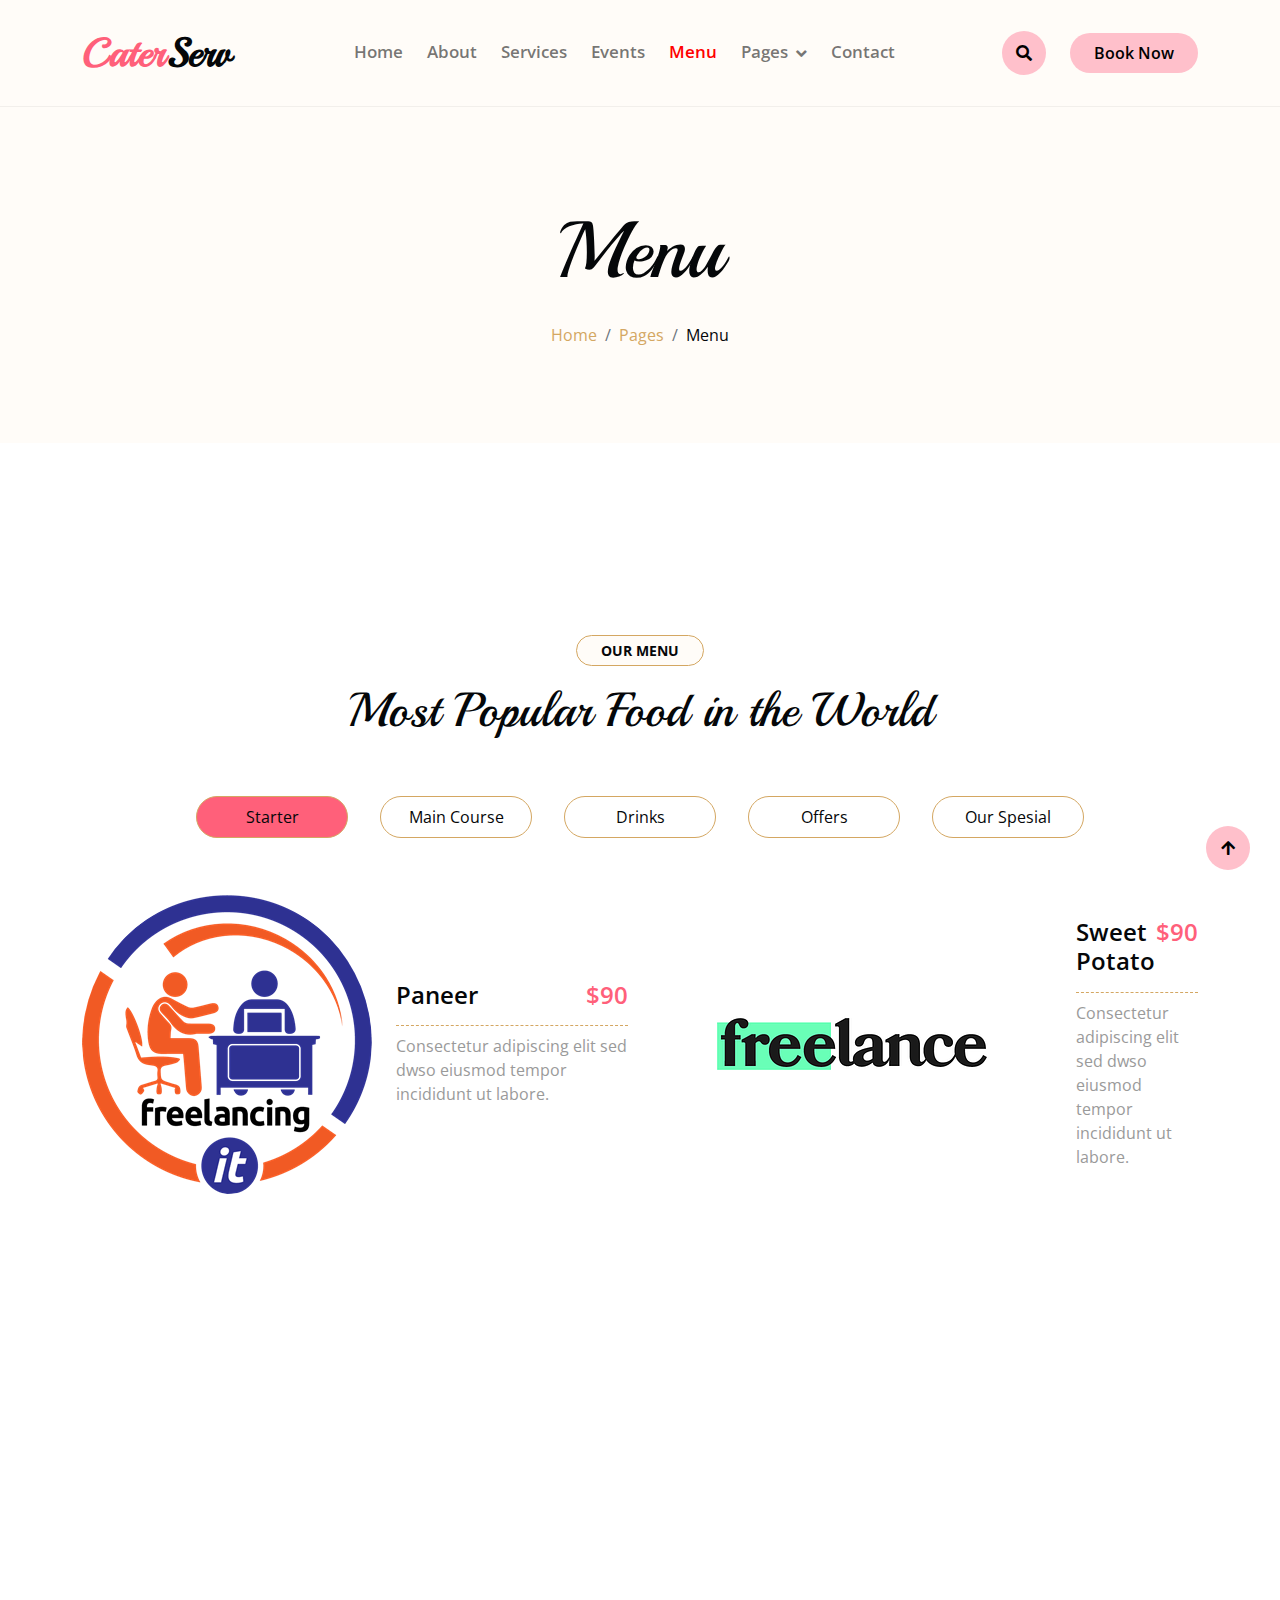
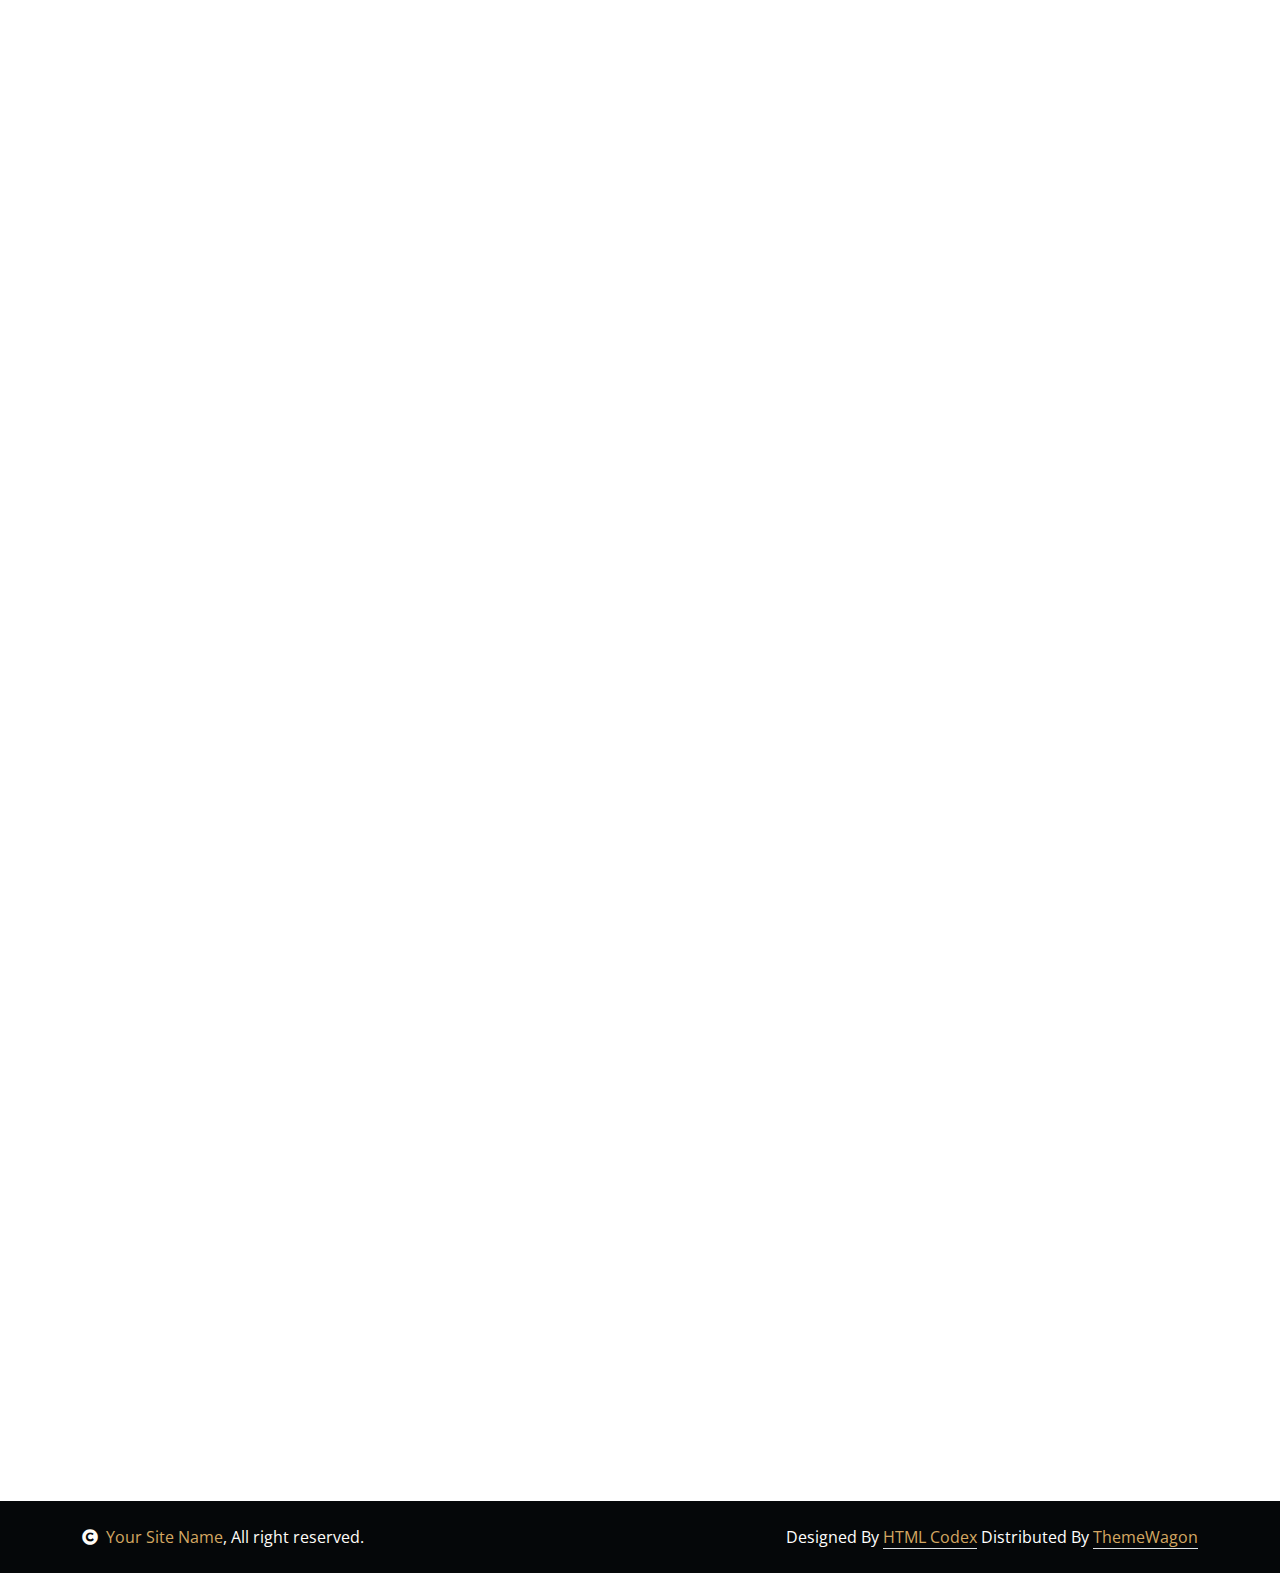
<file: menu.html>
<!DOCTYPE html>
<html lang="en">

    <head>
        <meta charset="utf-8">
        <title>CaterServ - Catering Services Website Template</title>
        <meta content="width=device-width, initial-scale=1.0" name="viewport">
        <meta content="" name="keywords">
        <meta content="" name="description">

        <!-- Google Web Fonts -->
        <link rel="preconnect" href="https://fonts.googleapis.com">
        <link rel="preconnect" href="https://fonts.gstatic.com" crossorigin>
        <link href="https://fonts.googleapis.com/css2?family=Open+Sans:wght@400;600&family=Playball&display=swap" rel="stylesheet">

        <!-- Icon Font Stylesheet -->
        <link rel="stylesheet" href="https://use.fontawesome.com/releases/v5.15.4/css/all.css"/>
        <link href="https://cdn.jsdelivr.net/npm/bootstrap-icons@1.4.1/font/bootstrap-icons.css" rel="stylesheet">

        <!-- Libraries Stylesheet -->
        <link href="lib/animate/animate.min.css" rel="stylesheet">
        <link href="lib/lightbox/css/lightbox.min.css" rel="stylesheet">
        <link href="lib/owlcarousel/owl.carousel.min.css" rel="stylesheet">

        <!-- Customized Bootstrap Stylesheet -->
        <link href="css/bootstrap.min.css" rel="stylesheet">

        <!-- Template Stylesheet -->
        <link href="css/style.css" rel="stylesheet">
    </head>

    <body>

        <!-- Spinner Start -->
        <div id="spinner" class="show w-100 vh-100 bg-white position-fixed translate-middle top-50 start-50  d-flex align-items-center justify-content-center">
            <div class="spinner-grow text-primary" role="status"></div>
        </div>
        <!-- Spinner End -->


        <!-- Navbar start -->
        <div class="container-fluid nav-bar">
            <div class="container">
                <nav class="navbar navbar-light navbar-expand-lg py-4">
                    <a href="index.html" class="navbar-brand">
                        <h1 class="text-primary fw-bold mb-0">Cater<span class="text-dark">Serv</span> </h1>
                    </a>
                    <button class="navbar-toggler py-2 px-3" type="button" data-bs-toggle="collapse" data-bs-target="#navbarCollapse">
                        <span class="fa fa-bars text-primary"></span>
                    </button>
                    <div class="collapse navbar-collapse" id="navbarCollapse">
                        <div class="navbar-nav mx-auto">
                            <a href="index.html" class="nav-item nav-link">Home</a>
                            <a href="about.html" class="nav-item nav-link">About</a>
                            <a href="service.html" class="nav-item nav-link">Services</a>
                            <a href="event.html" class="nav-item nav-link">Events</a>
                            <a href="menu.html" class="nav-item nav-link active">Menu</a>
                            <div class="nav-item dropdown">
                                <a href="#" class="nav-link dropdown-toggle" data-bs-toggle="dropdown">Pages</a>
                                <div class="dropdown-menu bg-light">
                                    <a href="book.html" class="dropdown-item">Booking</a>
                                    <a href="blog.html" class="dropdown-item">Our Blog</a>
                                    <a href="team.html" class="dropdown-item">Our Team</a>
                                    <a href="testimonial.html" class="dropdown-item">Testimonial</a>
                                    <a href="404.html" class="dropdown-item">404 Page</a>
                                </div>
                            </div>
                            <a href="contact.html" class="nav-item nav-link">Contact</a>
                        </div>
                        <button class="btn-search btn btn-primary btn-md-square me-4 rounded-circle d-none d-lg-inline-flex" data-bs-toggle="modal" data-bs-target="#searchModal"><i class="fas fa-search"></i></button>
                        <a href="" class="btn btn-primary py-2 px-4 d-none d-xl-inline-block rounded-pill">Book Now</a>
                    </div>
                </nav>
            </div>
        </div>
        <!-- Navbar End -->


        <!-- Modal Search Start -->
        <div class="modal fade" id="searchModal" tabindex="-1" aria-labelledby="exampleModalLabel" aria-hidden="true">
            <div class="modal-dialog modal-fullscreen">
                <div class="modal-content rounded-0">
                    <div class="modal-header">
                        <h5 class="modal-title" id="exampleModalLabel">Search by keyword</h5>
                        <button type="button" class="btn-close" data-bs-dismiss="modal" aria-label="Close"></button>
                    </div>
                    <div class="modal-body d-flex align-items-center">
                        <div class="input-group w-75 mx-auto d-flex">
                            <input type="search" class="form-control bg-transparent p-3" placeholder="keywords" aria-describedby="search-icon-1">
                            <span id="search-icon-1" class="input-group-text p-3"><i class="fa fa-search"></i></span>
                        </div>
                    </div>
                </div>
            </div>
        </div>
        <!-- Modal Search End -->


        <!-- Hero Start -->
        <div class="container-fluid bg-light py-6 my-6 mt-0">
            <div class="container text-center animated bounceInDown">
                <h1 class="display-1 mb-4">Menu</h1>
                <ol class="breadcrumb justify-content-center mb-0 animated bounceInDown">
                    <li class="breadcrumb-item"><a href="#">Home</a></li>
                    <li class="breadcrumb-item"><a href="#">Pages</a></li>
                    <li class="breadcrumb-item text-dark" aria-current="page">Menu</li>
                </ol>
            </div>
        </div>
        <!-- Hero End -->


        <!-- Menu Start -->
        <div class="container-fluid menu py-6">
            <div class="container">
                <div class="text-center wow bounceInUp" data-wow-delay="0.1s">
                    <small class="d-inline-block fw-bold text-dark text-uppercase bg-light border border-primary rounded-pill px-4 py-1 mb-3">Our Menu</small>
                    <h1 class="display-5 mb-5">Most Popular Food in the World</h1>
                </div>
                <div class="tab-class text-center">
                    <ul class="nav nav-pills d-inline-flex justify-content-center mb-5 wow bounceInUp" data-wow-delay="0.1s">
                        <li class="nav-item p-2">
                            <a class="d-flex py-2 mx-2 border border-primary bg-white rounded-pill active" data-bs-toggle="pill" href="#tab-6">
                                <span class="text-dark" style="width: 150px;">Starter</span>
                            </a>
                        </li>
                        <li class="nav-item p-2">
                            <a class="d-flex py-2 mx-2 border border-primary bg-white rounded-pill" data-bs-toggle="pill" href="#tab-7">
                                <span class="text-dark" style="width: 150px;">Main Course</span>
                            </a>
                        </li>
                        <li class="nav-item p-2">
                            <a class="d-flex py-2 mx-2 border border-primary bg-white rounded-pill" data-bs-toggle="pill" href="#tab-8">
                                <span class="text-dark" style="width: 150px;">Drinks</span>
                            </a>
                        </li>
                        <li class="nav-item p-2">
                            <a class="d-flex py-2 mx-2 border border-primary bg-white rounded-pill" data-bs-toggle="pill" href="#tab-9">
                                <span class="text-dark" style="width: 150px;">Offers</span>
                            </a>
                        </li>
                        <li class="nav-item p-2">
                            <a class="d-flex py-2 mx-2 border border-primary bg-white rounded-pill" data-bs-toggle="pill" href="#tab-10">
                                <span class="text-dark" style="width: 150px;">Our Spesial</span>
                            </a>
                        </li>
                    </ul>
                    <div class="tab-content">
                        <div id="tab-6" class="tab-pane fade show p-0 active">
                            <div class="row g-4">
                                <div class="col-lg-6 wow bounceInUp" data-wow-delay="0.1s">
                                    <div class="menu-item d-flex align-items-center">
                                        <img class="flex-shrink-0 img-fluid rounded-circle" src="img/menu-01.jpg" alt="">
                                        <div class="w-100 d-flex flex-column text-start ps-4">
                                            <div class="d-flex justify-content-between border-bottom border-primary pb-2 mb-2">
                                                <h4>Paneer</h4>
                                                <h4 class="text-primary">$90</h4>
                                            </div>
                                            <p class="mb-0">Consectetur adipiscing elit sed dwso eiusmod tempor incididunt ut labore.</p>
                                        </div>
                                    </div>
                                </div>
                                <div class="col-lg-6 wow bounceInUp" data-wow-delay="0.2s">
                                    <div class="menu-item d-flex align-items-center">
                                        <img class="flex-shrink-0 img-fluid rounded-circle" src="img/menu-02.jpg" alt="">
                                        <div class="w-100 d-flex flex-column text-start ps-4">
                                            <div class="d-flex justify-content-between border-bottom border-primary pb-2 mb-2">
                                                <h4>Sweet Potato</h4>
                                                <h4 class="text-primary">$90</h4>
                                            </div>
                                            <p class="mb-0">Consectetur adipiscing elit sed dwso eiusmod tempor incididunt ut labore.</p>
                                        </div>
                                    </div>
                                </div>
                                <div class="col-lg-6 wow bounceInUp" data-wow-delay="0.3s">
                                    <div class="menu-item d-flex align-items-center">
                                        <img class="flex-shrink-0 img-fluid rounded-circle" src="img/menu-03.jpg" alt="">
                                        <div class="w-100 d-flex flex-column text-start ps-4">
                                            <div class="d-flex justify-content-between border-bottom border-primary pb-2 mb-2">
                                                <h4>Sabudana Tikki</h4>
                                                <h4 class="text-primary">$90</h4>
                                            </div>
                                            <p class="mb-0">Consectetur adipiscing elit sed dwso eiusmod tempor incididunt ut labore.</p>
                                        </div>
                                    </div>
                                </div>
                                <div class="col-lg-6 wow bounceInUp" data-wow-delay="0.4s">
                                    <div class="menu-item d-flex align-items-center">
                                        <img class="flex-shrink-0 img-fluid rounded-circle" src="img/menu-04.jpg" alt="">
                                        <div class="w-100 d-flex flex-column text-start ps-4">
                                            <div class="d-flex justify-content-between border-bottom border-primary pb-2 mb-2">
                                                <h4>Pizza</h4>
                                                <h4 class="text-primary">$90</h4>
                                            </div>
                                            <p class="mb-0">Consectetur adipiscing elit sed dwso eiusmod tempor incididunt ut labore.</p>
                                        </div>
                                    </div>
                                </div>
                                <div class="col-lg-6 wow bounceInUp" data-wow-delay="0.5s">
                                    <div class="menu-item d-flex align-items-center">
                                        <img class="flex-shrink-0 img-fluid rounded-circle" src="img/menu-05.jpg" alt="">
                                        <div class="w-100 d-flex flex-column text-start ps-4">
                                            <div class="d-flex justify-content-between border-bottom border-primary pb-2 mb-2">
                                                <h4>Bacon</h4>
                                                <h4 class="text-primary">$90</h4>
                                            </div>
                                            <p class="mb-0">Consectetur adipiscing elit sed dwso eiusmod tempor incididunt ut labore.</p>
                                        </div>
                                    </div>
                                </div>
                                <div class="col-lg-6 wow bounceInUp" data-wow-delay="0.6s">
                                    <div class="menu-item d-flex align-items-center">
                                        <img class="flex-shrink-0 img-fluid rounded-circle" src="img/menu-06.jpg" alt="">
                                        <div class="w-100 d-flex flex-column text-start ps-4">
                                            <div class="d-flex justify-content-between border-bottom border-primary pb-2 mb-2">
                                                <h4>Chicken</h4>
                                                <h4 class="text-primary">$90</h4>
                                            </div>
                                            <p class="mb-0">Consectetur adipiscing elit sed dwso eiusmod tempor incididunt ut labore.</p>
                                        </div>
                                    </div>
                                </div>
                                <div class="col-lg-6 wow bounceInUp" data-wow-delay="0.7s">
                                    <div class="menu-item d-flex align-items-center">
                                        <img class="flex-shrink-0 img-fluid rounded-circle" src="img/menu-07.jpg" alt="">
                                        <div class="w-100 d-flex flex-column text-start ps-4">
                                            <div class="d-flex justify-content-between border-bottom border-primary pb-2 mb-2">
                                                <h4>Blooming</h4>
                                                <h4 class="text-primary">$90</h4>
                                            </div>
                                            <p class="mb-0">Consectetur adipiscing elit sed dwso eiusmod tempor incididunt ut labore.</p>
                                        </div>
                                    </div>
                                </div>
                                <div class="col-lg-6 wow bounceInUp" data-wow-delay="0.8s">
                                    <div class="menu-item d-flex align-items-center">
                                        <img class="flex-shrink-0 img-fluid rounded-circle" src="img/menu-08.jpg" alt="">
                                        <div class="w-100 d-flex flex-column text-start ps-4">
                                            <div class="d-flex justify-content-between border-bottom border-primary pb-2 mb-2">
                                                <h4>Sweet</h4>
                                                <h4 class="text-primary">$90</h4>
                                            </div>
                                            <p class="mb-0">Consectetur adipiscing elit sed dwso eiusmod tempor incididunt ut labore.</p>
                                        </div>
                                    </div>
                                </div>
                            </div>
                        </div>
                        <div id="tab-7" class="tab-pane fade show p-0">
                            <div class="row g-4">
                                <div class="col-lg-6">
                                    <div class="menu-item d-flex align-items-center">
                                        <img class="flex-shrink-0 img-fluid rounded-circle" src="img/menu-01.jpg" alt="">
                                        <div class="w-100 d-flex flex-column text-start ps-4">
                                            <div class="d-flex justify-content-between border-bottom border-primary pb-2 mb-2">
                                                <h4>Argentinian</h4>
                                                <h4 class="text-primary">$90</h4>
                                            </div>
                                            <p class="mb-0">Consectetur adipiscing elit sed dwso eiusmod tempor incididunt ut labore.</p>
                                        </div>
                                    </div>
                                </div>
                                <div class="col-lg-6">
                                    <div class="menu-item d-flex align-items-center">
                                        <img class="flex-shrink-0 img-fluid rounded-circle" src="img/menu-03.jpg" alt="">
                                        <div class="w-100 d-flex flex-column text-start ps-4">
                                            <div class="d-flex justify-content-between border-bottom border-primary pb-2 mb-2">
                                                <h4>Crispy</h4>
                                                <h4 class="text-primary">$90</h4>
                                            </div>
                                            <p class="mb-0">Consectetur adipiscing elit sed dwso eiusmod tempor incididunt ut labore.</p>
                                        </div>
                                    </div>
                                </div>
                                <div class="col-lg-6">
                                    <div class="menu-item d-flex align-items-center">
                                        <img class="flex-shrink-0 img-fluid rounded-circle" src="img/menu-05.jpg" alt="">
                                        <div class="w-100 d-flex flex-column text-start ps-4">
                                            <div class="d-flex justify-content-between border-bottom border-primary pb-2 mb-2">
                                                <h4>Sabudana Tikki</h4>
                                                <h4 class="text-primary">$90</h4>
                                            </div>
                                            <p class="mb-0">Consectetur adipiscing elit sed dwso eiusmod tempor incididunt ut labore.</p>
                                        </div>
                                    </div>
                                </div>
                                <div class="col-lg-6">
                                    <div class="menu-item d-flex align-items-center">
                                        <img class="flex-shrink-0 img-fluid rounded-circle" src="img/menu-07.jpg" alt="">
                                        <div class="w-100 d-flex flex-column text-start ps-4">
                                            <div class="d-flex justify-content-between border-bottom border-primary pb-2 mb-2">
                                                <h4>Blooming</h4>
                                                <h4 class="text-primary">$90</h4>
                                            </div>
                                            <p class="mb-0">Consectetur adipiscing elit sed dwso eiusmod tempor incididunt ut labore.</p>
                                        </div>
                                    </div>
                                </div>
                                <div class="col-lg-6">
                                    <div class="menu-item d-flex align-items-center">
                                        <img class="flex-shrink-0 img-fluid rounded-circle" src="img/menu-08.jpg" alt="">
                                        <div class="w-100 d-flex flex-column text-start ps-4">
                                            <div class="d-flex justify-content-between border-bottom border-primary pb-2 mb-2">
                                                <h4>Argentinian</h4>
                                                <h4 class="text-primary">$90</h4>
                                            </div>
                                            <p class="mb-0">Consectetur adipiscing elit sed dwso eiusmod tempor incididunt ut labore.</p>
                                        </div>
                                    </div>
                                </div>
                                <div class="col-lg-6">
                                    <div class="menu-item d-flex align-items-center">
                                        <img class="flex-shrink-0 img-fluid rounded-circle" src="img/menu-03.jpg" alt="">
                                        <div class="w-100 d-flex flex-column text-start ps-4">
                                            <div class="d-flex justify-content-between border-bottom border-primary pb-2 mb-2">
                                                <h4>Lemon</h4>
                                                <h4 class="text-primary">$90</h4>
                                            </div>
                                            <p class="mb-0">Consectetur adipiscing elit sed dwso eiusmod tempor incididunt ut labore.</p>
                                        </div>
                                    </div>
                                </div>
                                <div class="col-lg-6">
                                    <div class="menu-item d-flex align-items-center">
                                        <img class="flex-shrink-0 img-fluid rounded-circle" src="img/menu-02.jpg" alt="">
                                        <div class="w-100 d-flex flex-column text-start ps-4">
                                            <div class="d-flex justify-content-between border-bottom border-primary pb-2 mb-2">
                                                <h4>Water Drink</h4>
                                                <h4 class="text-primary">$90</h4>
                                            </div>
                                            <p class="mb-0">Consectetur adipiscing elit sed dwso eiusmod tempor incididunt ut labore.</p>
                                        </div>
                                    </div>
                                </div>
                                <div class="col-lg-6">
                                    <div class="menu-item d-flex align-items-center">
                                        <img class="flex-shrink-0 img-fluid rounded-circle" src="img/menu-01.jpg" alt="">
                                        <div class="w-100 d-flex flex-column text-start ps-4">
                                            <div class="d-flex justify-content-between border-bottom border-primary pb-2 mb-2">
                                                <h4>Salty lemon</h4>
                                                <h4 class="text-primary">$90</h4>
                                            </div>
                                            <p class="mb-0">Consectetur adipiscing elit sed dwso eiusmod tempor incididunt ut labore.</p>
                                        </div>
                                    </div>
                                </div>
                            </div>
                        </div>
                        <div id="tab-8" class="tab-pane fade show p-0">
                            <div class="row g-4">
                                <div class="col-lg-6">
                                    <div class="menu-item d-flex align-items-center">
                                        <img class="flex-shrink-0 img-fluid rounded-circle" src="img/menu-01.jpg" alt="">
                                        <div class="w-100 d-flex flex-column text-start ps-4">
                                            <div class="d-flex justify-content-between border-bottom border-primary pb-2 mb-2">
                                                <h4>Crispy water</h4>
                                                <h4 class="text-primary">$90</h4>
                                            </div>
                                            <p class="mb-0">Consectetur adipiscing elit sed dwso eiusmod tempor incididunt ut labore.</p>
                                        </div>
                                    </div>
                                </div>
                                <div class="col-lg-6">
                                    <div class="menu-item d-flex align-items-center">
                                        <img class="flex-shrink-0 img-fluid rounded-circle" src="img/menu-02.jpg" alt="">
                                        <div class="w-100 d-flex flex-column text-start ps-4">
                                            <div class="d-flex justify-content-between border-bottom border-primary pb-2 mb-2">
                                                <h4>Juice</h4>
                                                <h4 class="text-primary">$90</h4>
                                            </div>
                                            <p class="mb-0">Consectetur adipiscing elit sed dwso eiusmod tempor incididunt ut labore.</p>
                                        </div>
                                    </div>
                                </div>
                                <div class="col-lg-6">
                                    <div class="menu-item d-flex align-items-center">
                                        <img class="flex-shrink-0 img-fluid rounded-circle" src="img/menu-03.jpg" alt="">
                                        <div class="w-100 d-flex flex-column text-start ps-4">
                                            <div class="d-flex justify-content-between border-bottom border-primary pb-2 mb-2">
                                                <h4>Orange</h4>
                                                <h4 class="text-primary">$90</h4>
                                            </div>
                                            <p class="mb-0">Consectetur adipiscing elit sed dwso eiusmod tempor incididunt ut labore.</p>
                                        </div>
                                    </div>
                                </div>
                                <div class="col-lg-6">
                                    <div class="menu-item d-flex align-items-center">
                                        <img class="flex-shrink-0 img-fluid rounded-circle" src="img/menu-04.jpg" alt="">
                                        <div class="w-100 d-flex flex-column text-start ps-4">
                                            <div class="d-flex justify-content-between border-bottom border-primary pb-2 mb-2">
                                                <h4>Apple Juice</h4>
                                                <h4 class="text-primary">$90</h4>
                                            </div>
                                            <p class="mb-0">Consectetur adipiscing elit sed dwso eiusmod tempor incididunt ut labore.</p>
                                        </div>
                                    </div>
                                </div>
                                <div class="col-lg-6">
                                    <div class="menu-item d-flex align-items-center">
                                        <img class="flex-shrink-0 img-fluid rounded-circle" src="img/menu-05.jpg" alt="">
                                        <div class="w-100 d-flex flex-column text-start ps-4">
                                            <div class="d-flex justify-content-between border-bottom border-primary pb-2 mb-2">
                                                <h4>Banana</h4>
                                                <h4 class="text-primary">$90</h4>
                                            </div>
                                            <p class="mb-0">Consectetur adipiscing elit sed dwso eiusmod tempor incididunt ut labore.</p>
                                        </div>
                                    </div>
                                </div>
                                <div class="col-lg-6">
                                    <div class="menu-item d-flex align-items-center">
                                        <img class="flex-shrink-0 img-fluid rounded-circle" src="img/menu-06.jpg" alt="">
                                        <div class="w-100 d-flex flex-column text-start ps-4">
                                            <div class="d-flex justify-content-between border-bottom border-primary pb-2 mb-2">
                                                <h4>Sweet Water</h4>
                                                <h4 class="text-primary">$90</h4>
                                            </div>
                                            <p class="mb-0">Consectetur adipiscing elit sed dwso eiusmod tempor incididunt ut labore.</p>
                                        </div>
                                    </div>
                                </div>
                                <div class="col-lg-6">
                                    <div class="menu-item d-flex align-items-center">
                                        <img class="flex-shrink-0 img-fluid rounded-circle" src="img/menu-07.jpg" alt="">
                                        <div class="w-100 d-flex flex-column text-start ps-4">
                                            <div class="d-flex justify-content-between border-bottom border-primary pb-2 mb-2">
                                                <h4>Hot Coffee</h4>
                                                <h4 class="text-primary">$90</h4>
                                            </div>
                                            <p class="mb-0">Consectetur adipiscing elit sed dwso eiusmod tempor incididunt ut labore.</p>
                                        </div>
                                    </div>
                                </div>
                                <div class="col-lg-6">
                                    <div class="menu-item d-flex align-items-center">
                                        <img class="flex-shrink-0 img-fluid rounded-circle" src="img/menu-08.jpg" alt="">
                                        <div class="w-100 d-flex flex-column text-start ps-4">
                                            <div class="d-flex justify-content-between border-bottom border-primary pb-2 mb-2">
                                                <h4>Sweet Potato</h4>
                                                <h4 class="text-primary">$90</h4>
                                            </div>
                                            <p class="mb-0">Consectetur adipiscing elit sed dwso eiusmod tempor incididunt ut labore.</p>
                                        </div>
                                    </div>
                                </div>
                            </div>
                        </div>
                        <div id="tab-9" class="tab-pane fade show p-0">
                            <div class="row g-4">
                                <div class="col-lg-6">
                                    <div class="menu-item d-flex align-items-center">
                                        <img class="flex-shrink-0 img-fluid rounded-circle" src="img/menu-06.jpg" alt="">
                                        <div class="w-100 d-flex flex-column text-start ps-4">
                                            <div class="d-flex justify-content-between border-bottom border-primary pb-2 mb-2">
                                                <h4>Sabudana Tikki</h4>
                                                <h4 class="text-primary">$90</h4>
                                            </div>
                                            <p class="mb-0">Consectetur adipiscing elit sed dwso eiusmod tempor incididunt ut labore.</p>
                                        </div>
                                    </div>
                                </div>
                                <div class="col-lg-6">
                                    <div class="menu-item d-flex align-items-center">
                                        <img class="flex-shrink-0 img-fluid rounded-circle" src="img/menu-07.jpg" alt="">
                                        <div class="w-100 d-flex flex-column text-start ps-4">
                                            <div class="d-flex justify-content-between border-bottom border-primary pb-2 mb-2">
                                                <h4>Crispy</h4>
                                                <h4 class="text-primary">$90</h4>
                                            </div>
                                            <p class="mb-0">Consectetur adipiscing elit sed dwso eiusmod tempor incididunt ut labore.</p>
                                        </div>
                                    </div>
                                </div>
                                <div class="col-lg-6">
                                    <div class="menu-item d-flex align-items-center">
                                        <img class="flex-shrink-0 img-fluid rounded-circle" src="img/menu-09.jpg" alt="">
                                        <div class="w-100 d-flex flex-column text-start ps-4">
                                            <div class="d-flex justify-content-between border-bottom border-primary pb-2 mb-2">
                                                <h4>Pizza</h4>
                                                <h4 class="text-primary">$90</h4>
                                            </div>
                                            <p class="mb-0">Consectetur adipiscing elit sed dwso eiusmod tempor incididunt ut labore.</p>
                                        </div>
                                    </div>
                                </div>
                                <div class="col-lg-6">
                                    <div class="menu-item d-flex align-items-center">
                                        <img class="flex-shrink-0 img-fluid rounded-circle" src="img/menu-02.jpg" alt="">
                                        <div class="w-100 d-flex flex-column text-start ps-4">
                                            <div class="d-flex justify-content-between border-bottom border-primary pb-2 mb-2">
                                                <h4>Bacon</h4>
                                                <h4 class="text-primary">$90</h4>
                                            </div>
                                            <p class="mb-0">Consectetur adipiscing elit sed dwso eiusmod tempor incididunt ut labore.</p>
                                        </div>
                                    </div>
                                </div>
                                <div class="col-lg-6">
                                    <div class="menu-item d-flex align-items-center">
                                        <img class="flex-shrink-0 img-fluid rounded-circle" src="img/menu-03.jpg" alt="">
                                        <div class="w-100 d-flex flex-column text-start ps-4">
                                            <div class="d-flex justify-content-between border-bottom border-primary pb-2 mb-2">
                                                <h4>Chicken</h4>
                                                <h4 class="text-primary">$90</h4>
                                            </div>
                                            <p class="mb-0">Consectetur adipiscing elit sed dwso eiusmod tempor incididunt ut labore.</p>
                                        </div>
                                    </div>
                                </div>
                                <div class="col-lg-6">
                                    <div class="menu-item d-flex align-items-center">
                                        <img class="flex-shrink-0 img-fluid rounded-circle" src="img/menu-05.jpg" alt="">
                                        <div class="w-100 d-flex flex-column text-start ps-4">
                                            <div class="d-flex justify-content-between border-bottom border-primary pb-2 mb-2">
                                                <h4>Blooming</h4>
                                                <h4 class="text-primary">$90</h4>
                                            </div>
                                            <p class="mb-0">Consectetur adipiscing elit sed dwso eiusmod tempor incididunt ut labore.</p>
                                        </div>
                                    </div>
                                </div>
                                <div class="col-lg-6">
                                    <div class="menu-item d-flex align-items-center">
                                        <img class="flex-shrink-0 img-fluid rounded-circle" src="img/menu-07.jpg" alt="">
                                        <div class="w-100 d-flex flex-column text-start ps-4">
                                            <div class="d-flex justify-content-between border-bottom border-primary pb-2 mb-2">
                                                <h4>Sweet</h4>
                                                <h4 class="text-primary">$90</h4>
                                            </div>
                                            <p class="mb-0">Consectetur adipiscing elit sed dwso eiusmod tempor incididunt ut labore.</p>
                                        </div>
                                    </div>
                                </div>
                                <div class="col-lg-6">
                                    <div class="menu-item d-flex align-items-center">
                                        <img class="flex-shrink-0 img-fluid rounded-circle" src="img/menu-09.jpg" alt="">
                                        <div class="w-100 d-flex flex-column text-start ps-4">
                                            <div class="d-flex justify-content-between border-bottom border-primary pb-2 mb-2">
                                                <h4>Argentinian</h4>
                                                <h4 class="text-primary">$90</h4>
                                            </div>
                                            <p class="mb-0">Consectetur adipiscing elit sed dwso eiusmod tempor incididunt ut labore.</p>
                                        </div>
                                    </div>
                                </div>
                            </div>
                        </div>
                        <div id="tab-10" class="tab-pane fade show p-0">
                            <div class="row g-4">
                                <div class="col-lg-6">
                                    <div class="menu-item d-flex align-items-center">
                                        <img class="flex-shrink-0 img-fluid rounded-circle" src="img/menu-06.jpg" alt="">
                                        <div class="w-100 d-flex flex-column text-start ps-4">
                                            <div class="d-flex justify-content-between border-bottom border-primary pb-2 mb-2">
                                                <h4>Sabudana Tikki</h4>
                                                <h4 class="text-primary">$90</h4>
                                            </div>
                                            <p class="mb-0">Consectetur adipiscing elit sed dwso eiusmod tempor incididunt ut labore.</p>
                                        </div>
                                    </div>
                                </div>
                                <div class="col-lg-6">
                                    <div class="menu-item d-flex align-items-center">
                                        <img class="flex-shrink-0 img-fluid rounded-circle" src="img/menu-07.jpg" alt="">
                                        <div class="w-100 d-flex flex-column text-start ps-4">
                                            <div class="d-flex justify-content-between border-bottom border-primary pb-2 mb-2">
                                                <h4>Crispy</h4>
                                                <h4 class="text-primary">$90</h4>
                                            </div>
                                            <p class="mb-0">Consectetur adipiscing elit sed dwso eiusmod tempor incididunt ut labore.</p>
                                        </div>
                                    </div>
                                </div>
                                <div class="col-lg-6">
                                    <div class="menu-item d-flex align-items-center">
                                        <img class="flex-shrink-0 img-fluid rounded-circle" src="img/menu-09.jpg" alt="">
                                        <div class="w-100 d-flex flex-column text-start ps-4">
                                            <div class="d-flex justify-content-between border-bottom border-primary pb-2 mb-2">
                                                <h4>Pizza</h4>
                                                <h4 class="text-primary">$90</h4>
                                            </div>
                                            <p class="mb-0">Consectetur adipiscing elit sed dwso eiusmod tempor incididunt ut labore.</p>
                                        </div>
                                    </div>
                                </div>
                                <div class="col-lg-6">
                                    <div class="menu-item d-flex align-items-center">
                                        <img class="flex-shrink-0 img-fluid rounded-circle" src="img/menu-02.jpg" alt="">
                                        <div class="w-100 d-flex flex-column text-start ps-4">
                                            <div class="d-flex justify-content-between border-bottom border-primary pb-2 mb-2">
                                                <h4>Bacon</h4>
                                                <h4 class="text-primary">$90</h4>
                                            </div>
                                            <p class="mb-0">Consectetur adipiscing elit sed dwso eiusmod tempor incididunt ut labore.</p>
                                        </div>
                                    </div>
                                </div>
                                <div class="col-lg-6">
                                    <div class="menu-item d-flex align-items-center">
                                        <img class="flex-shrink-0 img-fluid rounded-circle" src="img/menu-03.jpg" alt="">
                                        <div class="w-100 d-flex flex-column text-start ps-4">
                                            <div class="d-flex justify-content-between border-bottom border-primary pb-2 mb-2">
                                                <h4>Chicken</h4>
                                                <h4 class="text-primary">$90</h4>
                                            </div>
                                            <p class="mb-0">Consectetur adipiscing elit sed dwso eiusmod tempor incididunt ut labore.</p>
                                        </div>
                                    </div>
                                </div>
                                <div class="col-lg-6">
                                    <div class="menu-item d-flex align-items-center">
                                        <img class="flex-shrink-0 img-fluid rounded-circle" src="img/menu-05.jpg" alt="">
                                        <div class="w-100 d-flex flex-column text-start ps-4">
                                            <div class="d-flex justify-content-between border-bottom border-primary pb-2 mb-2">
                                                <h4>Blooming</h4>
                                                <h4 class="text-primary">$90</h4>
                                            </div>
                                            <p class="mb-0">Consectetur adipiscing elit sed dwso eiusmod tempor incididunt ut labore.</p>
                                        </div>
                                    </div>
                                </div>
                                <div class="col-lg-6">
                                    <div class="menu-item d-flex align-items-center">
                                        <img class="flex-shrink-0 img-fluid rounded-circle" src="img/menu-07.jpg" alt="">
                                        <div class="w-100 d-flex flex-column text-start ps-4">
                                            <div class="d-flex justify-content-between border-bottom border-primary pb-2 mb-2">
                                                <h4>Sweet</h4>
                                                <h4 class="text-primary">$90</h4>
                                            </div>
                                            <p class="mb-0">Consectetur adipiscing elit sed dwso eiusmod tempor incididunt ut labore.</p>
                                        </div>
                                    </div>
                                </div>
                                <div class="col-lg-6">
                                    <div class="menu-item d-flex align-items-center">
                                        <img class="flex-shrink-0 img-fluid rounded-circle" src="img/menu-09.jpg" alt="">
                                        <div class="w-100 d-flex flex-column text-start ps-4">
                                            <div class="d-flex justify-content-between border-bottom border-primary pb-2 mb-2">
                                                <h4>Argentinian</h4>
                                                <h4 class="text-primary">$90</h4>
                                            </div>
                                            <p class="mb-0">Consectetur adipiscing elit sed dwso eiusmod tempor incididunt ut labore.</p>
                                        </div>
                                    </div>
                                </div>
                            </div>
                        </div>
                    </div>
                </div>
            </div>
        </div>
        <!-- Menu End -->


        <!-- Footer Start -->
        <div class="container-fluid footer py-6 my-6 mb-0 bg-light wow bounceInUp" data-wow-delay="0.1s">
            <div class="container">
                <div class="row">
                    <div class="col-lg-3 col-md-6">
                        <div class="footer-item">
                            <h1 class="text-primary">Cater<span class="text-dark">Serv</span></h1>
                            <p class="lh-lg mb-4">There cursus massa at urnaaculis estieSed aliquamellus vitae ultrs condmentum leo massamollis its estiegittis miristum.</p>
                            <div class="footer-icon d-flex">
                                <a class="btn btn-primary btn-sm-square me-2 rounded-circle" href=""><i class="fab fa-facebook-f"></i></a>
                                <a class="btn btn-primary btn-sm-square me-2 rounded-circle" href=""><i class="fab fa-twitter"></i></a>
                                <a href="#" class="btn btn-primary btn-sm-square me-2 rounded-circle"><i class="fab fa-instagram"></i></a>
                                <a href="#" class="btn btn-primary btn-sm-square rounded-circle"><i class="fab fa-linkedin-in"></i></a>
                            </div>
                        </div>
                    </div>
                    <div class="col-lg-3 col-md-6">
                        <div class="footer-item">
                            <h4 class="mb-4">Special Facilities</h4>
                            <div class="d-flex flex-column align-items-start">
                                <a class="text-body mb-3" href=""><i class="fa fa-check text-primary me-2"></i>Cheese Burger</a>
                                <a class="text-body mb-3" href=""><i class="fa fa-check text-primary me-2"></i>Sandwich</a>
                                <a class="text-body mb-3" href=""><i class="fa fa-check text-primary me-2"></i>Panner Burger</a>
                                <a class="text-body mb-3" href=""><i class="fa fa-check text-primary me-2"></i>Special Sweets</a>
                            </div>
                        </div>
                    </div>
                    <div class="col-lg-3 col-md-6">
                        <div class="footer-item">
                            <h4 class="mb-4">Contact Us</h4>
                            <div class="d-flex flex-column align-items-start">
                                <p><i class="fa fa-map-marker-alt text-primary me-2"></i> 123 Street, New York, USA</p>
                                <p><i class="fa fa-phone-alt text-primary me-2"></i> (+012) 3456 7890 123</p>
                                <p><i class="fas fa-envelope text-primary me-2"></i> info@example.com</p>
                                <p><i class="fa fa-clock text-primary me-2"></i> 26/7 Hours Service</p>
                            </div>
                        </div>
                    </div>
                    <div class="col-lg-3 col-md-6">
                        <div class="footer-item">
                            <h4 class="mb-4">Social Gallery</h4>
                            <div class="row g-2">
                                <div class="col-4">
                                     <img src="img/menu-01.jpg" class="img-fluid rounded-circle border border-primary p-2" alt="">
                                </div>
                                <div class="col-4">
                                     <img src="img/menu-02.jpg" class="img-fluid rounded-circle border border-primary p-2" alt="">
                                </div>
                                <div class="col-4">
                                     <img src="img/menu-03.jpg" class="img-fluid rounded-circle border border-primary p-2" alt="">
                                </div>
                                <div class="col-4">
                                     <img src="img/menu-04.jpg" class="img-fluid rounded-circle border border-primary p-2" alt="">
                                </div>
                                <div class="col-4">
                                     <img src="img/menu-05.jpg" class="img-fluid rounded-circle border border-primary p-2" alt="">
                                </div>
                                <div class="col-4">
                                     <img src="img/menu-06.jpg" class="img-fluid rounded-circle border border-primary p-2" alt="">
                                </div>
                            </div>
                        </div>
                    </div>
                </div>
            </div>
        </div>
        <!-- Footer End -->


        <!-- Copyright Start -->
        <div class="container-fluid copyright bg-dark py-4">
            <div class="container">
                <div class="row">
                    <div class="col-md-6 text-center text-md-start mb-3 mb-md-0">
                        <span class="text-light"><a href="#"><i class="fas fa-copyright text-light me-2"></i>Your Site Name</a>, All right reserved.</span>
                    </div>
                    <div class="col-md-6 my-auto text-center text-md-end text-white">
                        <!--/*** This template is free as long as you keep the below author’s credit link/attribution link/backlink. ***/-->
                        <!--/*** If you'd like to use the template without the below author’s credit link/attribution link/backlink, ***/-->
                        <!--/*** you can purchase the Credit Removal License from "https://htmlcodex.com/credit-removal". ***/-->
                        Designed By <a class="border-bottom" href="https://htmlcodex.com">HTML Codex</a> Distributed By <a class="border-bottom" href="https://themewagon.com">ThemeWagon</a>
                    </div>
                </div>
            </div>
        </div>
        <!-- Copyright End -->


        <!-- Back to Top -->
        <a href="#" class="btn btn-md-square btn-primary rounded-circle back-to-top"><i class="fa fa-arrow-up"></i></a>   

        
    <!-- JavaScript Libraries -->
    <script src="https://ajax.googleapis.com/ajax/libs/jquery/1.12.4/jquery.min.js"></script>
    <script src="https://cdn.jsdelivr.net/npm/bootstrap@5.0.0/dist/js/bootstrap.bundle.min.js"></script>
    <script src="lib/wow/wow.min.js"></script>
    <script src="lib/easing/easing.min.js"></script>
    <script src="lib/waypoints/waypoints.min.js"></script>
    <script src="lib/counterup/counterup.min.js"></script>
    <script src="lib/lightbox/js/lightbox.min.js"></script>
    <script src="lib/owlcarousel/owl.carousel.min.js"></script>

    <!-- Template Javascript -->
    <script src="js/main.js"></script>
    </body>

</html>
</file>
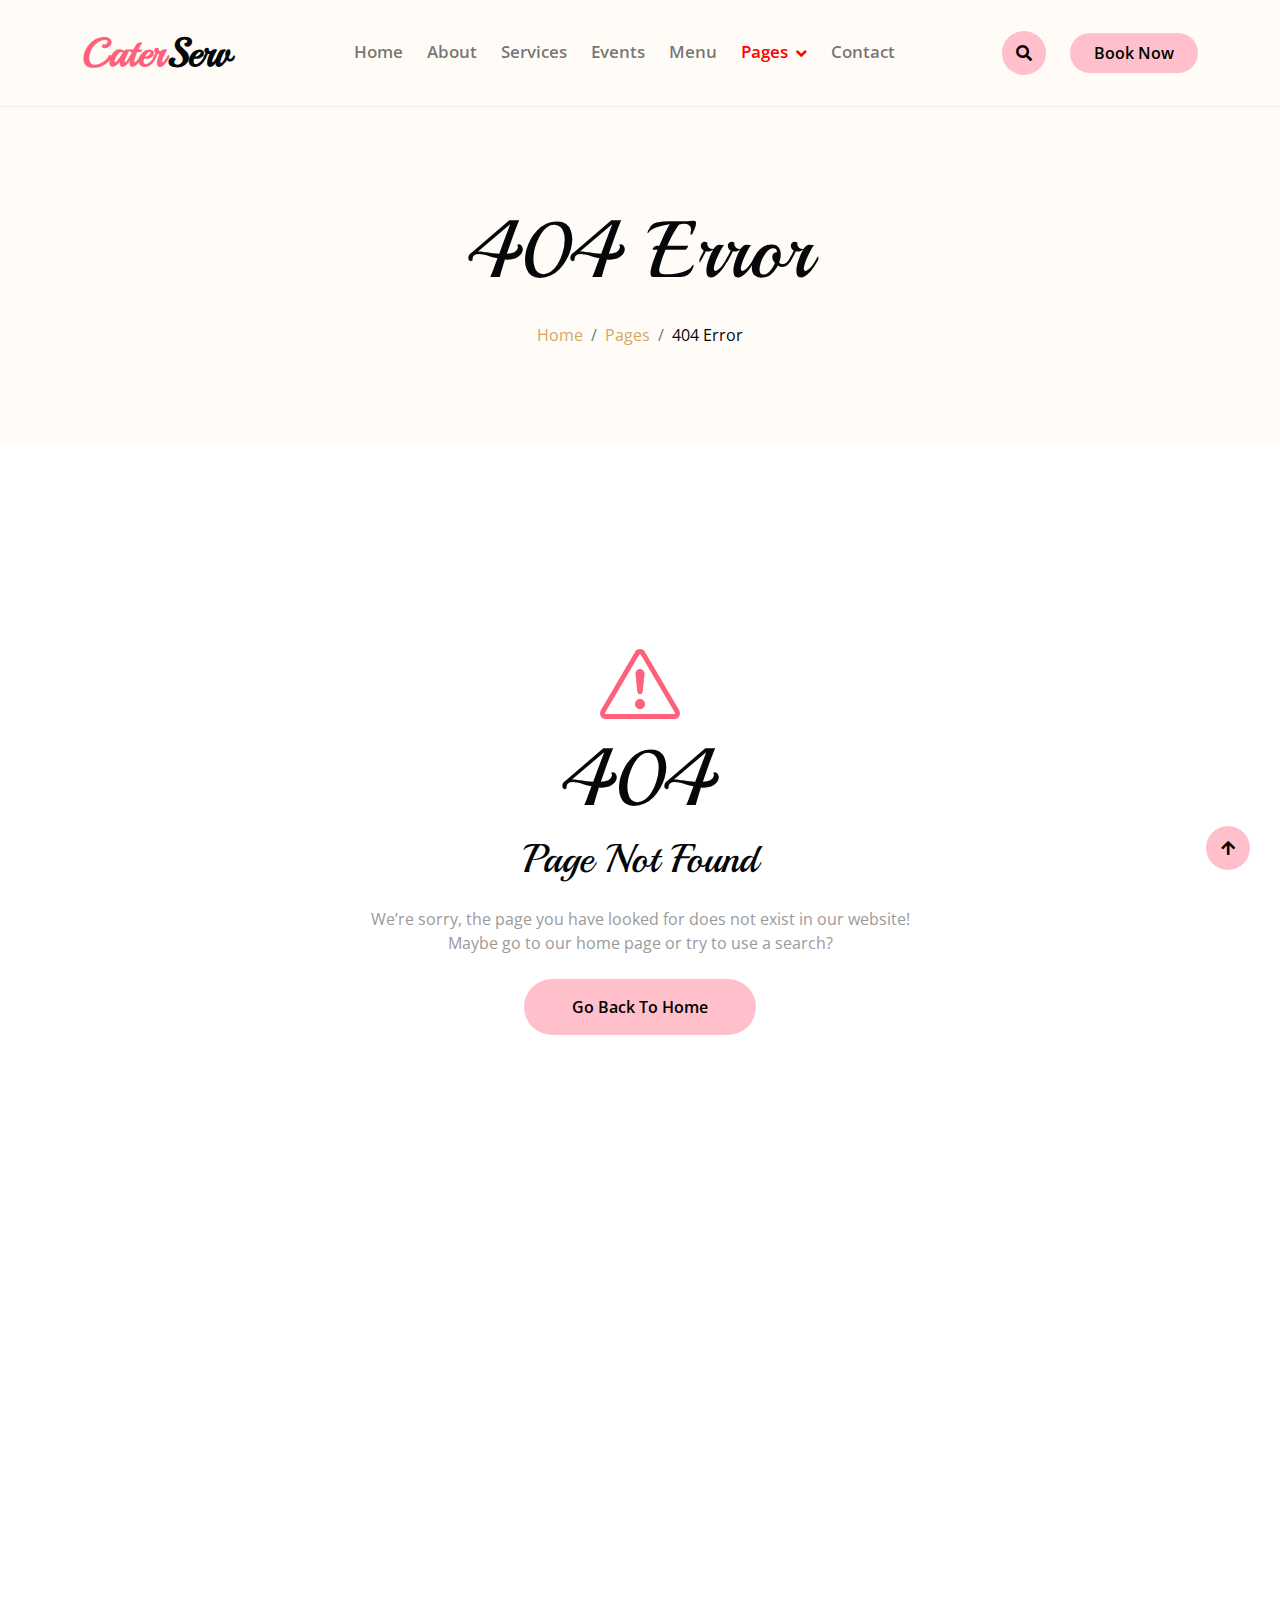
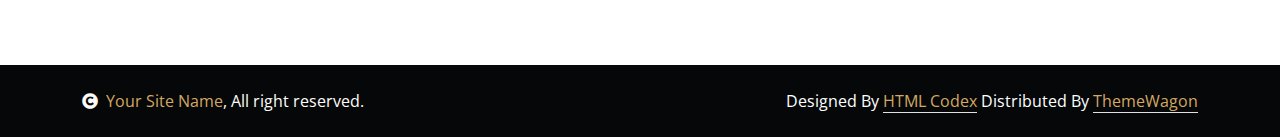
<file: ppt.html>
<!DOCTYPE html>
<html lang="en">

    <head>
        <meta charset="utf-8">
        <title>CaterServ - Catering Services Website Template</title>
        <meta content="width=device-width, initial-scale=1.0" name="viewport">
        <meta content="" name="keywords">
        <meta content="" name="description">

        <!-- Google Web Fonts -->
        <link rel="preconnect" href="https://fonts.googleapis.com">
        <link rel="preconnect" href="https://fonts.gstatic.com" crossorigin>
        <link href="https://fonts.googleapis.com/css2?family=Open+Sans:wght@400;600&family=Playball&display=swap" rel="stylesheet">

        <!-- Icon Font Stylesheet -->
        <link rel="stylesheet" href="https://use.fontawesome.com/releases/v5.15.4/css/all.css"/>
        <link href="https://cdn.jsdelivr.net/npm/bootstrap-icons@1.4.1/font/bootstrap-icons.css" rel="stylesheet">

        <!-- Libraries Stylesheet -->
        <link href="lib/animate/animate.min.css" rel="stylesheet">
        <link href="lib/lightbox/css/lightbox.min.css" rel="stylesheet">
        <link href="lib/owlcarousel/owl.carousel.min.css" rel="stylesheet">

        <!-- Customized Bootstrap Stylesheet -->
        <link href="css/bootstrap.min.css" rel="stylesheet">

        <!-- Template Stylesheet -->
        <link href="css/style.css" rel="stylesheet">
    </head>

    <body>

        <!-- Spinner Start -->
        <div id="spinner" class="show w-100 vh-100 bg-white position-fixed translate-middle top-50 start-50  d-flex align-items-center justify-content-center">
            <div class="spinner-grow text-primary" role="status"></div>
        </div>
        <!-- Spinner End -->


        <!-- Navbar start -->
        <div class="container-fluid nav-bar">
            <div class="container">
                <nav class="navbar navbar-light navbar-expand-lg py-4">
                    <a href="index.html" class="navbar-brand">
                        <h1 class="text-primary fw-bold mb-0">Cater<span class="text-dark">Serv</span> </h1>
                    </a>
                    <button class="navbar-toggler py-2 px-3" type="button" data-bs-toggle="collapse" data-bs-target="#navbarCollapse">
                        <span class="fa fa-bars text-primary"></span>
                    </button>
                    <div class="collapse navbar-collapse" id="navbarCollapse">
                        <div class="navbar-nav mx-auto">
                            <a href="index.html" class="nav-item nav-link">Home</a>
                            <a href="about.html" class="nav-item nav-link">About</a>
                            <a href="service.html" class="nav-item nav-link">Services</a>
                            <a href="event.html" class="nav-item nav-link">Events</a>
                            <a href="menu.html" class="nav-item nav-link">Menu</a>
                            <div class="nav-item dropdown">
                                <a href="#" class="nav-link dropdown-toggle active" data-bs-toggle="dropdown">Pages</a>
                                <div class="dropdown-menu bg-light">
                                    <a href="book.html" class="dropdown-item">Booking</a>
                                    <a href="blog.html" class="dropdown-item">Our Blog</a>
                                    <a href="team.html" class="dropdown-item">Our Team</a>
                                    <a href="testimonial.html" class="dropdown-item">Testimonial</a>
                                    <a href="ppt.html" class="dropdown-item active">Marketplace</a>
                                </div>
                            </div>
                            <a href="contact.html" class="nav-item nav-link">Contact</a>
                        </div>
                        <button class="btn-search btn btn-primary btn-md-square me-4 rounded-circle d-none d-lg-inline-flex" data-bs-toggle="modal" data-bs-target="#searchModal"><i class="fas fa-search"></i></button>
                        <a href="" class="btn btn-primary py-2 px-4 d-none d-xl-inline-block rounded-pill">Book Now</a>
                    </div>
                </nav>
            </div>
        </div>
        <!-- Navbar End -->


        <!-- Modal Search Start -->
        <div class="modal fade" id="searchModal" tabindex="-1" aria-labelledby="exampleModalLabel" aria-hidden="true">
            <div class="modal-dialog modal-fullscreen">
                <div class="modal-content rounded-0">
                    <div class="modal-header">
                        <h5 class="modal-title" id="exampleModalLabel">Search by keyword</h5>
                        <button type="button" class="btn-close" data-bs-dismiss="modal" aria-label="Close"></button>
                    </div>
                    <div class="modal-body d-flex align-items-center">
                        <div class="input-group w-75 mx-auto d-flex">
                            <input type="search" class="form-control bg-transparent p-3" placeholder="keywords" aria-describedby="search-icon-1">
                            <span id="search-icon-1" class="input-group-text p-3"><i class="fa fa-search"></i></span>
                        </div>
                    </div>
                </div>
            </div>
        </div>
        <!-- Modal Search End -->


        <!-- Hero Start -->
        <div class="container-fluid bg-light py-6 my-6 mt-0">
            <div class="container text-center animated bounceInDown">
                <h1 class="display-1 mb-4">404 Error</h1>
                <ol class="breadcrumb justify-content-center mb-0 animated bounceInDown">
                    <li class="breadcrumb-item"><a href="#">Home</a></li>
                    <li class="breadcrumb-item"><a href="#">Pages</a></li>
                    <li class="breadcrumb-item text-dark" aria-current="page">404 Error</li>
                </ol>
            </div>
        </div>
        <!-- Hero End -->


        <!-- 404 Start -->
        <div class="container-fluid py-6 wow fadeInUp" data-wow-delay="0.1s">
            <div class="container text-center">
                <div class="row justify-content-center">
                    <div class="col-lg-6">
                        <i class="bi bi-exclamation-triangle display-1 text-primary"></i>
                        <h1 class="display-1">404</h1>
                        <h1 class="mb-4">Page Not Found</h1>
                        <p class="mb-4">We’re sorry, the page you have looked for does not exist in our website! Maybe go to our home page or try to use a search?</p>
                        <a class="btn btn-primary rounded-pill py-3 px-5" href="">Go Back To Home</a>
                    </div>
                </div>
            </div>
        </div>
        <!-- 404 End -->


        <!-- Footer Start -->
        <div class="container-fluid footer py-6 my-6 mb-0 bg-light wow bounceInUp" data-wow-delay="0.1s">
            <div class="container">
                <div class="row">
                    <div class="col-lg-3 col-md-6">
                        <div class="footer-item">
                            <h1 class="text-primary">Cater<span class="text-dark">Serv</span></h1>
                            <p class="lh-lg mb-4">There cursus massa at urnaaculis estieSed aliquamellus vitae ultrs condmentum leo massamollis its estiegittis miristum.</p>
                            <div class="footer-icon d-flex">
                                <a class="btn btn-primary btn-sm-square me-2 rounded-circle" href=""><i class="fab fa-facebook-f"></i></a>
                                <a class="btn btn-primary btn-sm-square me-2 rounded-circle" href=""><i class="fab fa-twitter"></i></a>
                                <a href="#" class="btn btn-primary btn-sm-square me-2 rounded-circle"><i class="fab fa-instagram"></i></a>
                                <a href="#" class="btn btn-primary btn-sm-square rounded-circle"><i class="fab fa-linkedin-in"></i></a>
                            </div>
                        </div>
                    </div>
                    <div class="col-lg-3 col-md-6">
                        <div class="footer-item">
                            <h4 class="mb-4">Special Facilities</h4>
                            <div class="d-flex flex-column align-items-start">
                                <a class="text-body mb-3" href=""><i class="fa fa-check text-primary me-2"></i>Cheese Burger</a>
                                <a class="text-body mb-3" href=""><i class="fa fa-check text-primary me-2"></i>Sandwich</a>
                                <a class="text-body mb-3" href=""><i class="fa fa-check text-primary me-2"></i>Panner Burger</a>
                                <a class="text-body mb-3" href=""><i class="fa fa-check text-primary me-2"></i>Special Sweets</a>
                            </div>
                        </div>
                    </div>
                    <div class="col-lg-3 col-md-6">
                        <div class="footer-item">
                            <h4 class="mb-4">Contact Us</h4>
                            <div class="d-flex flex-column align-items-start">
                                <p><i class="fa fa-map-marker-alt text-primary me-2"></i> 123 Street, New York, USA</p>
                                <p><i class="fa fa-phone-alt text-primary me-2"></i> (+012) 3456 7890 123</p>
                                <p><i class="fas fa-envelope text-primary me-2"></i> info@example.com</p>
                                <p><i class="fa fa-clock text-primary me-2"></i> 26/7 Hours Service</p>
                            </div>
                        </div>
                    </div>
                    <div class="col-lg-3 col-md-6">
                        <div class="footer-item">
                            <h4 class="mb-4">Social Gallery</h4>
                            <div class="row g-2">
                                <div class="col-4">
                                     <img src="img/menu-01.jpg" class="img-fluid rounded-circle border border-primary p-2" alt="">
                                </div>
                                <div class="col-4">
                                     <img src="img/menu-02.jpg" class="img-fluid rounded-circle border border-primary p-2" alt="">
                                </div>
                                <div class="col-4">
                                     <img src="img/menu-03.jpg" class="img-fluid rounded-circle border border-primary p-2" alt="">
                                </div>
                                <div class="col-4">
                                     <img src="img/menu-04.jpg" class="img-fluid rounded-circle border border-primary p-2" alt="">
                                </div>
                                <div class="col-4">
                                     <img src="img/menu-05.jpg" class="img-fluid rounded-circle border border-primary p-2" alt="">
                                </div>
                                <div class="col-4">
                                     <img src="img/menu-06.jpg" class="img-fluid rounded-circle border border-primary p-2" alt="">
                                </div>
                            </div>
                        </div>
                    </div>
                </div>
            </div>
        </div>
        <!-- Footer End -->


        <!-- Copyright Start -->
        <div class="container-fluid copyright bg-dark py-4">
            <div class="container">
                <div class="row">
                    <div class="col-md-6 text-center text-md-start mb-3 mb-md-0">
                        <span class="text-light"><a href="#"><i class="fas fa-copyright text-light me-2"></i>Your Site Name</a>, All right reserved.</span>
                    </div>
                    <div class="col-md-6 my-auto text-center text-md-end text-white">
                        <!--/*** This template is free as long as you keep the below author’s credit link/attribution link/backlink. ***/-->
                        <!--/*** If you'd like to use the template without the below author’s credit link/attribution link/backlink, ***/-->
                        <!--/*** you can purchase the Credit Removal License from "https://htmlcodex.com/credit-removal". ***/-->
                        Designed By <a class="border-bottom" href="https://htmlcodex.com">HTML Codex</a> Distributed By <a class="border-bottom" href="https://themewagon.com">ThemeWagon</a>
                    </div>
                </div>
            </div>
        </div>
        <!-- Copyright End -->


        <!-- Back to Top -->
        <a href="#" class="btn btn-md-square btn-primary rounded-circle back-to-top"><i class="fa fa-arrow-up"></i></a>   

        
        <!-- JavaScript Libraries -->
        <script src="https://ajax.googleapis.com/ajax/libs/jquery/1.12.4/jquery.min.js"></script>
        <script src="https://cdn.jsdelivr.net/npm/bootstrap@5.0.0/dist/js/bootstrap.bundle.min.js"></script>
        <script src="lib/wow/wow.min.js"></script>
        <script src="lib/easing/easing.min.js"></script>
        <script src="lib/waypoints/waypoints.min.js"></script>
        <script src="lib/counterup/counterup.min.js"></script>
        <script src="lib/lightbox/js/lightbox.min.js"></script>
        <script src="lib/owlcarousel/owl.carousel.min.js"></script>

        <!-- Template Javascript -->
        <script src="js/main.js"></script>
    </body>
</html>
</file>
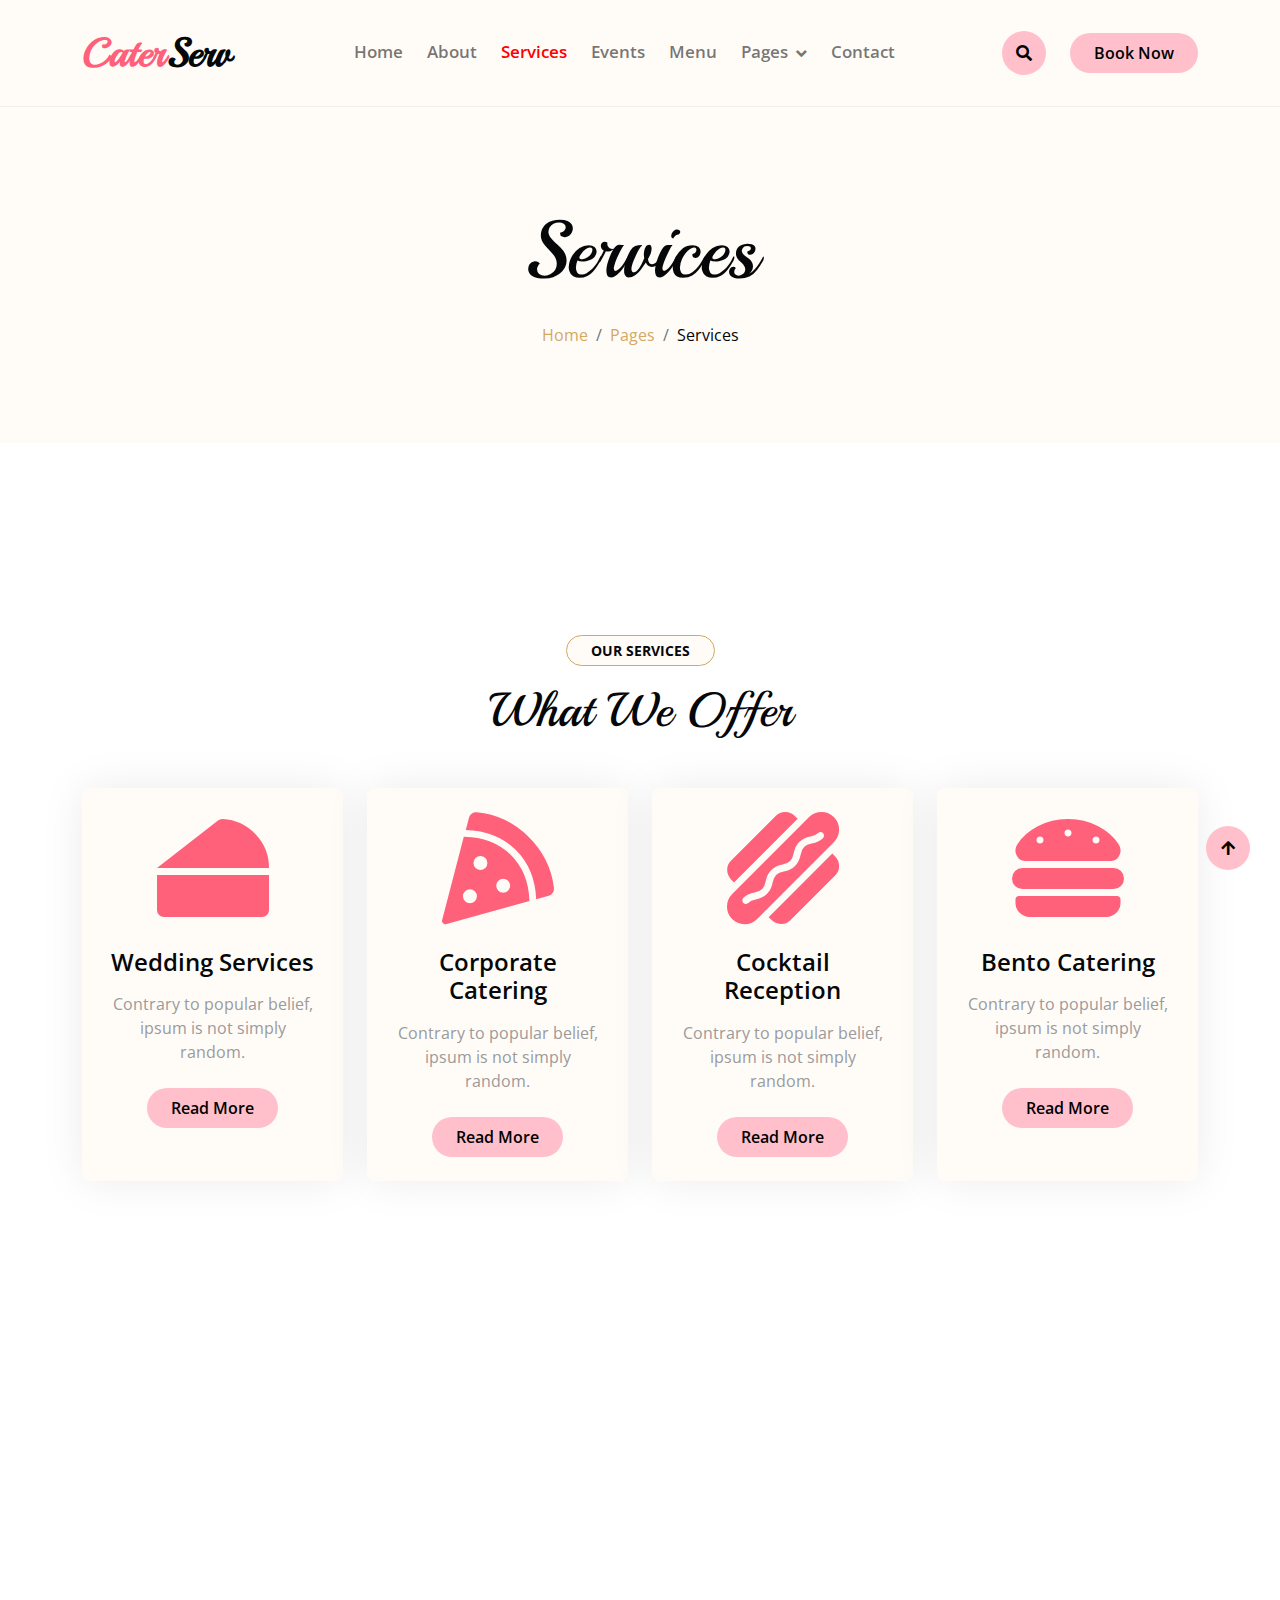
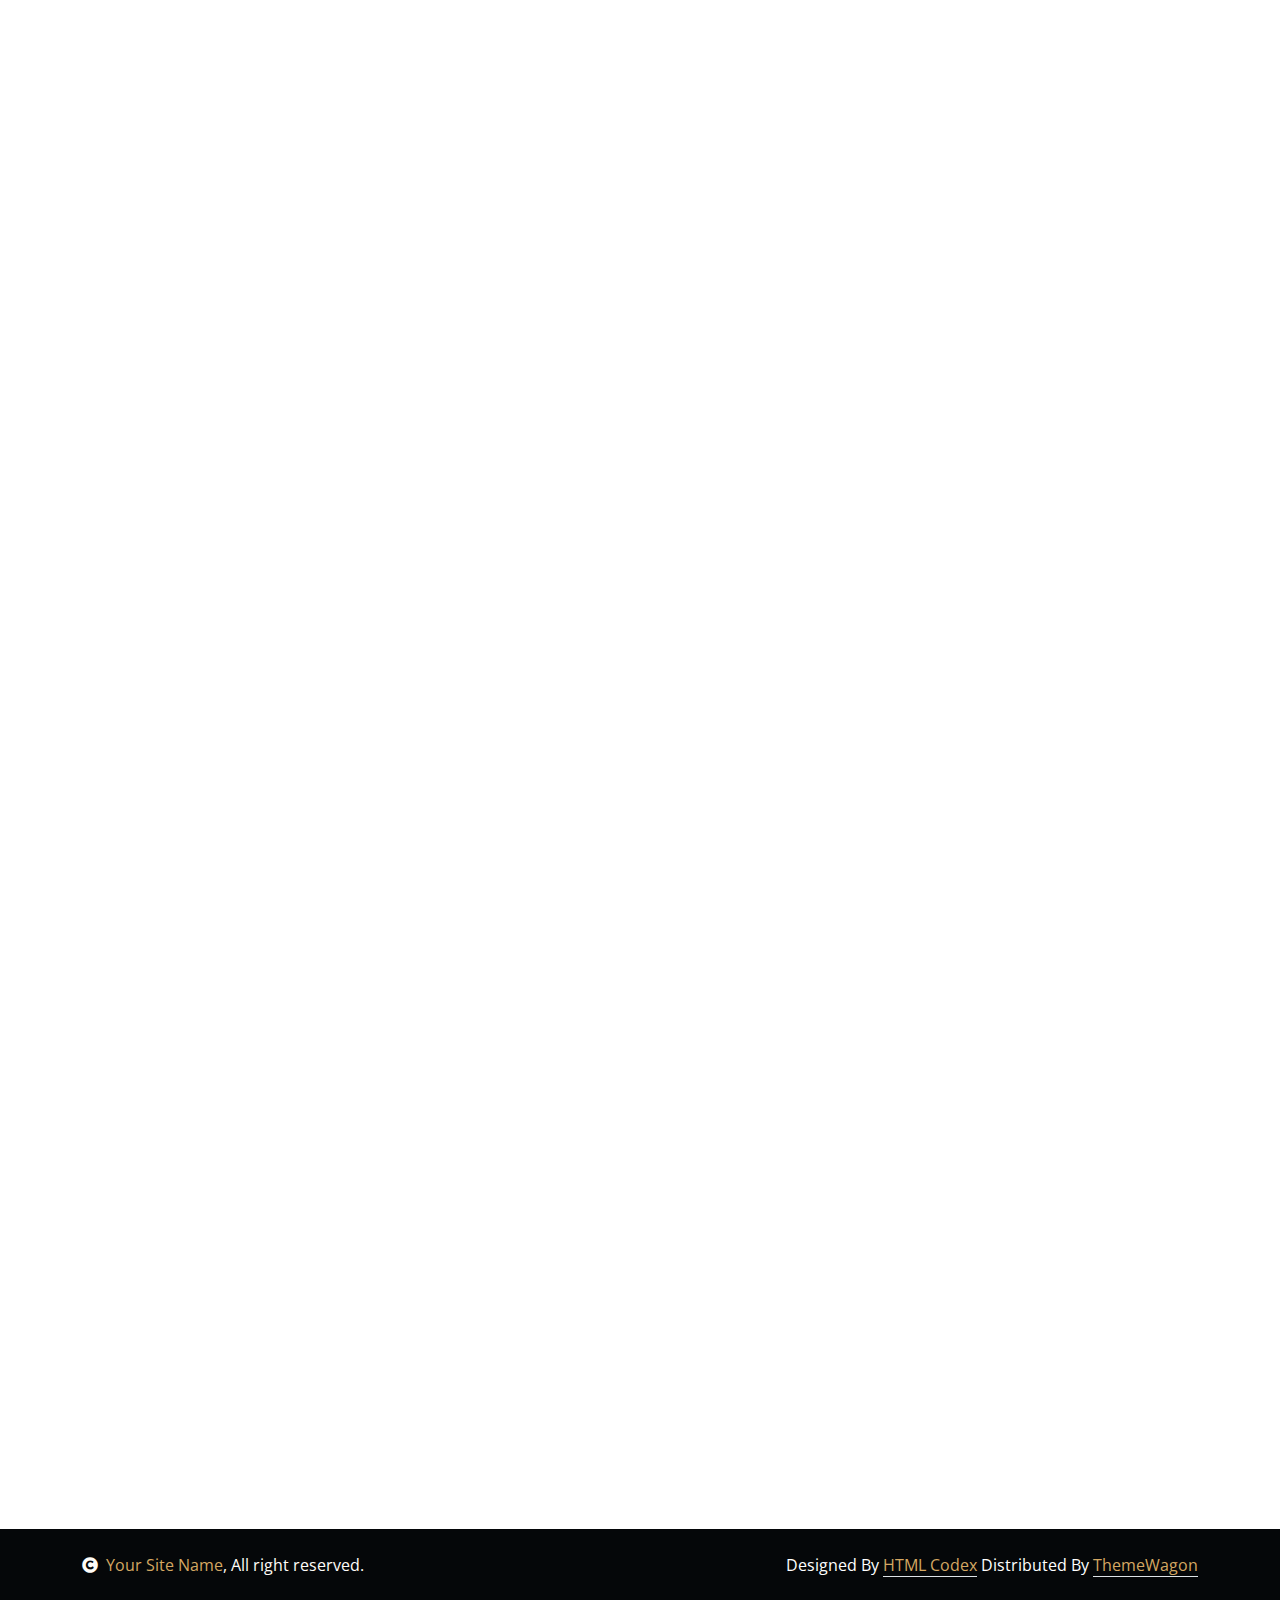
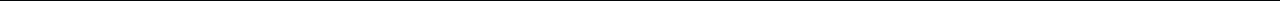
<file: service.html>
<!DOCTYPE html>
<html lang="en">

    <head>
        <meta charset="utf-8">
        <title>CaterServ - Catering Services Website Template</title>
        <meta content="width=device-width, initial-scale=1.0" name="viewport">
        <meta content="" name="keywords">
        <meta content="" name="description">

        <!-- Google Web Fonts -->
        <link rel="preconnect" href="https://fonts.googleapis.com">
        <link rel="preconnect" href="https://fonts.gstatic.com" crossorigin>
        <link href="https://fonts.googleapis.com/css2?family=Open+Sans:wght@400;600&family=Playball&display=swap" rel="stylesheet">

        <!-- Icon Font Stylesheet -->
        <link rel="stylesheet" href="https://use.fontawesome.com/releases/v5.15.4/css/all.css"/>
        <link href="https://cdn.jsdelivr.net/npm/bootstrap-icons@1.4.1/font/bootstrap-icons.css" rel="stylesheet">

        <!-- Libraries Stylesheet -->
        <link href="lib/animate/animate.min.css" rel="stylesheet">
        <link href="lib/lightbox/css/lightbox.min.css" rel="stylesheet">
        <link href="lib/owlcarousel/owl.carousel.min.css" rel="stylesheet">

        <!-- Customized Bootstrap Stylesheet -->
        <link href="css/bootstrap.min.css" rel="stylesheet">

        <!-- Template Stylesheet -->
        <link href="css/style.css" rel="stylesheet">
    </head>

    <body>

        <!-- Spinner Start -->
        <div id="spinner" class="show w-100 vh-100 bg-white position-fixed translate-middle top-50 start-50  d-flex align-items-center justify-content-center">
            <div class="spinner-grow text-primary" role="status"></div>
        </div>
        <!-- Spinner End -->


        <!-- Navbar start -->
        <div class="container-fluid nav-bar">
            <div class="container">
                <nav class="navbar navbar-light navbar-expand-lg py-4">
                    <a href="index.html" class="navbar-brand">
                        <h1 class="text-primary fw-bold mb-0">Cater<span class="text-dark">Serv</span> </h1>
                    </a>
                    <button class="navbar-toggler py-2 px-3" type="button" data-bs-toggle="collapse" data-bs-target="#navbarCollapse">
                        <span class="fa fa-bars text-primary"></span>
                    </button>
                    <div class="collapse navbar-collapse" id="navbarCollapse">
                        <div class="navbar-nav mx-auto">
                            <a href="index.html" class="nav-item nav-link">Home</a>
                            <a href="about.html" class="nav-item nav-link">About</a>
                            <a href="service.html" class="nav-item nav-link active">Services</a>
                            <a href="event.html" class="nav-item nav-link">Events</a>
                            <a href="menu.html" class="nav-item nav-link">Menu</a>
                            <div class="nav-item dropdown">
                                <a href="#" class="nav-link dropdown-toggle" data-bs-toggle="dropdown">Pages</a>
                                <div class="dropdown-menu bg-light">
                                    <a href="book.html" class="dropdown-item">Booking</a>
                                    <a href="blog.html" class="dropdown-item">Our Blog</a>
                                    <a href="team.html" class="dropdown-item">Our Team</a>
                                    <a href="testimonial.html" class="dropdown-item">Testimonial</a>
                                    <a href="404.html" class="dropdown-item">404 Page</a>
                                </div>
                            </div>
                            <a href="contact.html" class="nav-item nav-link">Contact</a>
                        </div>
                        <button class="btn-search btn btn-primary btn-md-square me-4 rounded-circle d-none d-lg-inline-flex" data-bs-toggle="modal" data-bs-target="#searchModal"><i class="fas fa-search"></i></button>
                        <a href="" class="btn btn-primary py-2 px-4 d-none d-xl-inline-block rounded-pill">Book Now</a>
                    </div>
                </nav>
            </div>
        </div>
        <!-- Navbar End -->


        <!-- Modal Search Start -->
        <div class="modal fade" id="searchModal" tabindex="-1" aria-labelledby="exampleModalLabel" aria-hidden="true">
            <div class="modal-dialog modal-fullscreen">
                <div class="modal-content rounded-0">
                    <div class="modal-header">
                        <h5 class="modal-title" id="exampleModalLabel">Search by keyword</h5>
                        <button type="button" class="btn-close" data-bs-dismiss="modal" aria-label="Close"></button>
                    </div>
                    <div class="modal-body d-flex align-items-center">
                        <div class="input-group w-75 mx-auto d-flex">
                            <input type="search" class="form-control bg-transparent p-3" placeholder="keywords" aria-describedby="search-icon-1">
                            <span id="search-icon-1" class="input-group-text p-3"><i class="fa fa-search"></i></span>
                        </div>
                    </div>
                </div>
            </div>
        </div>
        <!-- Modal Search End -->


        <!-- Hero Start -->
        <div class="container-fluid bg-light py-6 my-6 mt-0">
            <div class="container text-center animated bounceInDown">
                <h1 class="display-1 mb-4">Services</h1>
                <ol class="breadcrumb justify-content-center mb-0 animated bounceInDown">
                    <li class="breadcrumb-item"><a href="#">Home</a></li>
                    <li class="breadcrumb-item"><a href="#">Pages</a></li>
                    <li class="breadcrumb-item text-dark" aria-current="page">Services</li>
                </ol>
            </div>
        </div>
        <!-- Hero End -->


        <!-- Service Start -->
        <div class="container-fluid service py-6">
            <div class="container">
                <div class="text-center wow bounceInUp" data-wow-delay="0.1s">
                    <small class="d-inline-block fw-bold text-dark text-uppercase bg-light border border-primary rounded-pill px-4 py-1 mb-3">Our Services</small>
                    <h1 class="display-5 mb-5">What We Offer</h1>
                </div>
                <div class="row g-4">
                    <div class="col-lg-3 col-md-6 col-sm-12 wow bounceInUp" data-wow-delay="0.1s">
                        <div class="bg-light rounded service-item">
                            <div class="service-content d-flex align-items-center justify-content-center p-4">
                                <div class="service-content-icon text-center">
                                    <i class="fas fa-cheese fa-7x text-primary mb-4"></i>
                                    <h4 class="mb-3">Wedding Services</h4>
                                    <p class="mb-4">Contrary to popular belief, ipsum is not simply random.</p>
                                    <a href="#" class="btn btn-primary px-4 py-2 rounded-pill">Read More</a>
                                </div>
                            </div>
                        </div>
                    </div>
                    <div class="col-lg-3 col-md-6 col-sm-12 wow bounceInUp" data-wow-delay="0.3s">
                        <div class="bg-light rounded service-item">
                            <div class="service-content d-flex align-items-center justify-content-center p-4">
                                <div class="service-content-icon text-center">
                                    <i class="fas fa-pizza-slice fa-7x text-primary mb-4"></i>
                                    <h4 class="mb-3">Corporate Catering</h4>
                                    <p class="mb-4">Contrary to popular belief, ipsum is not simply random.</p>
                                    <a href="#" class="btn btn-primary px-4 py-2 rounded-pill">Read More</a>
                                </div>
                            </div>
                        </div>
                    </div>
                    <div class="col-lg-3 col-md-6 col-sm-12 wow bounceInUp" data-wow-delay="0.5s">
                        <div class="bg-light rounded service-item">
                            <div class="service-content d-flex align-items-center justify-content-center p-4">
                                <div class="service-content-icon text-center">
                                    <i class="fas fa-hotdog fa-7x text-primary mb-4"></i>
                                    <h4 class="mb-3">Cocktail Reception</h4>
                                    <p class="mb-4">Contrary to popular belief, ipsum is not simply random.</p>
                                    <a href="#" class="btn btn-primary px-4 py-2 rounded-pill">Read More</a>
                                </div>
                            </div>
                        </div>
                    </div>
                    <div class="col-lg-3 col-md-6 col-sm-12 wow bounceInUp" data-wow-delay="0.7s">
                        <div class="bg-light rounded service-item">
                            <div class="service-content d-flex align-items-center justify-content-center p-4">
                                <div class="service-content-icon text-center">
                                    <i class="fas fa-hamburger fa-7x text-primary mb-4"></i>
                                    <h4 class="mb-3">Bento Catering</h4>
                                    <p class="mb-4">Contrary to popular belief, ipsum is not simply random.</p>
                                    <a href="#" class="btn btn-primary px-4 py-2 rounded-pill">Read More</a>
                                </div>
                            </div>
                        </div>
                    </div>
                    <div class="col-lg-3 col-md-6 col-sm-12 wow bounceInUp" data-wow-delay="0.1s">
                        <div class="bg-light rounded service-item">
                            <div class="service-content d-flex align-items-center justify-content-center p-4">
                                <div class="service-content-icon text-center">
                                    <i class="fas fa-wine-glass-alt fa-7x text-primary mb-4"></i>
                                    <h4 class="mb-3">Pub Party</h4>
                                    <p class="mb-4">Contrary to popular belief, ipsum is not simply random.</p>
                                    <a href="#" class="btn btn-primary px-4 py-2 rounded-pill">Read More</a>
                                </div>
                            </div>
                        </div>
                    </div>
                    <div class="col-lg-3 col-md-6 col-sm-12 wow bounceInUp" data-wow-delay="0.3s">
                        <div class="bg-light rounded service-item">
                            <div class="service-content d-flex align-items-center justify-content-center p-4">
                                <div class="service-content-icon text-center">
                                    <i class="fas fa-walking fa-7x text-primary mb-4"></i>
                                    <h4 class="mb-3">Home Delivery</h4>
                                    <p class="mb-4">Contrary to popular belief, ipsum is not simply random.</p>
                                    <a href="#" class="btn btn-primary px-4 py-2 rounded-pill">Read More</a>
                                </div>
                            </div>
                        </div>
                    </div>
                    <div class="col-lg-3 col-md-6 col-sm-12 wow bounceInUp" data-wow-delay="0.5s">
                        <div class="bg-light rounded service-item">
                            <div class="service-content d-flex align-items-center justify-content-center p-4">
                                <div class="service-content-icon text-center">
                                    <i class="fas fa-wheelchair fa-7x text-primary mb-4"></i>
                                    <h4 class="mb-3">Sit-down Catering</h4>
                                    <p class="mb-4">Contrary to popular belief, ipsum is not simply random.</p>
                                    <a href="#" class="btn btn-primary px-4 py-2 rounded-pill">Read More</a>
                                </div>
                            </div>
                        </div>
                    </div>
                    <div class="col-lg-3 col-md-6 col-sm-12 wow bounceInUp" data-wow-delay="0.7s">
                        <div class="bg-light rounded service-item">
                            <div class="service-content d-flex align-items-center justify-content-center p-4">
                                <div class="service-content-icon text-center">
                                    <i class="fas fa-utensils fa-7x text-primary mb-4"></i>
                                    <h4 class="mb-3">Buffet Catering</h4>
                                    <p class="mb-4">Contrary to popular belief, ipsum is not simply random.</p>
                                    <a href="#" class="btn btn-primary px-4 py-2 rounded-pill">Read More</a>
                                </div>
                            </div>
                        </div>
                    </div>
                </div>
            </div>
        </div>
        <!-- Service End -->


        <!-- Testimonial Start -->
        <div class="container-fluid py-6">
            <div class="container">
                <div class="text-center wow bounceInUp" data-wow-delay="0.1s">
                    <small class="d-inline-block fw-bold text-dark text-uppercase bg-light border border-primary rounded-pill px-4 py-1 mb-3">Testimonial</small>
                    <h1 class="display-5 mb-5">What Our Customers says!</h1>
                </div>
                <div class="owl-carousel owl-theme testimonial-carousel testimonial-carousel-1 mb-4 wow bounceInUp" data-wow-delay="0.1s">
                    <div class="testimonial-item rounded bg-light">
                        <div class="d-flex mb-3">
                            <img src="img/testimonial-1.jpg" class="img-fluid rounded-circle flex-shrink-0" alt="">
                            <div class="position-absolute" style="top: 15px; right: 20px;">
                                <i class="fa fa-quote-right fa-2x"></i>
                            </div>
                            <div class="ps-3 my-auto">
                                <h4 class="mb-0">Person Name</h4>
                                <p class="m-0">Profession</p>
                            </div>
                        </div>
                        <div class="testimonial-content">
                            <div class="d-flex">
                                <i class="fas fa-star text-primary"></i>
                                <i class="fas fa-star text-primary"></i>
                                <i class="fas fa-star text-primary"></i>
                                <i class="fas fa-star text-primary"></i>
                                <i class="fas fa-star text-primary"></i>
                            </div>
                            <p class="fs-5 m-0 pt-3">Lorem ipsum dolor sit amet elit, sed do eiusmod tempor ut labore et dolore magna aliqua.</p>
                        </div>
                    </div>
                    <div class="testimonial-item rounded bg-light">
                        <div class="d-flex mb-3">
                            <img src="img/testimonial-2.jpg" class="img-fluid rounded-circle flex-shrink-0" alt="">
                            <div class="position-absolute" style="top: 15px; right: 20px;">
                                <i class="fa fa-quote-right fa-2x"></i>
                            </div>
                            <div class="ps-3 my-auto">
                                <h4 class="mb-0">Person Name</h4>
                                <p class="m-0">Profession</p>
                            </div>
                        </div>
                        <div class="testimonial-content">
                            <div class="d-flex">
                                <i class="fas fa-star text-primary"></i>
                                <i class="fas fa-star text-primary"></i>
                                <i class="fas fa-star text-primary"></i>
                                <i class="fas fa-star text-primary"></i>
                                <i class="fas fa-star text-primary"></i>
                            </div>
                            <p class="fs-5 m-0 pt-3">Lorem ipsum dolor sit amet elit, sed do eiusmod tempor ut labore et dolore magna aliqua.</p>
                        </div>
                    </div>
                    <div class="testimonial-item rounded bg-light">
                        <div class="d-flex mb-3">
                            <img src="img/testimonial-3.jpg" class="img-fluid rounded-circle flex-shrink-0" alt="">
                            <div class="position-absolute" style="top: 15px; right: 20px;">
                                <i class="fa fa-quote-right fa-2x"></i>
                            </div>
                            <div class="ps-3 my-auto">
                                <h4 class="mb-0">Person Name</h4>
                                <p class="m-0">Profession</p>
                            </div>
                        </div>
                        <div class="testimonial-content">
                            <div class="d-flex">
                                <i class="fas fa-star text-primary"></i>
                                <i class="fas fa-star text-primary"></i>
                                <i class="fas fa-star text-primary"></i>
                                <i class="fas fa-star text-primary"></i>
                                <i class="fas fa-star text-primary"></i>
                            </div>
                            <p class="fs-5 m-0 pt-3">Lorem ipsum dolor sit amet elit, sed do eiusmod tempor ut labore et dolore magna aliqua.</p>
                        </div>
                    </div>
                    <div class="testimonial-item rounded bg-light">
                        <div class="d-flex mb-3">
                            <img src="img/testimonial-4.jpg" class="img-fluid rounded-circle flex-shrink-0" alt="">
                            <div class="position-absolute" style="top: 15px; right: 20px;">
                                <i class="fa fa-quote-right fa-2x"></i>
                            </div>
                            <div class="ps-3 my-auto">
                                <h4 class="mb-0">Person Name</h4>
                                <p class="m-0">Profession</p>
                            </div>
                        </div>
                        <div class="testimonial-content">
                            <div class="d-flex">
                                <i class="fas fa-star text-primary"></i>
                                <i class="fas fa-star text-primary"></i>
                                <i class="fas fa-star text-primary"></i>
                                <i class="fas fa-star text-primary"></i>
                                <i class="fas fa-star text-primary"></i>
                            </div>
                            <p class="fs-5 m-0 pt-3">Lorem ipsum dolor sit amet elit, sed do eiusmod tempor ut labore et dolore magna aliqua.</p>
                        </div>
                    </div>
                </div>
                <div class="owl-carousel testimonial-carousel testimonial-carousel-2 wow bounceInUp" data-wow-delay="0.3s">
                    <div class="testimonial-item rounded bg-light">
                        <div class="d-flex mb-3">
                            <img src="img/testimonial-1.jpg" class="img-fluid rounded-circle flex-shrink-0" alt="">
                            <div class="position-absolute" style="top: 15px; right: 20px;">
                                <i class="fa fa-quote-right fa-2x"></i>
                            </div>
                            <div class="ps-3 my-auto">
                                <h4 class="mb-0">Person Name</h4>
                                <p class="m-0">Profession</p>
                            </div>
                        </div>
                        <div class="testimonial-content">
                            <div class="d-flex">
                                <i class="fas fa-star text-primary"></i>
                                <i class="fas fa-star text-primary"></i>
                                <i class="fas fa-star text-primary"></i>
                                <i class="fas fa-star text-primary"></i>
                                <i class="fas fa-star text-primary"></i>
                            </div>
                            <p class="fs-5 m-0 pt-3">Lorem ipsum dolor sit amet elit, sed do eiusmod tempor ut labore et dolore magna aliqua.</p>
                        </div>
                    </div>
                    <div class="testimonial-item rounded bg-light">
                        <div class="d-flex mb-3">
                            <img src="img/testimonial-2.jpg" class="img-fluid rounded-circle flex-shrink-0" alt="">
                            <div class="position-absolute" style="top: 15px; right: 20px;">
                                <i class="fa fa-quote-right fa-2x"></i>
                            </div>
                            <div class="ps-3 my-auto">
                                <h4 class="mb-0">Person Name</h4>
                                <p class="m-0">Profession</p>
                            </div>
                        </div>
                        <div class="testimonial-content">
                            <div class="d-flex">
                                <i class="fas fa-star text-primary"></i>
                                <i class="fas fa-star text-primary"></i>
                                <i class="fas fa-star text-primary"></i>
                                <i class="fas fa-star text-primary"></i>
                                <i class="fas fa-star text-primary"></i>
                            </div>
                            <p class="fs-5 m-0 pt-3">Lorem ipsum dolor sit amet elit, sed do eiusmod tempor ut labore et dolore magna aliqua.</p>
                        </div>
                    </div>
                    <div class="testimonial-item rounded bg-light">
                        <div class="d-flex mb-3">
                            <img src="img/testimonial-3.jpg" class="img-fluid rounded-circle flex-shrink-0" alt="">
                            <div class="position-absolute" style="top: 15px; right: 20px;">
                                <i class="fa fa-quote-right fa-2x"></i>
                            </div>
                            <div class="ps-3 my-auto">
                                <h4 class="mb-0">Person Name</h4>
                                <p class="m-0">Profession</p>
                            </div>
                        </div>
                        <div class="testimonial-content">
                            <div class="d-flex">
                                <i class="fas fa-star text-primary"></i>
                                <i class="fas fa-star text-primary"></i>
                                <i class="fas fa-star text-primary"></i>
                                <i class="fas fa-star text-primary"></i>
                                <i class="fas fa-star text-primary"></i>
                            </div>
                            <p class="fs-5 m-0 pt-3">Lorem ipsum dolor sit amet elit, sed do eiusmod tempor ut labore et dolore magna aliqua.</p>
                        </div>
                    </div>
                    <div class="testimonial-item rounded bg-light">
                        <div class="d-flex mb-3">
                            <img src="img/testimonial-4.jpg" class="img-fluid rounded-circle flex-shrink-0" alt="">
                            <div class="position-absolute" style="top: 15px; right: 20px;">
                                <i class="fa fa-quote-right fa-2x"></i>
                            </div>
                            <div class="ps-3 my-auto">
                                <h4 class="mb-0">Person Name</h4>
                                <p class="m-0">Profession</p>
                            </div>
                        </div>
                        <div class="testimonial-content">
                            <div class="d-flex">
                                <i class="fas fa-star text-primary"></i>
                                <i class="fas fa-star text-primary"></i>
                                <i class="fas fa-star text-primary"></i>
                                <i class="fas fa-star text-primary"></i>
                                <i class="fas fa-star text-primary"></i>
                            </div>
                            <p class="fs-5 m-0 pt-3">Lorem ipsum dolor sit amet elit, sed do eiusmod tempor ut labore et dolore magna aliqua.</p>
                        </div>
                    </div>
                </div>
            </div>
        </div>
        <!-- Testimonial End -->


        <!-- Footer Start -->
        <div class="container-fluid footer py-6 my-6 mb-0 bg-light wow bounceInUp" data-wow-delay="0.1s">
            <div class="container">
                <div class="row">
                    <div class="col-lg-3 col-md-6">
                        <div class="footer-item">
                            <h1 class="text-primary">Cater<span class="text-dark">Serv</span></h1>
                            <p class="lh-lg mb-4">There cursus massa at urnaaculis estieSed aliquamellus vitae ultrs condmentum leo massamollis its estiegittis miristum.</p>
                            <div class="footer-icon d-flex">
                                <a class="btn btn-primary btn-sm-square me-2 rounded-circle" href=""><i class="fab fa-facebook-f"></i></a>
                                <a class="btn btn-primary btn-sm-square me-2 rounded-circle" href=""><i class="fab fa-twitter"></i></a>
                                <a href="#" class="btn btn-primary btn-sm-square me-2 rounded-circle"><i class="fab fa-instagram"></i></a>
                                <a href="#" class="btn btn-primary btn-sm-square rounded-circle"><i class="fab fa-linkedin-in"></i></a>
                            </div>
                        </div>
                    </div>
                    <div class="col-lg-3 col-md-6">
                        <div class="footer-item">
                            <h4 class="mb-4">Special Facilities</h4>
                            <div class="d-flex flex-column align-items-start">
                                <a class="text-body mb-3" href=""><i class="fa fa-check text-primary me-2"></i>Cheese Burger</a>
                                <a class="text-body mb-3" href=""><i class="fa fa-check text-primary me-2"></i>Sandwich</a>
                                <a class="text-body mb-3" href=""><i class="fa fa-check text-primary me-2"></i>Panner Burger</a>
                                <a class="text-body mb-3" href=""><i class="fa fa-check text-primary me-2"></i>Special Sweets</a>
                            </div>
                        </div>
                    </div>
                    <div class="col-lg-3 col-md-6">
                        <div class="footer-item">
                            <h4 class="mb-4">Contact Us</h4>
                            <div class="d-flex flex-column align-items-start">
                                <p><i class="fa fa-map-marker-alt text-primary me-2"></i> 123 Street, New York, USA</p>
                                <p><i class="fa fa-phone-alt text-primary me-2"></i> (+012) 3456 7890 123</p>
                                <p><i class="fas fa-envelope text-primary me-2"></i> info@example.com</p>
                                <p><i class="fa fa-clock text-primary me-2"></i> 26/7 Hours Service</p>
                            </div>
                        </div>
                    </div>
                    <div class="col-lg-3 col-md-6">
                        <div class="footer-item">
                            <h4 class="mb-4">Social Gallery</h4>
                            <div class="row g-2">
                                <div class="col-4">
                                     <img src="img/menu-01.jpg" class="img-fluid rounded-circle border border-primary p-2" alt="">
                                </div>
                                <div class="col-4">
                                     <img src="img/menu-02.jpg" class="img-fluid rounded-circle border border-primary p-2" alt="">
                                </div>
                                <div class="col-4">
                                     <img src="img/menu-03.jpg" class="img-fluid rounded-circle border border-primary p-2" alt="">
                                </div>
                                <div class="col-4">
                                     <img src="img/menu-04.jpg" class="img-fluid rounded-circle border border-primary p-2" alt="">
                                </div>
                                <div class="col-4">
                                     <img src="img/menu-05.jpg" class="img-fluid rounded-circle border border-primary p-2" alt="">
                                </div>
                                <div class="col-4">
                                     <img src="img/menu-06.jpg" class="img-fluid rounded-circle border border-primary p-2" alt="">
                                </div>
                            </div>
                        </div>
                    </div>
                </div>
            </div>
        </div>
        <!-- Footer End -->


        <!-- Copyright Start -->
        <div class="container-fluid copyright bg-dark py-4">
            <div class="container">
                <div class="row">
                    <div class="col-md-6 text-center text-md-start mb-3 mb-md-0">
                        <span class="text-light"><a href="#"><i class="fas fa-copyright text-light me-2"></i>Your Site Name</a>, All right reserved.</span>
                    </div>
                    <div class="col-md-6 my-auto text-center text-md-end text-white">
                        <!--/*** This template is free as long as you keep the below author’s credit link/attribution link/backlink. ***/-->
                        <!--/*** If you'd like to use the template without the below author’s credit link/attribution link/backlink, ***/-->
                        <!--/*** you can purchase the Credit Removal License from "https://htmlcodex.com/credit-removal". ***/-->
                        Designed By <a class="border-bottom" href="https://htmlcodex.com">HTML Codex</a> Distributed By <a class="border-bottom" href="https://themewagon.com">ThemeWagon</a>
                    </div>
                </div>
            </div>
        </div>
        <!-- Copyright End -->


        <!-- Back to Top -->
        <a href="#" class="btn btn-md-square btn-primary rounded-circle back-to-top"><i class="fa fa-arrow-up"></i></a>   

        
    <!-- JavaScript Libraries -->
    <script src="https://ajax.googleapis.com/ajax/libs/jquery/1.12.4/jquery.min.js"></script>
    <script src="https://cdn.jsdelivr.net/npm/bootstrap@5.0.0/dist/js/bootstrap.bundle.min.js"></script>
    <script src="lib/wow/wow.min.js"></script>
    <script src="lib/easing/easing.min.js"></script>
    <script src="lib/waypoints/waypoints.min.js"></script>
    <script src="lib/counterup/counterup.min.js"></script>
    <script src="lib/lightbox/js/lightbox.min.js"></script>
    <script src="lib/owlcarousel/owl.carousel.min.js"></script>

    <!-- Template Javascript -->
    <script src="js/main.js"></script>
    </body>

</html>
</file>
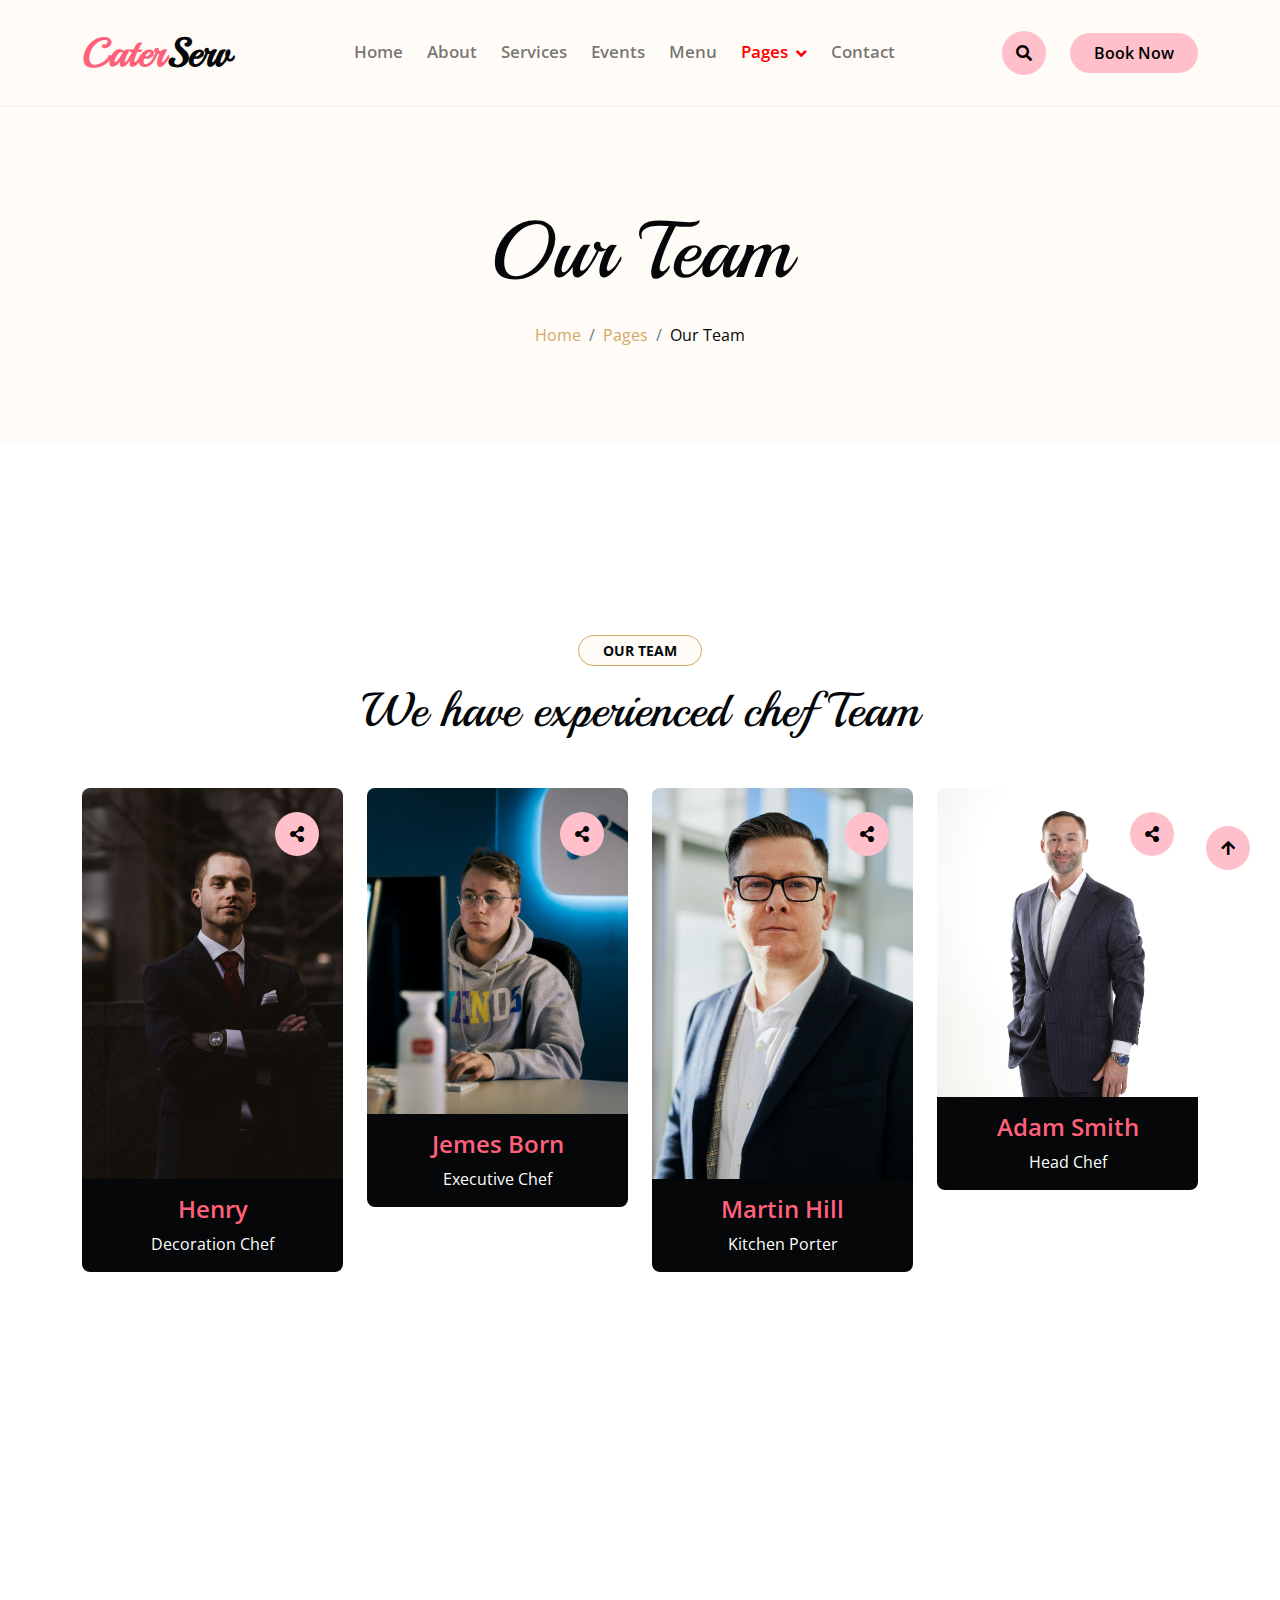
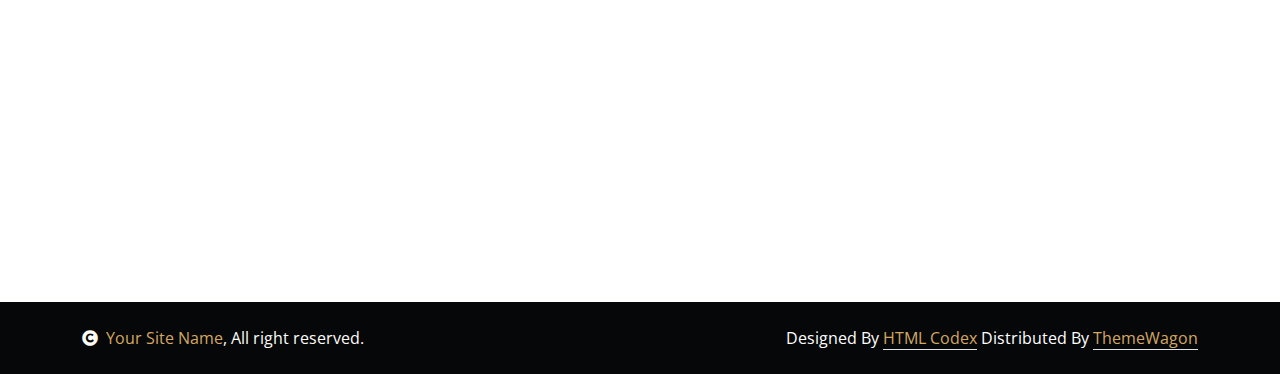
<file: team.html>
<!DOCTYPE html>
<html lang="en">

    <head>
        <meta charset="utf-8">
        <title>CaterServ - Catering Services Website Template</title>
        <meta content="width=device-width, initial-scale=1.0" name="viewport">
        <meta content="" name="keywords">
        <meta content="" name="description">

        <!-- Google Web Fonts -->
        <link rel="preconnect" href="https://fonts.googleapis.com">
        <link rel="preconnect" href="https://fonts.gstatic.com" crossorigin>
        <link href="https://fonts.googleapis.com/css2?family=Open+Sans:wght@400;600&family=Playball&display=swap" rel="stylesheet">

        <!-- Icon Font Stylesheet -->
        <link rel="stylesheet" href="https://use.fontawesome.com/releases/v5.15.4/css/all.css"/>
        <link href="https://cdn.jsdelivr.net/npm/bootstrap-icons@1.4.1/font/bootstrap-icons.css" rel="stylesheet">

        <!-- Libraries Stylesheet -->
        <link href="lib/animate/animate.min.css" rel="stylesheet">
        <link href="lib/lightbox/css/lightbox.min.css" rel="stylesheet">
        <link href="lib/owlcarousel/owl.carousel.min.css" rel="stylesheet">

        <!-- Customized Bootstrap Stylesheet -->
        <link href="css/bootstrap.min.css" rel="stylesheet">

        <!-- Template Stylesheet -->
        <link href="css/style.css" rel="stylesheet">
    </head>

    <body>

        <!-- Spinner Start -->
        <div id="spinner" class="show w-100 vh-100 bg-white position-fixed translate-middle top-50 start-50  d-flex align-items-center justify-content-center">
            <div class="spinner-grow text-primary" role="status"></div>
        </div>
        <!-- Spinner End -->


        <!-- Navbar start -->
        <div class="container-fluid nav-bar">
            <div class="container">
                <nav class="navbar navbar-light navbar-expand-lg py-4">
                    <a href="index.html" class="navbar-brand">
                        <h1 class="text-primary fw-bold mb-0">Cater<span class="text-dark">Serv</span> </h1>
                    </a>
                    <button class="navbar-toggler py-2 px-3" type="button" data-bs-toggle="collapse" data-bs-target="#navbarCollapse">
                        <span class="fa fa-bars text-primary"></span>
                    </button>
                    <div class="collapse navbar-collapse" id="navbarCollapse">
                        <div class="navbar-nav mx-auto">
                            <a href="index.html" class="nav-item nav-link">Home</a>
                            <a href="about.html" class="nav-item nav-link">About</a>
                            <a href="service.html" class="nav-item nav-link">Services</a>
                            <a href="event.html" class="nav-item nav-link">Events</a>
                            <a href="menu.html" class="nav-item nav-link">Menu</a>
                            <div class="nav-item dropdown">
                                <a href="#" class="nav-link dropdown-toggle active" data-bs-toggle="dropdown">Pages</a>
                                <div class="dropdown-menu bg-light">
                                    <a href="book.html" class="dropdown-item">Booking</a>
                                    <a href="blog.html" class="dropdown-item">Our Blog</a>
                                    <a href="team.html" class="dropdown-item active">Our Team</a>
                                    <a href="testimonial.html" class="dropdown-item">Testimonial</a>
                                    <a href="404.html" class="dropdown-item">404 Page</a>
                                </div>
                            </div>
                            <a href="contact.html" class="nav-item nav-link">Contact</a>
                        </div>
                        <button class="btn-search btn btn-primary btn-md-square me-4 rounded-circle d-none d-lg-inline-flex" data-bs-toggle="modal" data-bs-target="#searchModal"><i class="fas fa-search"></i></button>
                        <a href="" class="btn btn-primary py-2 px-4 d-none d-xl-inline-block rounded-pill">Book Now</a>
                    </div>
                </nav>
            </div>
        </div>
        <!-- Navbar End -->


        <!-- Modal Search Start -->
        <div class="modal fade" id="searchModal" tabindex="-1" aria-labelledby="exampleModalLabel" aria-hidden="true">
            <div class="modal-dialog modal-fullscreen">
                <div class="modal-content rounded-0">
                    <div class="modal-header">
                        <h5 class="modal-title" id="exampleModalLabel">Search by keyword</h5>
                        <button type="button" class="btn-close" data-bs-dismiss="modal" aria-label="Close"></button>
                    </div>
                    <div class="modal-body d-flex align-items-center">
                        <div class="input-group w-75 mx-auto d-flex">
                            <input type="search" class="form-control bg-transparent p-3" placeholder="keywords" aria-describedby="search-icon-1">
                            <span id="search-icon-1" class="input-group-text p-3"><i class="fa fa-search"></i></span>
                        </div>
                    </div>
                </div>
            </div>
        </div>
        <!-- Modal Search End -->


        <!-- Hero Start -->
        <div class="container-fluid bg-light py-6 my-6 mt-0">
            <div class="container text-center animated bounceInDown">
                <h1 class="display-1 mb-4">Our Team</h1>
                <ol class="breadcrumb justify-content-center mb-0 animated bounceInDown">
                    <li class="breadcrumb-item"><a href="#">Home</a></li>
                    <li class="breadcrumb-item"><a href="#">Pages</a></li>
                    <li class="breadcrumb-item text-dark" aria-current="page">Our Team</li>
                </ol>
            </div>
        </div>
        <!-- Hero End -->


        <!-- Team Start -->
        <div class="container-fluid team py-6">
            <div class="container">
                <div class="text-center wow bounceInUp" data-wow-delay="0.1s">
                    <small class="d-inline-block fw-bold text-dark text-uppercase bg-light border border-primary rounded-pill px-4 py-1 mb-3">Our Team</small>
                    <h1 class="display-5 mb-5">We have experienced chef Team</h1>
                </div>
                <div class="row g-4">
                    <div class="col-lg-3 col-md-6 wow bounceInUp" data-wow-delay="0.1s">
                        <div class="team-item rounded">
                            <img class="img-fluid rounded-top " src="img/team-1.jpg" alt="">
                            <div class="team-content text-center py-3 bg-dark rounded-bottom">
                                <h4 class="text-primary">Henry</h4>
                                <p class="text-white mb-0">Decoration Chef</p>
                            </div>
                            <div class="team-icon d-flex flex-column justify-content-center m-4">
                                <a class="share btn btn-primary btn-md-square rounded-circle mb-2" href=""><i class="fas fa-share-alt"></i></a>
                                <a class="share-link btn btn-primary btn-md-square rounded-circle mb-2" href=""><i class="fab fa-facebook-f"></i></a>
                                <a class="share-link btn btn-primary btn-md-square rounded-circle mb-2" href=""><i class="fab fa-twitter"></i></a>
                                <a class="share-link btn btn-primary btn-md-square rounded-circle mb-2" href=""><i class="fab fa-instagram"></i></a>
                            </div>
                        </div>
                    </div>
                    <div class="col-lg-3 col-md-6 wow bounceInUp" data-wow-delay="0.3s">
                        <div class="team-item rounded">
                            <img class="img-fluid rounded-top " src="img/team-2.jpg" alt="">
                            <div class="team-content text-center py-3 bg-dark rounded-bottom">
                                <h4 class="text-primary">Jemes Born</h4>
                                <p class="text-white mb-0">Executive Chef</p>
                            </div>
                            <div class="team-icon d-flex flex-column justify-content-center m-4">
                                <a class="share btn btn-primary btn-md-square rounded-circle mb-2" href=""><i class="fas fa-share-alt"></i></a>
                                <a class="share-link btn btn-primary btn-md-square rounded-circle mb-2" href=""><i class="fab fa-facebook-f"></i></a>
                                <a class="share-link btn btn-primary btn-md-square rounded-circle mb-2" href=""><i class="fab fa-twitter"></i></a>
                                <a class="share-link btn btn-primary btn-md-square rounded-circle mb-2" href=""><i class="fab fa-instagram"></i></a>
                            </div>
                        </div>
                    </div>
                    <div class="col-lg-3 col-md-6 wow bounceInUp" data-wow-delay="0.5s">
                        <div class="team-item rounded">
                            <img class="img-fluid rounded-top " src="img/team-3.jpg" alt="">
                            <div class="team-content text-center py-3 bg-dark rounded-bottom">
                                <h4 class="text-primary">Martin Hill</h4>
                                <p class="text-white mb-0">Kitchen Porter</p>
                            </div>
                            <div class="team-icon d-flex flex-column justify-content-center m-4">
                                <a class="share btn btn-primary btn-md-square rounded-circle mb-2" href=""><i class="fas fa-share-alt"></i></a>
                                <a class="share-link btn btn-primary btn-md-square rounded-circle mb-2" href=""><i class="fab fa-facebook-f"></i></a>
                                <a class="share-link btn btn-primary btn-md-square rounded-circle mb-2" href=""><i class="fab fa-twitter"></i></a>
                                <a class="share-link btn btn-primary btn-md-square rounded-circle mb-2" href=""><i class="fab fa-instagram"></i></a>
                            </div>
                        </div>
                    </div>
                    <div class="col-lg-3 col-md-6 wow bounceInUp" data-wow-delay="0.7s">
                        <div class="team-item rounded">
                            <img class="img-fluid rounded-top " src="img/team-4.jpg" alt="">
                            <div class="team-content text-center py-3 bg-dark rounded-bottom">
                                <h4 class="text-primary">Adam Smith</h4>
                                <p class="text-white mb-0">Head Chef</p>
                            </div>
                            <div class="team-icon d-flex flex-column justify-content-center m-4">
                                <a class="share btn btn-primary btn-md-square rounded-circle mb-2" href=""><i class="fas fa-share-alt"></i></a>
                                <a class="share-link btn btn-primary btn-md-square rounded-circle mb-2" href=""><i class="fab fa-facebook-f"></i></a>
                                <a class="share-link btn btn-primary btn-md-square rounded-circle mb-2" href=""><i class="fab fa-twitter"></i></a>
                                <a class="share-link btn btn-primary btn-md-square rounded-circle mb-2" href=""><i class="fab fa-instagram"></i></a>
                            </div>
                        </div>
                    </div>
                </div>
            </div>
        </div>
        <!-- Team End -->


        <!-- Footer Start -->
        <div class="container-fluid footer py-6 my-6 mb-0 bg-light wow bounceInUp" data-wow-delay="0.1s">
            <div class="container">
                <div class="row">
                    <div class="col-lg-3 col-md-6">
                        <div class="footer-item">
                            <h1 class="text-primary">Cater<span class="text-dark">Serv</span></h1>
                            <p class="lh-lg mb-4">There cursus massa at urnaaculis estieSed aliquamellus vitae ultrs condmentum leo massamollis its estiegittis miristum.</p>
                            <div class="footer-icon d-flex">
                                <a class="btn btn-primary btn-sm-square me-2 rounded-circle" href=""><i class="fab fa-facebook-f"></i></a>
                                <a class="btn btn-primary btn-sm-square me-2 rounded-circle" href=""><i class="fab fa-twitter"></i></a>
                                <a href="#" class="btn btn-primary btn-sm-square me-2 rounded-circle"><i class="fab fa-instagram"></i></a>
                                <a href="#" class="btn btn-primary btn-sm-square rounded-circle"><i class="fab fa-linkedin-in"></i></a>
                            </div>
                        </div>
                    </div>
                    <div class="col-lg-3 col-md-6">
                        <div class="footer-item">
                            <h4 class="mb-4">Special Facilities</h4>
                            <div class="d-flex flex-column align-items-start">
                                <a class="text-body mb-3" href=""><i class="fa fa-check text-primary me-2"></i>Cheese Burger</a>
                                <a class="text-body mb-3" href=""><i class="fa fa-check text-primary me-2"></i>Sandwich</a>
                                <a class="text-body mb-3" href=""><i class="fa fa-check text-primary me-2"></i>Panner Burger</a>
                                <a class="text-body mb-3" href=""><i class="fa fa-check text-primary me-2"></i>Special Sweets</a>
                            </div>
                        </div>
                    </div>
                    <div class="col-lg-3 col-md-6">
                        <div class="footer-item">
                            <h4 class="mb-4">Contact Us</h4>
                            <div class="d-flex flex-column align-items-start">
                                <p><i class="fa fa-map-marker-alt text-primary me-2"></i> 123 Street, New York, USA</p>
                                <p><i class="fa fa-phone-alt text-primary me-2"></i> (+012) 3456 7890 123</p>
                                <p><i class="fas fa-envelope text-primary me-2"></i> info@example.com</p>
                                <p><i class="fa fa-clock text-primary me-2"></i> 26/7 Hours Service</p>
                            </div>
                        </div>
                    </div>
                    <div class="col-lg-3 col-md-6">
                        <div class="footer-item">
                            <h4 class="mb-4">Social Gallery</h4>
                            <div class="row g-2">
                                <div class="col-4">
                                     <img src="img/menu-01.jpg" class="img-fluid rounded-circle border border-primary p-2" alt="">
                                </div>
                                <div class="col-4">
                                     <img src="img/menu-02.jpg" class="img-fluid rounded-circle border border-primary p-2" alt="">
                                </div>
                                <div class="col-4">
                                     <img src="img/menu-03.jpg" class="img-fluid rounded-circle border border-primary p-2" alt="">
                                </div>
                                <div class="col-4">
                                     <img src="img/menu-04.jpg" class="img-fluid rounded-circle border border-primary p-2" alt="">
                                </div>
                                <div class="col-4">
                                     <img src="img/menu-05.jpg" class="img-fluid rounded-circle border border-primary p-2" alt="">
                                </div>
                                <div class="col-4">
                                     <img src="img/menu-06.jpg" class="img-fluid rounded-circle border border-primary p-2" alt="">
                                </div>
                            </div>
                        </div>
                    </div>
                </div>
            </div>
        </div>
        <!-- Footer End -->


        <!-- Copyright Start -->
        <div class="container-fluid copyright bg-dark py-4">
            <div class="container">
                <div class="row">
                    <div class="col-md-6 text-center text-md-start mb-3 mb-md-0">
                        <span class="text-light"><a href="#"><i class="fas fa-copyright text-light me-2"></i>Your Site Name</a>, All right reserved.</span>
                    </div>
                    <div class="col-md-6 my-auto text-center text-md-end text-white">
                        <!--/*** This template is free as long as you keep the below author’s credit link/attribution link/backlink. ***/-->
                        <!--/*** If you'd like to use the template without the below author’s credit link/attribution link/backlink, ***/-->
                        <!--/*** you can purchase the Credit Removal License from "https://htmlcodex.com/credit-removal". ***/-->
                        Designed By <a class="border-bottom" href="https://htmlcodex.com">HTML Codex</a> Distributed By <a class="border-bottom" href="https://themewagon.com">ThemeWagon</a>
                    </div>
                </div>
            </div>
        </div>
        <!-- Copyright End -->


        <!-- Back to Top -->
        <a href="#" class="btn btn-md-square btn-primary rounded-circle back-to-top"><i class="fa fa-arrow-up"></i></a>   

        
    <!-- JavaScript Libraries -->
    <script src="https://ajax.googleapis.com/ajax/libs/jquery/1.12.4/jquery.min.js"></script>
    <script src="https://cdn.jsdelivr.net/npm/bootstrap@5.0.0/dist/js/bootstrap.bundle.min.js"></script>
    <script src="lib/wow/wow.min.js"></script>
    <script src="lib/easing/easing.min.js"></script>
    <script src="lib/waypoints/waypoints.min.js"></script>
    <script src="lib/counterup/counterup.min.js"></script>
    <script src="lib/lightbox/js/lightbox.min.js"></script>
    <script src="lib/owlcarousel/owl.carousel.min.js"></script>

    <!-- Template Javascript -->
    <script src="js/main.js"></script>
    </body>

</html>
</file>
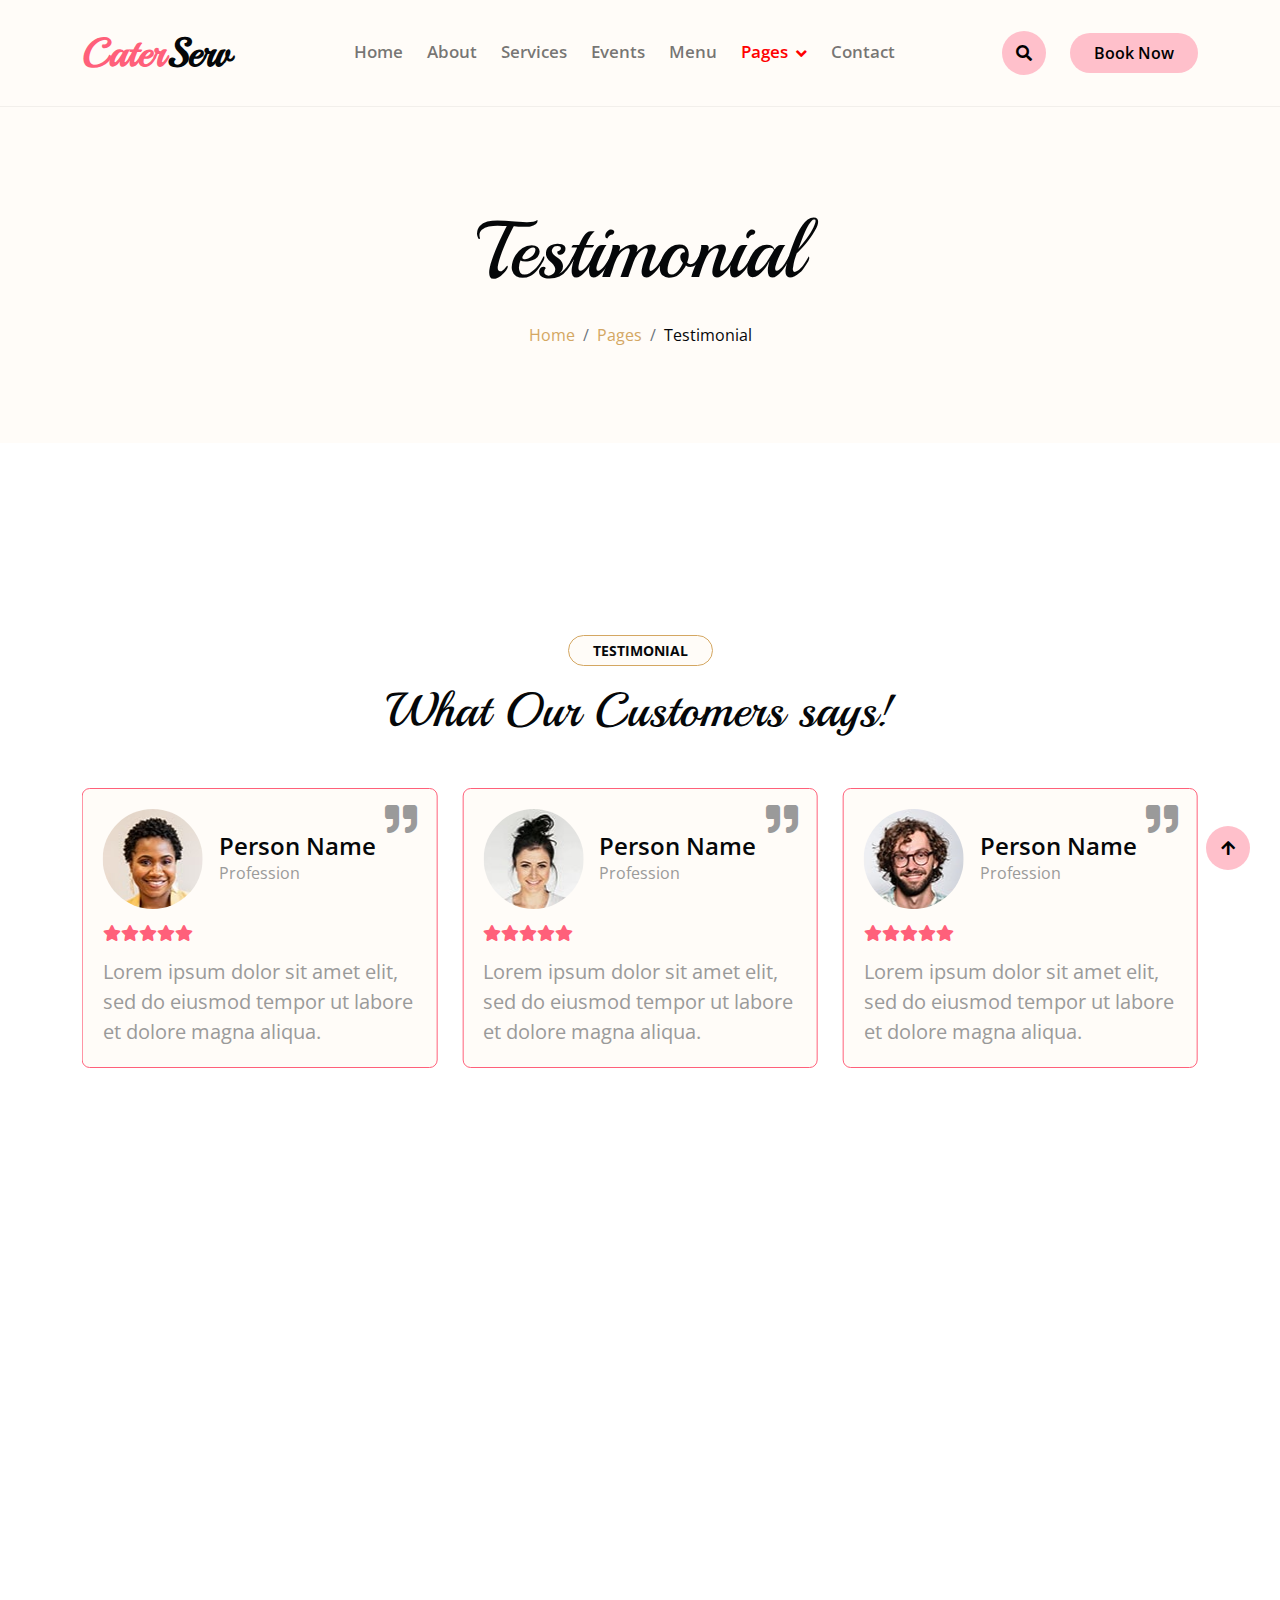
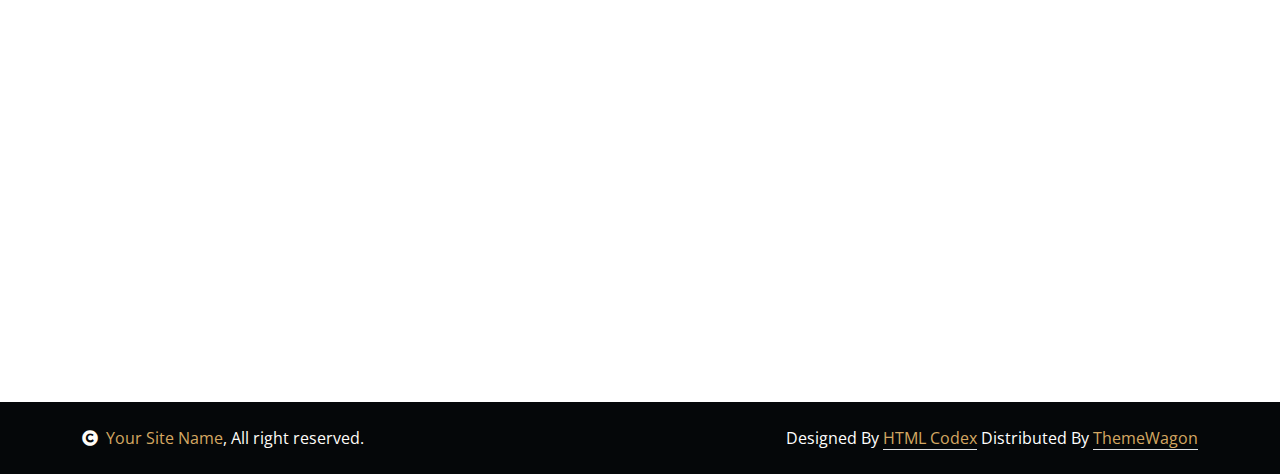
<file: testimonial.html>
<!DOCTYPE html>
<html lang="en">

    <head>
        <meta charset="utf-8">
        <title>CaterServ - Catering Services Website Template</title>
        <meta content="width=device-width, initial-scale=1.0" name="viewport">
        <meta content="" name="keywords">
        <meta content="" name="description">

        <!-- Google Web Fonts -->
        <link rel="preconnect" href="https://fonts.googleapis.com">
        <link rel="preconnect" href="https://fonts.gstatic.com" crossorigin>
        <link href="https://fonts.googleapis.com/css2?family=Open+Sans:wght@400;600&family=Playball&display=swap" rel="stylesheet">

        <!-- Icon Font Stylesheet -->
        <link rel="stylesheet" href="https://use.fontawesome.com/releases/v5.15.4/css/all.css"/>
        <link href="https://cdn.jsdelivr.net/npm/bootstrap-icons@1.4.1/font/bootstrap-icons.css" rel="stylesheet">

        <!-- Libraries Stylesheet -->
        <link href="lib/animate/animate.min.css" rel="stylesheet">
        <link href="lib/lightbox/css/lightbox.min.css" rel="stylesheet">
        <link href="lib/owlcarousel/owl.carousel.min.css" rel="stylesheet">

        <!-- Customized Bootstrap Stylesheet -->
        <link href="css/bootstrap.min.css" rel="stylesheet">

        <!-- Template Stylesheet -->
        <link href="css/style.css" rel="stylesheet">
    </head>

    <body>

        <!-- Spinner Start -->
        <div id="spinner" class="show w-100 vh-100 bg-white position-fixed translate-middle top-50 start-50  d-flex align-items-center justify-content-center">
            <div class="spinner-grow text-primary" role="status"></div>
        </div>
        <!-- Spinner End -->


        <!-- Navbar start -->
        <div class="container-fluid nav-bar">
            <div class="container">
                <nav class="navbar navbar-light navbar-expand-lg py-4">
                    <a href="index.html" class="navbar-brand">
                        <h1 class="text-primary fw-bold mb-0">Cater<span class="text-dark">Serv</span> </h1>
                    </a>
                    <button class="navbar-toggler py-2 px-3" type="button" data-bs-toggle="collapse" data-bs-target="#navbarCollapse">
                        <span class="fa fa-bars text-primary"></span>
                    </button>
                    <div class="collapse navbar-collapse" id="navbarCollapse">
                        <div class="navbar-nav mx-auto">
                            <a href="index.html" class="nav-item nav-link">Home</a>
                            <a href="about.html" class="nav-item nav-link">About</a>
                            <a href="service.html" class="nav-item nav-link">Services</a>
                            <a href="event.html" class="nav-item nav-link">Events</a>
                            <a href="menu.html" class="nav-item nav-link">Menu</a>
                            <div class="nav-item dropdown">
                                <a href="#" class="nav-link dropdown-toggle active" data-bs-toggle="dropdown">Pages</a>
                                <div class="dropdown-menu bg-light">
                                    <a href="book.html" class="dropdown-item">Booking</a>
                                    <a href="blog.html" class="dropdown-item">Our Blog</a>
                                    <a href="team.html" class="dropdown-item">Our Team</a>
                                    <a href="testimonial.html" class="dropdown-item active">Testimonial</a>
                                    <a href="404.html" class="dropdown-item">404 Page</a>
                                </div>
                            </div>
                            <a href="contact.html" class="nav-item nav-link">Contact</a>
                        </div>
                        <button class="btn-search btn btn-primary btn-md-square me-4 rounded-circle d-none d-lg-inline-flex" data-bs-toggle="modal" data-bs-target="#searchModal"><i class="fas fa-search"></i></button>
                        <a href="" class="btn btn-primary py-2 px-4 d-none d-xl-inline-block rounded-pill">Book Now</a>
                    </div>
                </nav>
            </div>
        </div>
        <!-- Navbar End -->


        <!-- Modal Search Start -->
        <div class="modal fade" id="searchModal" tabindex="-1" aria-labelledby="exampleModalLabel" aria-hidden="true">
            <div class="modal-dialog modal-fullscreen">
                <div class="modal-content rounded-0">
                    <div class="modal-header">
                        <h5 class="modal-title" id="exampleModalLabel">Search by keyword</h5>
                        <button type="button" class="btn-close" data-bs-dismiss="modal" aria-label="Close"></button>
                    </div>
                    <div class="modal-body d-flex align-items-center">
                        <div class="input-group w-75 mx-auto d-flex">
                            <input type="search" class="form-control bg-transparent p-3" placeholder="keywords" aria-describedby="search-icon-1">
                            <span id="search-icon-1" class="input-group-text p-3"><i class="fa fa-search"></i></span>
                        </div>
                    </div>
                </div>
            </div>
        </div>
        <!-- Modal Search End -->


        <!-- Hero Start -->
        <div class="container-fluid bg-light py-6 my-6 mt-0">
            <div class="container text-center animated bounceInDown">
                <h1 class="display-1 mb-4">Testimonial</h1>
                <ol class="breadcrumb justify-content-center mb-0 animated bounceInDown">
                    <li class="breadcrumb-item"><a href="#">Home</a></li>
                    <li class="breadcrumb-item"><a href="#">Pages</a></li>
                    <li class="breadcrumb-item text-dark" aria-current="page">Testimonial</li>
                </ol>
            </div>
        </div>
        <!-- Hero End -->


        <!-- Testimonial Start -->
        <div class="container-fluid py-6">
            <div class="container">
                <div class="text-center wow bounceInUp" data-wow-delay="0.1s">
                    <small class="d-inline-block fw-bold text-dark text-uppercase bg-light border border-primary rounded-pill px-4 py-1 mb-3">Testimonial</small>
                    <h1 class="display-5 mb-5">What Our Customers says!</h1>
                </div>
                <div class="owl-carousel owl-theme testimonial-carousel testimonial-carousel-1 mb-4 wow bounceInUp" data-wow-delay="0.1s">
                    <div class="testimonial-item rounded bg-light">
                        <div class="d-flex mb-3">
                            <img src="img/testimonial-1.jpg" class="img-fluid rounded-circle flex-shrink-0" alt="">
                            <div class="position-absolute" style="top: 15px; right: 20px;">
                                <i class="fa fa-quote-right fa-2x"></i>
                            </div>
                            <div class="ps-3 my-auto">
                                <h4 class="mb-0">Person Name</h4>
                                <p class="m-0">Profession</p>
                            </div>
                        </div>
                        <div class="testimonial-content">
                            <div class="d-flex">
                                <i class="fas fa-star text-primary"></i>
                                <i class="fas fa-star text-primary"></i>
                                <i class="fas fa-star text-primary"></i>
                                <i class="fas fa-star text-primary"></i>
                                <i class="fas fa-star text-primary"></i>
                            </div>
                            <p class="fs-5 m-0 pt-3">Lorem ipsum dolor sit amet elit, sed do eiusmod tempor ut labore et dolore magna aliqua.</p>
                        </div>
                    </div>
                    <div class="testimonial-item rounded bg-light">
                        <div class="d-flex mb-3">
                            <img src="img/testimonial-2.jpg" class="img-fluid rounded-circle flex-shrink-0" alt="">
                            <div class="position-absolute" style="top: 15px; right: 20px;">
                                <i class="fa fa-quote-right fa-2x"></i>
                            </div>
                            <div class="ps-3 my-auto">
                                <h4 class="mb-0">Person Name</h4>
                                <p class="m-0">Profession</p>
                            </div>
                        </div>
                        <div class="testimonial-content">
                            <div class="d-flex">
                                <i class="fas fa-star text-primary"></i>
                                <i class="fas fa-star text-primary"></i>
                                <i class="fas fa-star text-primary"></i>
                                <i class="fas fa-star text-primary"></i>
                                <i class="fas fa-star text-primary"></i>
                            </div>
                            <p class="fs-5 m-0 pt-3">Lorem ipsum dolor sit amet elit, sed do eiusmod tempor ut labore et dolore magna aliqua.</p>
                        </div>
                    </div>
                    <div class="testimonial-item rounded bg-light">
                        <div class="d-flex mb-3">
                            <img src="img/testimonial-3.jpg" class="img-fluid rounded-circle flex-shrink-0" alt="">
                            <div class="position-absolute" style="top: 15px; right: 20px;">
                                <i class="fa fa-quote-right fa-2x"></i>
                            </div>
                            <div class="ps-3 my-auto">
                                <h4 class="mb-0">Person Name</h4>
                                <p class="m-0">Profession</p>
                            </div>
                        </div>
                        <div class="testimonial-content">
                            <div class="d-flex">
                                <i class="fas fa-star text-primary"></i>
                                <i class="fas fa-star text-primary"></i>
                                <i class="fas fa-star text-primary"></i>
                                <i class="fas fa-star text-primary"></i>
                                <i class="fas fa-star text-primary"></i>
                            </div>
                            <p class="fs-5 m-0 pt-3">Lorem ipsum dolor sit amet elit, sed do eiusmod tempor ut labore et dolore magna aliqua.</p>
                        </div>
                    </div>
                    <div class="testimonial-item rounded bg-light">
                        <div class="d-flex mb-3">
                            <img src="img/testimonial-4.jpg" class="img-fluid rounded-circle flex-shrink-0" alt="">
                            <div class="position-absolute" style="top: 15px; right: 20px;">
                                <i class="fa fa-quote-right fa-2x"></i>
                            </div>
                            <div class="ps-3 my-auto">
                                <h4 class="mb-0">Person Name</h4>
                                <p class="m-0">Profession</p>
                            </div>
                        </div>
                        <div class="testimonial-content">
                            <div class="d-flex">
                                <i class="fas fa-star text-primary"></i>
                                <i class="fas fa-star text-primary"></i>
                                <i class="fas fa-star text-primary"></i>
                                <i class="fas fa-star text-primary"></i>
                                <i class="fas fa-star text-primary"></i>
                            </div>
                            <p class="fs-5 m-0 pt-3">Lorem ipsum dolor sit amet elit, sed do eiusmod tempor ut labore et dolore magna aliqua.</p>
                        </div>
                    </div>
                </div>
                <div class="owl-carousel testimonial-carousel testimonial-carousel-2 wow bounceInUp" data-wow-delay="0.3s">
                    <div class="testimonial-item rounded bg-light">
                        <div class="d-flex mb-3">
                            <img src="img/testimonial-1.jpg" class="img-fluid rounded-circle flex-shrink-0" alt="">
                            <div class="position-absolute" style="top: 15px; right: 20px;">
                                <i class="fa fa-quote-right fa-2x"></i>
                            </div>
                            <div class="ps-3 my-auto">
                                <h4 class="mb-0">Person Name</h4>
                                <p class="m-0">Profession</p>
                            </div>
                        </div>
                        <div class="testimonial-content">
                            <div class="d-flex">
                                <i class="fas fa-star text-primary"></i>
                                <i class="fas fa-star text-primary"></i>
                                <i class="fas fa-star text-primary"></i>
                                <i class="fas fa-star text-primary"></i>
                                <i class="fas fa-star text-primary"></i>
                            </div>
                            <p class="fs-5 m-0 pt-3">Lorem ipsum dolor sit amet elit, sed do eiusmod tempor ut labore et dolore magna aliqua.</p>
                        </div>
                    </div>
                    <div class="testimonial-item rounded bg-light">
                        <div class="d-flex mb-3">
                            <img src="img/testimonial-2.jpg" class="img-fluid rounded-circle flex-shrink-0" alt="">
                            <div class="position-absolute" style="top: 15px; right: 20px;">
                                <i class="fa fa-quote-right fa-2x"></i>
                            </div>
                            <div class="ps-3 my-auto">
                                <h4 class="mb-0">Person Name</h4>
                                <p class="m-0">Profession</p>
                            </div>
                        </div>
                        <div class="testimonial-content">
                            <div class="d-flex">
                                <i class="fas fa-star text-primary"></i>
                                <i class="fas fa-star text-primary"></i>
                                <i class="fas fa-star text-primary"></i>
                                <i class="fas fa-star text-primary"></i>
                                <i class="fas fa-star text-primary"></i>
                            </div>
                            <p class="fs-5 m-0 pt-3">Lorem ipsum dolor sit amet elit, sed do eiusmod tempor ut labore et dolore magna aliqua.</p>
                        </div>
                    </div>
                    <div class="testimonial-item rounded bg-light">
                        <div class="d-flex mb-3">
                            <img src="img/testimonial-3.jpg" class="img-fluid rounded-circle flex-shrink-0" alt="">
                            <div class="position-absolute" style="top: 15px; right: 20px;">
                                <i class="fa fa-quote-right fa-2x"></i>
                            </div>
                            <div class="ps-3 my-auto">
                                <h4 class="mb-0">Person Name</h4>
                                <p class="m-0">Profession</p>
                            </div>
                        </div>
                        <div class="testimonial-content">
                            <div class="d-flex">
                                <i class="fas fa-star text-primary"></i>
                                <i class="fas fa-star text-primary"></i>
                                <i class="fas fa-star text-primary"></i>
                                <i class="fas fa-star text-primary"></i>
                                <i class="fas fa-star text-primary"></i>
                            </div>
                            <p class="fs-5 m-0 pt-3">Lorem ipsum dolor sit amet elit, sed do eiusmod tempor ut labore et dolore magna aliqua.</p>
                        </div>
                    </div>
                    <div class="testimonial-item rounded bg-light">
                        <div class="d-flex mb-3">
                            <img src="img/testimonial-4.jpg" class="img-fluid rounded-circle flex-shrink-0" alt="">
                            <div class="position-absolute" style="top: 15px; right: 20px;">
                                <i class="fa fa-quote-right fa-2x"></i>
                            </div>
                            <div class="ps-3 my-auto">
                                <h4 class="mb-0">Person Name</h4>
                                <p class="m-0">Profession</p>
                            </div>
                        </div>
                        <div class="testimonial-content">
                            <div class="d-flex">
                                <i class="fas fa-star text-primary"></i>
                                <i class="fas fa-star text-primary"></i>
                                <i class="fas fa-star text-primary"></i>
                                <i class="fas fa-star text-primary"></i>
                                <i class="fas fa-star text-primary"></i>
                            </div>
                            <p class="fs-5 m-0 pt-3">Lorem ipsum dolor sit amet elit, sed do eiusmod tempor ut labore et dolore magna aliqua.</p>
                        </div>
                    </div>
                </div>
            </div>
        </div>
        <!-- Testimonial End -->


        <!-- Footer Start -->
        <div class="container-fluid footer py-6 my-6 mb-0 bg-light wow bounceInUp" data-wow-delay="0.1s">
            <div class="container">
                <div class="row">
                    <div class="col-lg-3 col-md-6">
                        <div class="footer-item">
                            <h1 class="text-primary">Cater<span class="text-dark">Serv</span></h1>
                            <p class="lh-lg mb-4">There cursus massa at urnaaculis estieSed aliquamellus vitae ultrs condmentum leo massamollis its estiegittis miristum.</p>
                            <div class="footer-icon d-flex">
                                <a class="btn btn-primary btn-sm-square me-2 rounded-circle" href=""><i class="fab fa-facebook-f"></i></a>
                                <a class="btn btn-primary btn-sm-square me-2 rounded-circle" href=""><i class="fab fa-twitter"></i></a>
                                <a href="#" class="btn btn-primary btn-sm-square me-2 rounded-circle"><i class="fab fa-instagram"></i></a>
                                <a href="#" class="btn btn-primary btn-sm-square rounded-circle"><i class="fab fa-linkedin-in"></i></a>
                            </div>
                        </div>
                    </div>
                    <div class="col-lg-3 col-md-6">
                        <div class="footer-item">
                            <h4 class="mb-4">Special Facilities</h4>
                            <div class="d-flex flex-column align-items-start">
                                <a class="text-body mb-3" href=""><i class="fa fa-check text-primary me-2"></i>Cheese Burger</a>
                                <a class="text-body mb-3" href=""><i class="fa fa-check text-primary me-2"></i>Sandwich</a>
                                <a class="text-body mb-3" href=""><i class="fa fa-check text-primary me-2"></i>Panner Burger</a>
                                <a class="text-body mb-3" href=""><i class="fa fa-check text-primary me-2"></i>Special Sweets</a>
                            </div>
                        </div>
                    </div>
                    <div class="col-lg-3 col-md-6">
                        <div class="footer-item">
                            <h4 class="mb-4">Contact Us</h4>
                            <div class="d-flex flex-column align-items-start">
                                <p><i class="fa fa-map-marker-alt text-primary me-2"></i> 123 Street, New York, USA</p>
                                <p><i class="fa fa-phone-alt text-primary me-2"></i> (+012) 3456 7890 123</p>
                                <p><i class="fas fa-envelope text-primary me-2"></i> info@example.com</p>
                                <p><i class="fa fa-clock text-primary me-2"></i> 26/7 Hours Service</p>
                            </div>
                        </div>
                    </div>
                    <div class="col-lg-3 col-md-6">
                        <div class="footer-item">
                            <h4 class="mb-4">Social Gallery</h4>
                            <div class="row g-2">
                                <div class="col-4">
                                     <img src="img/menu-01.jpg" class="img-fluid rounded-circle border border-primary p-2" alt="">
                                </div>
                                <div class="col-4">
                                     <img src="img/menu-02.jpg" class="img-fluid rounded-circle border border-primary p-2" alt="">
                                </div>
                                <div class="col-4">
                                     <img src="img/menu-03.jpg" class="img-fluid rounded-circle border border-primary p-2" alt="">
                                </div>
                                <div class="col-4">
                                     <img src="img/menu-04.jpg" class="img-fluid rounded-circle border border-primary p-2" alt="">
                                </div>
                                <div class="col-4">
                                     <img src="img/menu-05.jpg" class="img-fluid rounded-circle border border-primary p-2" alt="">
                                </div>
                                <div class="col-4">
                                     <img src="img/menu-06.jpg" class="img-fluid rounded-circle border border-primary p-2" alt="">
                                </div>
                            </div>
                        </div>
                    </div>
                </div>
            </div>
        </div>
        <!-- Footer End -->


        <!-- Copyright Start -->
        <div class="container-fluid copyright bg-dark py-4">
            <div class="container">
                <div class="row">
                    <div class="col-md-6 text-center text-md-start mb-3 mb-md-0">
                        <span class="text-light"><a href="#"><i class="fas fa-copyright text-light me-2"></i>Your Site Name</a>, All right reserved.</span>
                    </div>
                    <div class="col-md-6 my-auto text-center text-md-end text-white">
                        <!--/*** This template is free as long as you keep the below author’s credit link/attribution link/backlink. ***/-->
                        <!--/*** If you'd like to use the template without the below author’s credit link/attribution link/backlink, ***/-->
                        <!--/*** you can purchase the Credit Removal License from "https://htmlcodex.com/credit-removal". ***/-->
                        Designed By <a class="border-bottom" href="https://htmlcodex.com">HTML Codex</a> Distributed By <a class="border-bottom" href="https://themewagon.com">ThemeWagon</a>
                    </div>
                </div>
            </div>
        </div>
        <!-- Copyright End -->


        <!-- Back to Top -->
        <a href="#" class="btn btn-md-square btn-primary rounded-circle back-to-top"><i class="fa fa-arrow-up"></i></a>   

        
    <!-- JavaScript Libraries -->
    <script src="https://ajax.googleapis.com/ajax/libs/jquery/1.12.4/jquery.min.js"></script>
    <script src="https://cdn.jsdelivr.net/npm/bootstrap@5.0.0/dist/js/bootstrap.bundle.min.js"></script>
    <script src="lib/wow/wow.min.js"></script>
    <script src="lib/easing/easing.min.js"></script>
    <script src="lib/waypoints/waypoints.min.js"></script>
    <script src="lib/counterup/counterup.min.js"></script>
    <script src="lib/lightbox/js/lightbox.min.js"></script>
    <script src="lib/owlcarousel/owl.carousel.min.js"></script>

    <!-- Template Javascript -->
    <script src="js/main.js"></script>
    </body>

</html>
</file>
<file: css/my-css.css>
/* -------------------------------------------------------
----------Header */
.h-large{
    font-size: 100px;
}
.h-1{
    font-size: 42px;
    margin: 10px 0;
}
.h-2{
    font-size: 36px;
    margin: 10px 0;
}
.h-3{
    font-size: 30px;
    margin: 10px 0;
}
.h-4{
    font-size: 24px;
    margin: 10px 0;
}
.h-5{
    font-size: 20px;
    margin: 10px 0;
}
/* color */
.red{
    color: red;
}
.green{
    color: green;
}
.blue{
    color: blue;
}
.yellow{
    color: yellow;
}
.pink{
    color: rgb(255, 96, 122);
}
.white{
    color: white;
}
.black{
    color: black;
}
/* Background */
.bg-red{
    background-color: red;
}
.bg-green{
    background-color: green;
}
.bg-yellow{
    background-color: yellow;
}
.bg-blue{
    background-color: blue;
}
.bg-pink{
    background-color: pink;
}
/* border */
.bd-2-red{
    border: 2px solid red;
}
.bd-2-green{
    border: 2px solid green;
}
.bd-2-blue{
    border: 2px solid blue;
}
.bd-2-yellow{
    border: 2px solid yellow;
}
.bd-2-pink{
    border: 2px solid rgb(255, 96, 122);
}
.bd-4-red{
    border: 4px solid red;
}
.bd-4-green{
    border: 4px solid green;
}
.bd-4-blue{
    border: 4px solid blue;
}
.bd-4-yellow{
    border: 4px solid yellow;
}
.bd-4-pink{
    border: 4px solid pink;
}
.bd-6-red{
    border: 6px solid red;
}
.bd-6-green{
    border: 6px solid green;
}
.bd-6-blue{
    border: 6px solid blue;
}
.bd-6-yellow{
    border: 6px solid yellow;
}
.bd-6-pink{
    border: 6px solid pink;
}
.bd-black{
    border: 5px solid black;
}
/* Padding */
.p-1{
   padding: 2px;
}
.p-2{
    padding: 5px;
}
.p-3{
    padding: 10px;
}
/*  Margin */
.m-1{
    margin: 2px;
}
.m-2{
    margin: 5px;
}
.m-3{
    margin: 10px;
}
.m-4{
    margin: 15px;
}
.m-5{
    margin: 20px;
}
.m-6{
    margin: 30px;
}
.m-7{
    margin: 40px;
}
.m-8{
    margin: 50px;
}
.m-9{
    margin: 100px;
}
.m-10{
    margin:200px;
}
/* Image */
.img-responsive{
    width: 100%;
    border-radius: 10px;
}
/* Tab */
/* flex----------------------------------------------------------------------------------------------------------------------------------------------- */
.flex{
    display: flex;
}
.block{
    display: block;
}
.grid{
    display:grid;
}
.hide{
    display: none;
}
.space-beetwen{
    justify-content: space-between;
}
/* text design */
.bold{
    font-weight:bold;
}
/* Align */
.first{
    text-align: left;
}
.middle{
    text-align: center;
}
.last{
    text-align: end;
}
.equal{
    text-align: justify;
}
/* BUTTON    */
.green-btn{
    background-color: #04AA6D; 
    border: none;
    color: white;
    padding: 5px;
    text-align: center;
}
/* Style */
.text-none{
    list-style: none;
    text-decoration: none;
}
/* img */
.image{
    width: 100px;
}
/* center */
.items-align-middle{
    align-items: center;
}
/* animaiton */
.primary-animation:hover{
  color: rgb(255, 96, 122);
}
/* center */
/* Image */
.img{
    width: 15%;
}
</file>
<file: css/style.css>
/*** Spinner Start ***/
#spinner {
    opacity: 0;
    visibility: hidden;
    transition: opacity .8s ease-out, visibility 0s linear .5s;
    z-index: 99999;
 }

 #spinner.show {
     transition: opacity .8s ease-out, visibility 0s linear .0s;
     visibility: visible;
     opacity: 1;
 }
/*** Spinner End ***/


.back-to-top {
    position: fixed;
    right: 30px;
    bottom: 30px;
    z-index: 99;
}

h1, h2, h3, .h1, .h2, .h3 {
    font-weight: 400 !important;
    font-family: 'Playball', cursive !important;
}

h4, h5, h6, .h4, .h5, .h6 {
    font-weight: 600 !important;
    font-family: 'Open Sans', sans-serif !important;
}

.my-6 {
    margin-top: 6rem;
    margin-bottom: 6rem;
}

.py-6 {
    padding-top: 6rem;
    padding-bottom: 6rem;
}

.wow,
.animated {
    animation-duration: 2s !important;
}


/*** Button Start ***/
.btn.btn-primary {
    border: 0;
    background-color: pink;
}

.btn.btn-primary:hover {
    background: var(--bs-dark) !important;
    color: red;
}

.btn {
    font-weight: 600;
    transition: .5s;
}

.btn-square {
    width: 32px;
    height: 32px;
}

.btn-sm-square {
    width: 38px;
    height: 38px;
}

.btn-md-square {
    width: 44px;
    height: 44px;
}

.btn-lg-square {
    width: 56px;
    height: 56px;
}

.btn-square,
.btn-sm-square,
.btn-md-square,
.btn-lg-square {
    padding: 0;
    display: flex;
    align-items: center;
    justify-content: center;
    font-weight: normal;
}
/*** Button End ***/


/*** Navbar Start ***/
.nav-bar {
    background: var(--bs-light);
    border-bottom: 1px solid rgba(0, 0, 0, .05);
}

.navbar .navbar-nav .nav-link {
    padding: 10px 12px;
    font-weight: 600;
    font-size: 17px;
    transition: .5s;
}

.navbar .navbar-nav .nav-link:hover,
.navbar .navbar-nav .nav-link.active {
    color: red;
}

.navbar .dropdown-toggle::after {
    border: none;
    content: "\f107";
    font-family: "Font Awesome 5 Free";
    font-weight: 700;
    vertical-align: middle;
    margin-left: 8px;
}

@media (min-width: 1200px) {
    .navbar .nav-item .dropdown-menu {
        display: block;
        visibility: hidden;
        top: 100%;
        transform: rotateX(-75deg);
        transform-origin: 0% 0%;
        transition: .5s;
        opacity: 0;
    }
    
    .navbar .nav-item:hover .dropdown-menu {
        transform: rotateX(0deg);
        visibility: visible;
        opacity: 1;
    }
}

.dropdown .dropdown-menu a:hover {
    background: var(--bs-primary);
    color: var(--bs-white);
}

#searchModal .modal-content {
    background-color: rgba(255, 255, 255, .95);
}
/*** Navbar End ***/


/*** Events Start ***/
.event .tab-class .nav-item a.active {
    background: var(--bs-primary) !important;
}

.event .event-img .event-overlay {
    position: absolute;
    width: 100%;
    height: 100%;
    top: 0;
    left: 0;
    background: rgb(255, 96, 122);
    border-radius: 8px;
    transition: 0.5s;
    opacity: 0;
    z-index: 1;
}

.event .event-img:hover .event-overlay {
    opacity: 1;
}
/*** Events End ***/


/*** service start ***/
.service .service-item {
    position: relative;
    height: 100%;
    border-radius: 8px;
    box-shadow: 0 0 45px rgba(0, 0, 0, .08);
}

.service-content::after {
    position: absolute;
    content: "";
    width: 100%;
    height: 0;
    top: 0;
    left: 0;
    bottom: auto;
    background: rgb(255, 96, 122);
    border-radius: 8px;
    transition: 1s;
}

.service-item:hover .service-content::after {
    height: 100%;
    opacity: 1;
}

.service-item .service-content-icon {
    position: relative;
    z-index: 2;
}

.service-item .service-content-icon i,
.service-item .service-content-icon p {
    transition: 1s;
}

.service-item:hover .service-content-icon i {
    color: var(--bs-dark) !important;
}

.service-item:hover .service-content-icon p {
    color: var(--bs-white);
}

.service-item:hover .service-content-icon a.btn-primary {
    background: black;
    color: white;
}

.service-item .service-content-icon a.btn-primary {
    transition: 1s !important;
}
/*** Services End ***/


/*** Menu Start ***/
.menu .nav-item a.active {
    background: var(--bs-primary) !important;
}

.menu .menu-item .border-bottom {
    border-bottom-style: dashed !important;
}
/*** Menu End ***/


/*** Youtube Video start ***/
.video {
    position: relative;
    height: 100%;
    min-height: 400px;
    background: linear-gradient(rgba(254, 218, 154, 0.1), rgba(254, 218, 154, 0.1)), url(../img/fact.jpg);
    background-position: center center;
    background-repeat: no-repeat;
    background-size: cover;
    border-radius: 8px;
}

.video .btn-play {
    position: absolute;
    z-index: 3;
    top: 50%;
    left: 50%;
    transform: translateX(-50%) translateY(-50%);
    box-sizing: content-box;
    display: block;
    width: 32px;
    height: 44px;
    border-radius: 50%;
    border: none;
    outline: none;
    padding: 18px 20px 18px 28px;
}

.video .btn-play:before {
    content: "";
    position: absolute;
    z-index: 0;
    left: 50%;
    top: 50%;
    transform: translateX(-50%) translateY(-50%);
    display: block;
    width: 100px;
    height: 100px;
    background: var(--bs-primary);
    border-radius: 50%;
    animation: pulse-border 1500ms ease-out infinite;
}

.video .btn-play:after {
    content: "";
    position: absolute;
    z-index: 1;
    left: 50%;
    top: 50%;
    transform: translateX(-50%) translateY(-50%);
    display: block;
    width: 100px;
    height: 100px;
    background: var(--bs-white);
    border-radius: 50%;
    transition: all 200ms;
}

.video .btn-play img {
    position: relative;
    z-index: 3;
    max-width: 100%;
    width: auto;
    height: auto;
}

.video .btn-play span {
    display: block;
    position: relative;
    z-index: 3;
    width: 0;
    height: 0;
    border-left: 32px solid var(--bs-dark);
    border-top: 22px solid transparent;
    border-bottom: 22px solid transparent;
}

@keyframes pulse-border {
    0% {
        transform: translateX(-50%) translateY(-50%) translateZ(0) scale(1);
        opacity: 1;
    }

    100% {
        transform: translateX(-50%) translateY(-50%) translateZ(0) scale(1.5);
        opacity: 0;
    }
}

#videoModal {
    z-index: 99999;
}

#videoModal .modal-dialog {
    position: relative;
    max-width: 800px;
    margin: 60px auto 0 auto;
}

#videoModal .modal-body {
    position: relative;
    padding: 0px;
}

#videoModal .close {
    position: absolute;
    width: 30px;
    height: 30px;
    right: 0px;
    top: -30px;
    z-index: 999;
    font-size: 30px;
    font-weight: normal;
    color: #FFFFFF;
    background: #000000;
    opacity: 1;
}
/*** Youtube Video End ***/


/*** Blog Start ***/
.blog-item {
    position: relative;
}

.blog-item img {
    transition: 0.5s;
}

.blog-item:hover img {
    transform: scale(1.3)
}

.blog-item .blog-content {
    position: relative;
    transform: translateY(-50%);
    box-shadow: 0 0 45px rgba(0, 0, 0, .08);
}

.blog-item .blog-content a.btn h5 {
    transition: 0.5s;
}

.blog-item:hover .blog-content a.btn h5 {
    color: var(--bs-primary) !important;
}
/*** Blog End ***/


/*** Team Start ***/
.team-item {
    width: 100%;
    height: 100%;
    position: relative;
}

.team-item .team-icon {
    position: absolute;
    top: 0;
    right: 0;
}

.team-item .team-icon .share-link {
    opacity: 0;
    transition: 0.9s;
}

.team-item:hover .share-link {
    opacity: 1;
}

.team-item .team-content {
    transition: 0.9s;
}

.team-item:hover .team-content {
    background: var(--bs-primary) !important;
    color: var(--bs-dark) !important;
}

.team-item .team-content h4,
.team-item .team-content p {
    transition: 0.5s;
}

.team-item:hover .team-content h4 {
    color: var(--bs-dark) !important;
}

.team-item:hover .team-content p {
    color: var(--bs-white);
}
/*** Team End ***/


/*** testimonial Start ***/
.testimonial-item {
    border: 1px solid var(--bs-primary);
    padding: 20px 20px;
}

.testimonial-carousel .owl-item img {
    width: 100px;
    height: 100px;
}

.testimonial-carousel.owl-rtl .testimonial-item {
    direction: ltr !important;
}
/*** testimonial End ***/


/*** Contact start ***/
.contact-form {
    box-shadow: 0 0 45px rgba(0, 0, 0, .08);
}

/*** Contact End ***/


/*** Footer Start ***/
.footer .footer-item a.text-body:hover {
    color: var(--bs-primary) !important;
}
/*** Footer End ***/
</file>
